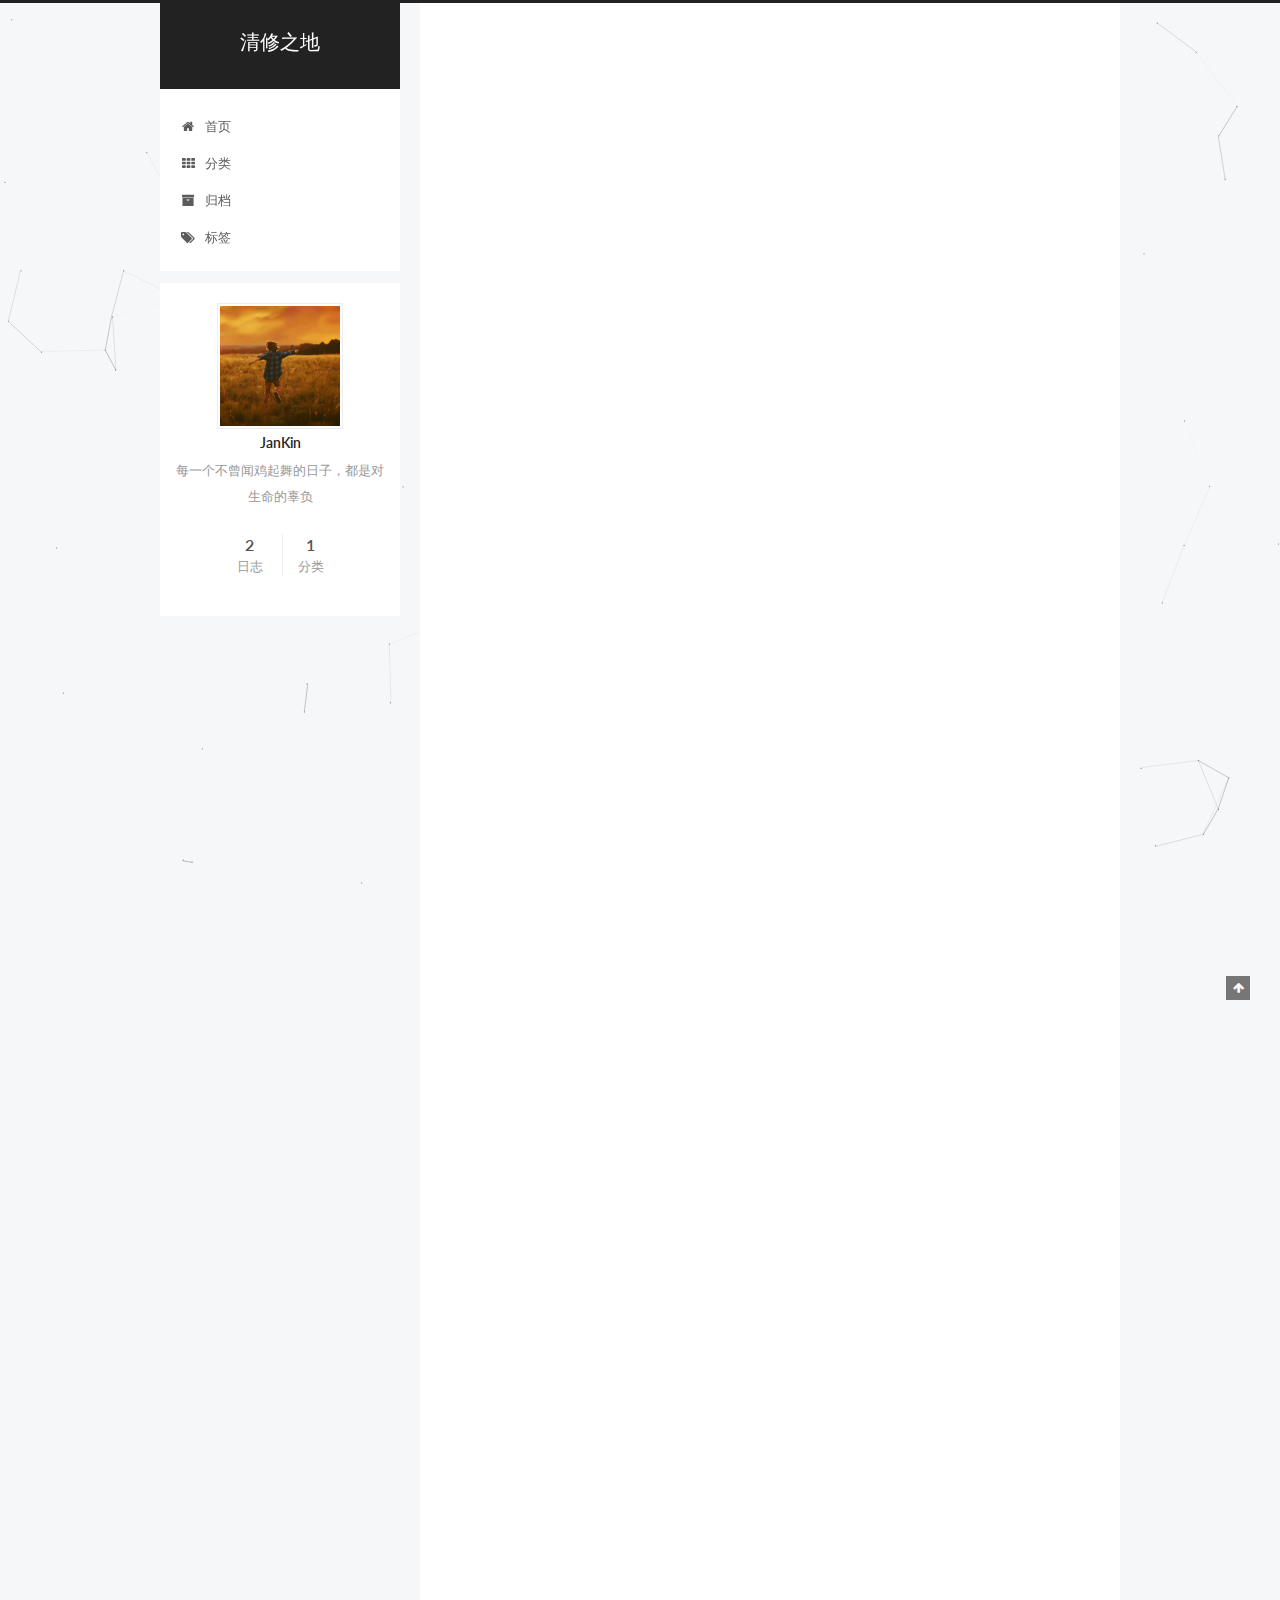
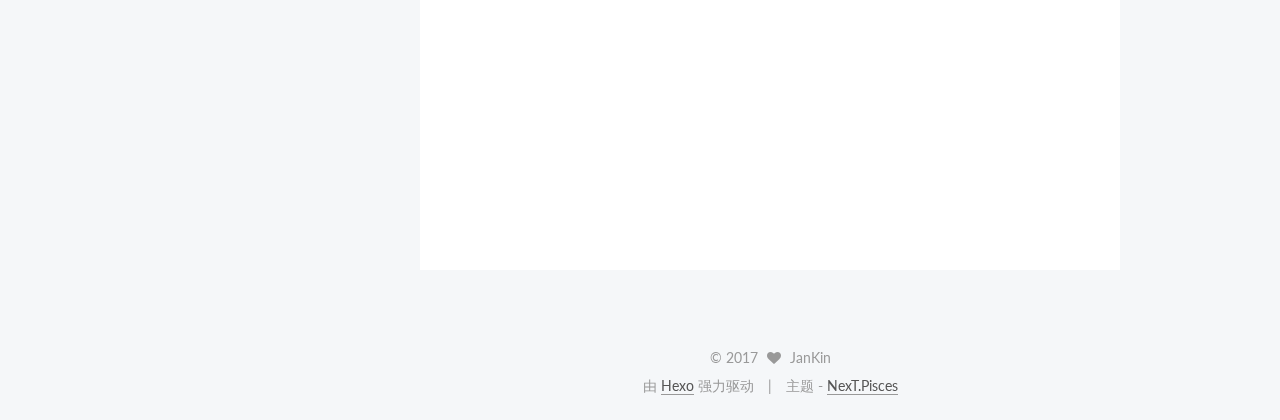
<file: index.html>
<!doctype html>



  


<html class="theme-next pisces use-motion" lang="zh-Hans">
<head>
  <meta charset="UTF-8"/>
<meta http-equiv="X-UA-Compatible" content="IE=edge" />
<meta name="viewport" content="width=device-width, initial-scale=1, maximum-scale=1"/>



<meta http-equiv="Cache-Control" content="no-transform" />
<meta http-equiv="Cache-Control" content="no-siteapp" />















  
  
  <link href="/lib/fancybox/source/jquery.fancybox.css?v=2.1.5" rel="stylesheet" type="text/css" />




  
  
  
  

  
    
    
  

  

  

  

  

  
    
    
    <link href="//fonts.googleapis.com/css?family=Lato:300,300italic,400,400italic,700,700italic&subset=latin,latin-ext" rel="stylesheet" type="text/css">
  






<link href="/lib/font-awesome/css/font-awesome.min.css?v=4.6.2" rel="stylesheet" type="text/css" />

<link href="/css/main.css?v=5.1.0" rel="stylesheet" type="text/css" />


  <meta name="keywords" content="Hexo, NexT" />








  <link rel="shortcut icon" type="image/x-icon" href="/favicon.ico?v=5.1.0" />






<meta name="description" content="每一个不曾闻鸡起舞的日子，都是对生命的辜负">
<meta property="og:type" content="website">
<meta property="og:title" content="清修之地">
<meta property="og:url" content="https://wang0826jj.github.io/index.html">
<meta property="og:site_name" content="清修之地">
<meta property="og:description" content="每一个不曾闻鸡起舞的日子，都是对生命的辜负">
<meta name="twitter:card" content="summary">
<meta name="twitter:title" content="清修之地">
<meta name="twitter:description" content="每一个不曾闻鸡起舞的日子，都是对生命的辜负">



<script type="text/javascript" id="hexo.configurations">
  var NexT = window.NexT || {};
  var CONFIG = {
    root: '/',
    scheme: 'Pisces',
    sidebar: {"position":"left","display":"post","offset":12,"offset_float":0,"b2t":false,"scrollpercent":false},
    fancybox: true,
    motion: true,
    duoshuo: {
      userId: '0',
      author: '博主'
    },
    algolia: {
      applicationID: '',
      apiKey: '',
      indexName: '',
      hits: {"per_page":10},
      labels: {"input_placeholder":"Search for Posts","hits_empty":"We didn't find any results for the search: ${query}","hits_stats":"${hits} results found in ${time} ms"}
    }
  };
</script>



  <link rel="canonical" href="https://wang0826jj.github.io/"/>





  <title> 清修之地 </title>
</head>

<body itemscope itemtype="http://schema.org/WebPage" lang="zh-Hans">

  














  
  
    
  

  <div class="container one-collumn sidebar-position-left 
   page-home 
 ">
    <div class="headband"></div>

    <header id="header" class="header" itemscope itemtype="http://schema.org/WPHeader">
      <div class="header-inner"><div class="site-brand-wrapper">
  <div class="site-meta ">
    

    <div class="custom-logo-site-title">
      <a href="/"  class="brand" rel="start">
        <span class="logo-line-before"><i></i></span>
        <span class="site-title">清修之地</span>
        <span class="logo-line-after"><i></i></span>
      </a>
    </div>
      
        <p class="site-subtitle"></p>
      
  </div>

  <div class="site-nav-toggle">
    <button>
      <span class="btn-bar"></span>
      <span class="btn-bar"></span>
      <span class="btn-bar"></span>
    </button>
  </div>
</div>

<nav class="site-nav">
  

  
    <ul id="menu" class="menu">
      
        
        <li class="menu-item menu-item-home">
          <a href="/" rel="section">
            
              <i class="menu-item-icon fa fa-fw fa-home"></i> <br />
            
            首页
          </a>
        </li>
      
        
        <li class="menu-item menu-item-categories">
          <a href="/categories" rel="section">
            
              <i class="menu-item-icon fa fa-fw fa-th"></i> <br />
            
            分类
          </a>
        </li>
      
        
        <li class="menu-item menu-item-archives">
          <a href="/archives" rel="section">
            
              <i class="menu-item-icon fa fa-fw fa-archive"></i> <br />
            
            归档
          </a>
        </li>
      
        
        <li class="menu-item menu-item-tags">
          <a href="/tags" rel="section">
            
              <i class="menu-item-icon fa fa-fw fa-tags"></i> <br />
            
            标签
          </a>
        </li>
      

      
    </ul>
  

  
</nav>



 </div>
    </header>

    <main id="main" class="main">
      <div class="main-inner">
        <div class="content-wrap">
          <div id="content" class="content">
            
  <section id="posts" class="posts-expand">
    
      

  

  
  
  

  <article class="post post-type-normal " itemscope itemtype="http://schema.org/Article">
    <link itemprop="mainEntityOfPage" href="https://wang0826jj.github.io/2017/04/03/一只孤独的船/">

    <span hidden itemprop="author" itemscope itemtype="http://schema.org/Person">
      <meta itemprop="name" content="JanKin">
      <meta itemprop="description" content="">
      <meta itemprop="image" content="/images/avatar.jpg">
    </span>

    <span hidden itemprop="publisher" itemscope itemtype="http://schema.org/Organization">
      <meta itemprop="name" content="清修之地">
    </span>

    
      <header class="post-header">

        
        
          <h1 class="post-title" itemprop="name headline">
            
            
              
                
                <a class="post-title-link" href="/2017/04/03/一只孤独的船/" itemprop="url">
                  一只孤独的船
                </a>
              
            
          </h1>
        

        <div class="post-meta">
          <span class="post-time">
            
              <span class="post-meta-item-icon">
                <i class="fa fa-calendar-o"></i>
              </span>
              
                <span class="post-meta-item-text">发表于</span>
              
              <time title="创建于" itemprop="dateCreated datePublished" datetime="2017-04-03T00:09:35+08:00">
                2017-04-03
              </time>
            

            

            
          </span>

          
            <span class="post-category" >
            
              <span class="post-meta-divider">|</span>
            
              <span class="post-meta-item-icon">
                <i class="fa fa-folder-o"></i>
              </span>
              
                <span class="post-meta-item-text">分类于</span>
              
              
                <span itemprop="about" itemscope itemtype="http://schema.org/Thing">
                  <a href="/categories/小诗/" itemprop="url" rel="index">
                    <span itemprop="name">小诗</span>
                  </a>
                </span>

                
                
              
            </span>
          

          
            
              <span class="post-comments-count">
                <span class="post-meta-divider">|</span>
                <span class="post-meta-item-icon">
                  <i class="fa fa-comment-o"></i>
                </span>
                <a href="/2017/04/03/一只孤独的船/#comments" itemprop="discussionUrl">
                  <span class="post-comments-count ds-thread-count" data-thread-key="2017/04/03/一只孤独的船/" itemprop="commentCount"></span>
                </a>
              </span>
            
          

          
          

          

          

          

        </div>
      </header>
    


    <div class="post-body" itemprop="articleBody">

      
      

      
        
          
            <p><center>一只船孤独的航行在海上</center></p>
<p><center>它既不寻求幸福</center></p>
<p><center>也不逃避幸福</center></p>
<p><center>它只是向前航行</center></p>
<p><center>底下是沉静碧蓝的大海</center></p>
<p><center>而头顶是金色的太阳</center></p>
<p><center>将要直面的</center></p>
<p><center>与已成过往的</center></p>
<p><center>较之深埋于它内心的</center></p>
<p><center>皆为微沫</center></p>

          
        
      
    </div>

    <div>
      
    </div>

    <div>
      
    </div>

    <div>
      
    </div>

    <footer class="post-footer">
      

      

      

      
      
        <div class="post-eof"></div>
      
    </footer>
  </article>


    
      

  

  
  
  

  <article class="post post-type-normal " itemscope itemtype="http://schema.org/Article">
    <link itemprop="mainEntityOfPage" href="https://wang0826jj.github.io/2017/03/15/hello-world/">

    <span hidden itemprop="author" itemscope itemtype="http://schema.org/Person">
      <meta itemprop="name" content="JanKin">
      <meta itemprop="description" content="">
      <meta itemprop="image" content="/images/avatar.jpg">
    </span>

    <span hidden itemprop="publisher" itemscope itemtype="http://schema.org/Organization">
      <meta itemprop="name" content="清修之地">
    </span>

    
      <header class="post-header">

        
        
          <h1 class="post-title" itemprop="name headline">
            
            
              
                
                <a class="post-title-link" href="/2017/03/15/hello-world/" itemprop="url">
                  Hello World
                </a>
              
            
          </h1>
        

        <div class="post-meta">
          <span class="post-time">
            
              <span class="post-meta-item-icon">
                <i class="fa fa-calendar-o"></i>
              </span>
              
                <span class="post-meta-item-text">发表于</span>
              
              <time title="创建于" itemprop="dateCreated datePublished" datetime="2017-03-15T23:59:22+08:00">
                2017-03-15
              </time>
            

            

            
          </span>

          

          
            
              <span class="post-comments-count">
                <span class="post-meta-divider">|</span>
                <span class="post-meta-item-icon">
                  <i class="fa fa-comment-o"></i>
                </span>
                <a href="/2017/03/15/hello-world/#comments" itemprop="discussionUrl">
                  <span class="post-comments-count ds-thread-count" data-thread-key="2017/03/15/hello-world/" itemprop="commentCount"></span>
                </a>
              </span>
            
          

          
          

          

          

          

        </div>
      </header>
    


    <div class="post-body" itemprop="articleBody">

      
      

      
        
          
            <p>Welcome to <a href="https://hexo.io/" target="_blank" rel="external">Hexo</a>! This is your very first post. Check <a href="https://hexo.io/docs/" target="_blank" rel="external">documentation</a> for more info. If you get any problems when using Hexo, you can find the answer in <a href="https://hexo.io/docs/troubleshooting.html" target="_blank" rel="external">troubleshooting</a> or you can ask me on <a href="https://github.com/hexojs/hexo/issues" target="_blank" rel="external">GitHub</a>.</p>
<h2 id="Quick-Start"><a href="#Quick-Start" class="headerlink" title="Quick Start"></a>Quick Start</h2><h3 id="Create-a-new-post"><a href="#Create-a-new-post" class="headerlink" title="Create a new post"></a>Create a new post</h3><figure class="highlight bash"><table><tr><td class="gutter"><pre><div class="line">1</div></pre></td><td class="code"><pre><div class="line">$ hexo new <span class="string">"My New Post"</span></div></pre></td></tr></table></figure>
<p>More info: <a href="https://hexo.io/docs/writing.html" target="_blank" rel="external">Writing</a></p>
<h3 id="Run-server"><a href="#Run-server" class="headerlink" title="Run server"></a>Run server</h3><figure class="highlight bash"><table><tr><td class="gutter"><pre><div class="line">1</div></pre></td><td class="code"><pre><div class="line">$ hexo server</div></pre></td></tr></table></figure>
<p>More info: <a href="https://hexo.io/docs/server.html" target="_blank" rel="external">Server</a></p>
<h3 id="Generate-static-files"><a href="#Generate-static-files" class="headerlink" title="Generate static files"></a>Generate static files</h3><figure class="highlight bash"><table><tr><td class="gutter"><pre><div class="line">1</div></pre></td><td class="code"><pre><div class="line">$ hexo generate</div></pre></td></tr></table></figure>
<p>More info: <a href="https://hexo.io/docs/generating.html" target="_blank" rel="external">Generating</a></p>
<h3 id="Deploy-to-remote-sites"><a href="#Deploy-to-remote-sites" class="headerlink" title="Deploy to remote sites"></a>Deploy to remote sites</h3><figure class="highlight bash"><table><tr><td class="gutter"><pre><div class="line">1</div></pre></td><td class="code"><pre><div class="line">$ hexo deploy</div></pre></td></tr></table></figure>
<p>More info: <a href="https://hexo.io/docs/deployment.html" target="_blank" rel="external">Deployment</a></p>

          
        
      
    </div>

    <div>
      
    </div>

    <div>
      
    </div>

    <div>
      
    </div>

    <footer class="post-footer">
      

      

      

      
      
        <div class="post-eof"></div>
      
    </footer>
  </article>


    
  </section>

  

          
          </div>
          


          

        </div>
        
          
  
  <div class="sidebar-toggle">
    <div class="sidebar-toggle-line-wrap">
      <span class="sidebar-toggle-line sidebar-toggle-line-first"></span>
      <span class="sidebar-toggle-line sidebar-toggle-line-middle"></span>
      <span class="sidebar-toggle-line sidebar-toggle-line-last"></span>
    </div>
  </div>

  <aside id="sidebar" class="sidebar">
    <div class="sidebar-inner">

      

      

      <section class="site-overview sidebar-panel sidebar-panel-active">
        <div class="site-author motion-element" itemprop="author" itemscope itemtype="http://schema.org/Person">
          <img class="site-author-image" itemprop="image"
               src="/images/avatar.jpg"
               alt="JanKin" />
          <p class="site-author-name" itemprop="name">JanKin</p>
           
              <p class="site-description motion-element" itemprop="description">每一个不曾闻鸡起舞的日子，都是对生命的辜负</p>
          
        </div>
        <nav class="site-state motion-element">

          
            <div class="site-state-item site-state-posts">
              <a href="/archives">
                <span class="site-state-item-count">2</span>
                <span class="site-state-item-name">日志</span>
              </a>
            </div>
          

          
            
            
            <div class="site-state-item site-state-categories">
              <a href="/categories/index.html">
                <span class="site-state-item-count">1</span>
                <span class="site-state-item-name">分类</span>
              </a>
            </div>
          

          

        </nav>

        

        <div class="links-of-author motion-element">
          
        </div>

        
        

        
        

        


      </section>

      

      

    </div>
  </aside>


        
      </div>
    </main>

    <footer id="footer" class="footer">
      <div class="footer-inner">
        <div class="copyright" >
  
  &copy; 
  <span itemprop="copyrightYear">2017</span>
  <span class="with-love">
    <i class="fa fa-heart"></i>
  </span>
  <span class="author" itemprop="copyrightHolder">JanKin</span>
</div>


<div class="powered-by">
  由 <a class="theme-link" href="https://hexo.io">Hexo</a> 强力驱动
</div>

<div class="theme-info">
  主题 -
  <a class="theme-link" href="https://github.com/iissnan/hexo-theme-next">
    NexT.Pisces
  </a>
</div>


        

        
      </div>
    </footer>

    
      <div class="back-to-top">
        <i class="fa fa-arrow-up"></i>
        
      </div>
    
    
  </div>

  

<script type="text/javascript">
  if (Object.prototype.toString.call(window.Promise) !== '[object Function]') {
    window.Promise = null;
  }
</script>









  


  



  
  <script type="text/javascript" src="/lib/jquery/index.js?v=2.1.3"></script>

  
  <script type="text/javascript" src="/lib/fastclick/lib/fastclick.min.js?v=1.0.6"></script>

  
  <script type="text/javascript" src="/lib/jquery_lazyload/jquery.lazyload.js?v=1.9.7"></script>

  
  <script type="text/javascript" src="/lib/velocity/velocity.min.js?v=1.2.1"></script>

  
  <script type="text/javascript" src="/lib/velocity/velocity.ui.min.js?v=1.2.1"></script>

  
  <script type="text/javascript" src="/lib/fancybox/source/jquery.fancybox.pack.js?v=2.1.5"></script>

  
  <script type="text/javascript" src="/lib/canvas-nest/canvas-nest.min.js"></script>


  


  <script type="text/javascript" src="/js/src/utils.js?v=5.1.0"></script>

  <script type="text/javascript" src="/js/src/motion.js?v=5.1.0"></script>



  
  


  <script type="text/javascript" src="/js/src/affix.js?v=5.1.0"></script>

  <script type="text/javascript" src="/js/src/schemes/pisces.js?v=5.1.0"></script>



  

  


  <script type="text/javascript" src="/js/src/bootstrap.js?v=5.1.0"></script>



  

  
    
  

  <script type="text/javascript">
    var duoshuoQuery = {short_name:"jankin"};
    (function() {
      var ds = document.createElement('script');
      ds.type = 'text/javascript';ds.async = true;
      ds.id = 'duoshuo-script';
      ds.src = (document.location.protocol == 'https:' ? 'https:' : 'http:') + '//static.duoshuo.com/embed.js';
      ds.charset = 'UTF-8';
      (document.getElementsByTagName('head')[0]
      || document.getElementsByTagName('body')[0]).appendChild(ds);
    })();
  </script>

  
    
    
    <script src="/lib/ua-parser-js/dist/ua-parser.min.js?v=0.7.9"></script>
    <script src="/js/src/hook-duoshuo.js"></script>
  













  
  

  

  

  

  


  

</body>
</html>
</file>
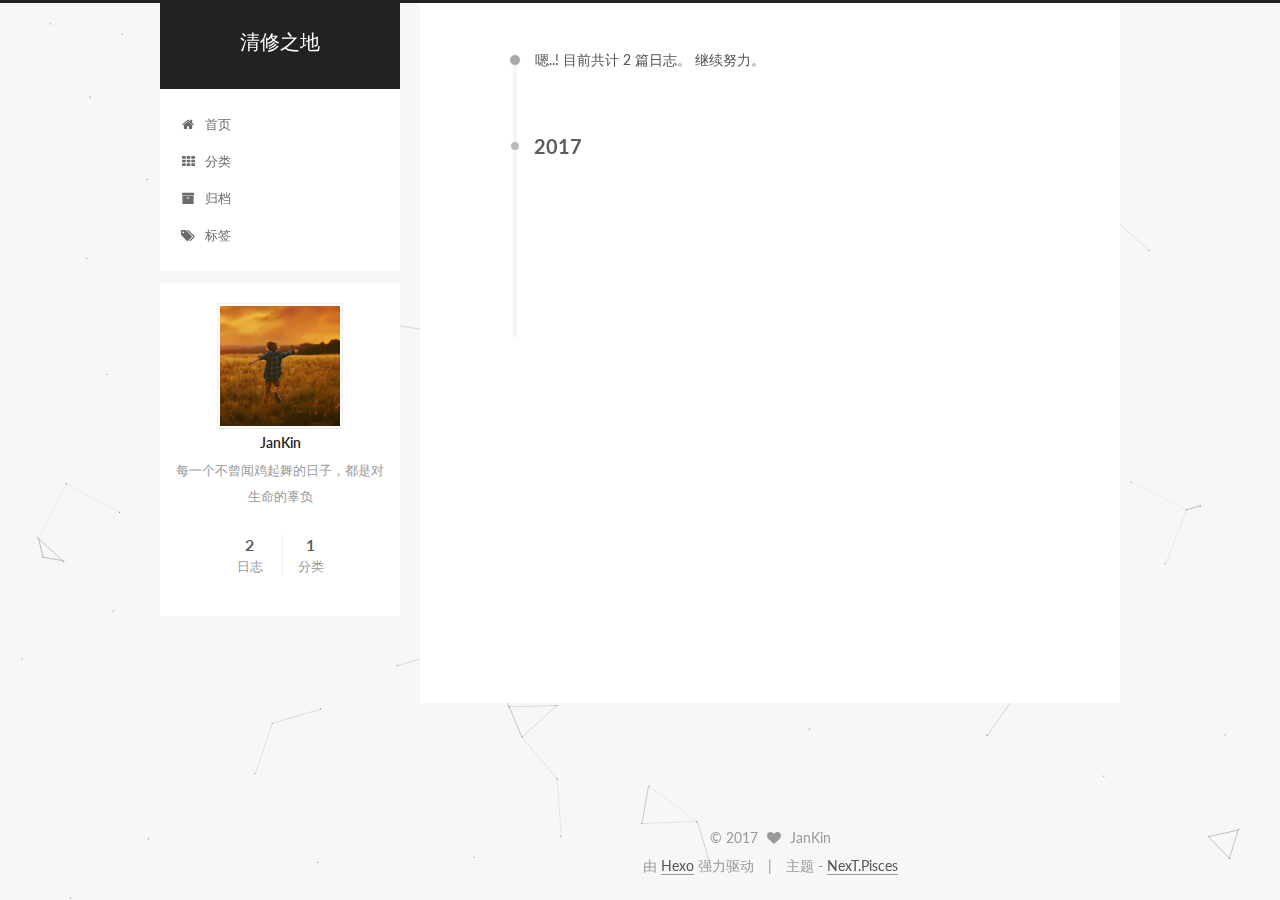
<file: archives/index.html>
<!doctype html>



  


<html class="theme-next pisces use-motion" lang="zh-Hans">
<head>
  <meta charset="UTF-8"/>
<meta http-equiv="X-UA-Compatible" content="IE=edge" />
<meta name="viewport" content="width=device-width, initial-scale=1, maximum-scale=1"/>



<meta http-equiv="Cache-Control" content="no-transform" />
<meta http-equiv="Cache-Control" content="no-siteapp" />















  
  
  <link href="/lib/fancybox/source/jquery.fancybox.css?v=2.1.5" rel="stylesheet" type="text/css" />




  
  
  
  

  
    
    
  

  

  

  

  

  
    
    
    <link href="//fonts.googleapis.com/css?family=Lato:300,300italic,400,400italic,700,700italic&subset=latin,latin-ext" rel="stylesheet" type="text/css">
  






<link href="/lib/font-awesome/css/font-awesome.min.css?v=4.6.2" rel="stylesheet" type="text/css" />

<link href="/css/main.css?v=5.1.0" rel="stylesheet" type="text/css" />


  <meta name="keywords" content="Hexo, NexT" />








  <link rel="shortcut icon" type="image/x-icon" href="/favicon.ico?v=5.1.0" />






<meta name="description" content="每一个不曾闻鸡起舞的日子，都是对生命的辜负">
<meta property="og:type" content="website">
<meta property="og:title" content="清修之地">
<meta property="og:url" content="https://wang0826jj.github.io/archives/index.html">
<meta property="og:site_name" content="清修之地">
<meta property="og:description" content="每一个不曾闻鸡起舞的日子，都是对生命的辜负">
<meta name="twitter:card" content="summary">
<meta name="twitter:title" content="清修之地">
<meta name="twitter:description" content="每一个不曾闻鸡起舞的日子，都是对生命的辜负">



<script type="text/javascript" id="hexo.configurations">
  var NexT = window.NexT || {};
  var CONFIG = {
    root: '/',
    scheme: 'Pisces',
    sidebar: {"position":"left","display":"post","offset":12,"offset_float":0,"b2t":false,"scrollpercent":false},
    fancybox: true,
    motion: true,
    duoshuo: {
      userId: '0',
      author: '博主'
    },
    algolia: {
      applicationID: '',
      apiKey: '',
      indexName: '',
      hits: {"per_page":10},
      labels: {"input_placeholder":"Search for Posts","hits_empty":"We didn't find any results for the search: ${query}","hits_stats":"${hits} results found in ${time} ms"}
    }
  };
</script>



  <link rel="canonical" href="https://wang0826jj.github.io/archives/"/>





  <title> 归档 | 清修之地 </title>
</head>

<body itemscope itemtype="http://schema.org/WebPage" lang="zh-Hans">

  














  
  
    
  

  <div class="container one-collumn sidebar-position-left  page-archive  ">
    <div class="headband"></div>

    <header id="header" class="header" itemscope itemtype="http://schema.org/WPHeader">
      <div class="header-inner"><div class="site-brand-wrapper">
  <div class="site-meta ">
    

    <div class="custom-logo-site-title">
      <a href="/"  class="brand" rel="start">
        <span class="logo-line-before"><i></i></span>
        <span class="site-title">清修之地</span>
        <span class="logo-line-after"><i></i></span>
      </a>
    </div>
      
        <p class="site-subtitle"></p>
      
  </div>

  <div class="site-nav-toggle">
    <button>
      <span class="btn-bar"></span>
      <span class="btn-bar"></span>
      <span class="btn-bar"></span>
    </button>
  </div>
</div>

<nav class="site-nav">
  

  
    <ul id="menu" class="menu">
      
        
        <li class="menu-item menu-item-home">
          <a href="/" rel="section">
            
              <i class="menu-item-icon fa fa-fw fa-home"></i> <br />
            
            首页
          </a>
        </li>
      
        
        <li class="menu-item menu-item-categories">
          <a href="/categories" rel="section">
            
              <i class="menu-item-icon fa fa-fw fa-th"></i> <br />
            
            分类
          </a>
        </li>
      
        
        <li class="menu-item menu-item-archives">
          <a href="/archives" rel="section">
            
              <i class="menu-item-icon fa fa-fw fa-archive"></i> <br />
            
            归档
          </a>
        </li>
      
        
        <li class="menu-item menu-item-tags">
          <a href="/tags" rel="section">
            
              <i class="menu-item-icon fa fa-fw fa-tags"></i> <br />
            
            标签
          </a>
        </li>
      

      
    </ul>
  

  
</nav>



 </div>
    </header>

    <main id="main" class="main">
      <div class="main-inner">
        <div class="content-wrap">
          <div id="content" class="content">
            

  <section id="posts" class="posts-collapse">
    <span class="archive-move-on"></span>

    <span class="archive-page-counter">
      
      
      
        
      
      嗯..! 目前共计 2 篇日志。 继续努力。
    </span>

    

      
      
      

      
        
        <div class="collection-title">
          <h2 class="archive-year motion-element" id="archive-year-2017">2017</h2>
        </div>
      
      

      

  <article class="post post-type-normal" itemscope itemtype="http://schema.org/Article">
    <header class="post-header">

      <h1 class="post-title">
        
            <a class="post-title-link" href="/2017/04/03/一只孤独的船/" itemprop="url">
              
                <span itemprop="name">一只孤独的船</span>
              
            </a>
        
      </h1>

      <div class="post-meta">
        <time class="post-time" itemprop="dateCreated"
              datetime="2017-04-03T00:09:35+08:00"
              content="2017-04-03" >
          04-03
        </time>
      </div>

    </header>
  </article>



    

      
      
      

      
      

      

  <article class="post post-type-normal" itemscope itemtype="http://schema.org/Article">
    <header class="post-header">

      <h1 class="post-title">
        
            <a class="post-title-link" href="/2017/03/15/hello-world/" itemprop="url">
              
                <span itemprop="name">Hello World</span>
              
            </a>
        
      </h1>

      <div class="post-meta">
        <time class="post-time" itemprop="dateCreated"
              datetime="2017-03-15T23:59:22+08:00"
              content="2017-03-15" >
          03-15
        </time>
      </div>

    </header>
  </article>



    

  </section>

  


          
          </div>
          


          

        </div>
        
          
  
  <div class="sidebar-toggle">
    <div class="sidebar-toggle-line-wrap">
      <span class="sidebar-toggle-line sidebar-toggle-line-first"></span>
      <span class="sidebar-toggle-line sidebar-toggle-line-middle"></span>
      <span class="sidebar-toggle-line sidebar-toggle-line-last"></span>
    </div>
  </div>

  <aside id="sidebar" class="sidebar">
    <div class="sidebar-inner">

      

      

      <section class="site-overview sidebar-panel sidebar-panel-active">
        <div class="site-author motion-element" itemprop="author" itemscope itemtype="http://schema.org/Person">
          <img class="site-author-image" itemprop="image"
               src="/images/avatar.jpg"
               alt="JanKin" />
          <p class="site-author-name" itemprop="name">JanKin</p>
           
              <p class="site-description motion-element" itemprop="description">每一个不曾闻鸡起舞的日子，都是对生命的辜负</p>
          
        </div>
        <nav class="site-state motion-element">

          
            <div class="site-state-item site-state-posts">
              <a href="/archives">
                <span class="site-state-item-count">2</span>
                <span class="site-state-item-name">日志</span>
              </a>
            </div>
          

          
            
            
            <div class="site-state-item site-state-categories">
              <a href="/categories/index.html">
                <span class="site-state-item-count">1</span>
                <span class="site-state-item-name">分类</span>
              </a>
            </div>
          

          

        </nav>

        

        <div class="links-of-author motion-element">
          
        </div>

        
        

        
        

        


      </section>

      

      

    </div>
  </aside>


        
      </div>
    </main>

    <footer id="footer" class="footer">
      <div class="footer-inner">
        <div class="copyright" >
  
  &copy; 
  <span itemprop="copyrightYear">2017</span>
  <span class="with-love">
    <i class="fa fa-heart"></i>
  </span>
  <span class="author" itemprop="copyrightHolder">JanKin</span>
</div>


<div class="powered-by">
  由 <a class="theme-link" href="https://hexo.io">Hexo</a> 强力驱动
</div>

<div class="theme-info">
  主题 -
  <a class="theme-link" href="https://github.com/iissnan/hexo-theme-next">
    NexT.Pisces
  </a>
</div>


        

        
      </div>
    </footer>

    
      <div class="back-to-top">
        <i class="fa fa-arrow-up"></i>
        
      </div>
    
    
  </div>

  

<script type="text/javascript">
  if (Object.prototype.toString.call(window.Promise) !== '[object Function]') {
    window.Promise = null;
  }
</script>









  


  



  
  <script type="text/javascript" src="/lib/jquery/index.js?v=2.1.3"></script>

  
  <script type="text/javascript" src="/lib/fastclick/lib/fastclick.min.js?v=1.0.6"></script>

  
  <script type="text/javascript" src="/lib/jquery_lazyload/jquery.lazyload.js?v=1.9.7"></script>

  
  <script type="text/javascript" src="/lib/velocity/velocity.min.js?v=1.2.1"></script>

  
  <script type="text/javascript" src="/lib/velocity/velocity.ui.min.js?v=1.2.1"></script>

  
  <script type="text/javascript" src="/lib/fancybox/source/jquery.fancybox.pack.js?v=2.1.5"></script>

  
  <script type="text/javascript" src="/lib/canvas-nest/canvas-nest.min.js"></script>


  


  <script type="text/javascript" src="/js/src/utils.js?v=5.1.0"></script>

  <script type="text/javascript" src="/js/src/motion.js?v=5.1.0"></script>



  
  


  <script type="text/javascript" src="/js/src/affix.js?v=5.1.0"></script>

  <script type="text/javascript" src="/js/src/schemes/pisces.js?v=5.1.0"></script>



  
  
    <script type="text/javascript" id="motion.page.archive">
      $('.archive-year').velocity('transition.slideLeftIn');
    </script>
  


  


  <script type="text/javascript" src="/js/src/bootstrap.js?v=5.1.0"></script>



  

  
    
  

  <script type="text/javascript">
    var duoshuoQuery = {short_name:"jankin"};
    (function() {
      var ds = document.createElement('script');
      ds.type = 'text/javascript';ds.async = true;
      ds.id = 'duoshuo-script';
      ds.src = (document.location.protocol == 'https:' ? 'https:' : 'http:') + '//static.duoshuo.com/embed.js';
      ds.charset = 'UTF-8';
      (document.getElementsByTagName('head')[0]
      || document.getElementsByTagName('body')[0]).appendChild(ds);
    })();
  </script>

  
    
    
    <script src="/lib/ua-parser-js/dist/ua-parser.min.js?v=0.7.9"></script>
    <script src="/js/src/hook-duoshuo.js"></script>
  













  
  

  

  

  

  


  

</body>
</html>
</file>
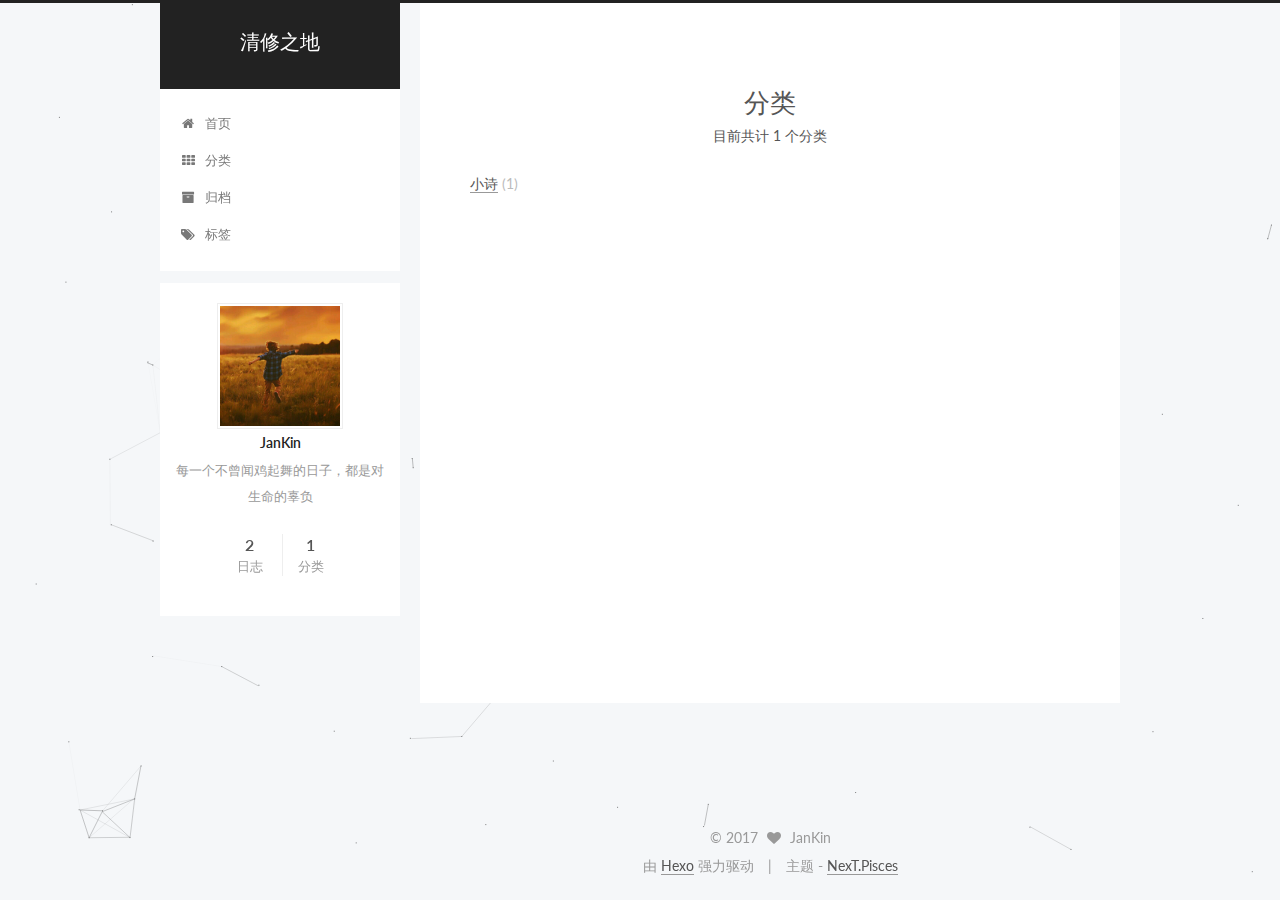
<file: categories/index.html>
<!doctype html>



  


<html class="theme-next pisces use-motion" lang="zh-Hans">
<head>
  <meta charset="UTF-8"/>
<meta http-equiv="X-UA-Compatible" content="IE=edge" />
<meta name="viewport" content="width=device-width, initial-scale=1, maximum-scale=1"/>



<meta http-equiv="Cache-Control" content="no-transform" />
<meta http-equiv="Cache-Control" content="no-siteapp" />















  
  
  <link href="/lib/fancybox/source/jquery.fancybox.css?v=2.1.5" rel="stylesheet" type="text/css" />




  
  
  
  

  
    
    
  

  

  

  

  

  
    
    
    <link href="//fonts.googleapis.com/css?family=Lato:300,300italic,400,400italic,700,700italic&subset=latin,latin-ext" rel="stylesheet" type="text/css">
  






<link href="/lib/font-awesome/css/font-awesome.min.css?v=4.6.2" rel="stylesheet" type="text/css" />

<link href="/css/main.css?v=5.1.0" rel="stylesheet" type="text/css" />


  <meta name="keywords" content="Hexo, NexT" />








  <link rel="shortcut icon" type="image/x-icon" href="/favicon.ico?v=5.1.0" />






<meta name="description" content="每一个不曾闻鸡起舞的日子，都是对生命的辜负">
<meta property="og:type" content="website">
<meta property="og:title" content="分类">
<meta property="og:url" content="https://wang0826jj.github.io/categories/index.html">
<meta property="og:site_name" content="清修之地">
<meta property="og:description" content="每一个不曾闻鸡起舞的日子，都是对生命的辜负">
<meta property="og:updated_time" content="2017-04-02T16:50:11.000Z">
<meta name="twitter:card" content="summary">
<meta name="twitter:title" content="分类">
<meta name="twitter:description" content="每一个不曾闻鸡起舞的日子，都是对生命的辜负">



<script type="text/javascript" id="hexo.configurations">
  var NexT = window.NexT || {};
  var CONFIG = {
    root: '/',
    scheme: 'Pisces',
    sidebar: {"position":"left","display":"post","offset":12,"offset_float":0,"b2t":false,"scrollpercent":false},
    fancybox: true,
    motion: true,
    duoshuo: {
      userId: '0',
      author: '博主'
    },
    algolia: {
      applicationID: '',
      apiKey: '',
      indexName: '',
      hits: {"per_page":10},
      labels: {"input_placeholder":"Search for Posts","hits_empty":"We didn't find any results for the search: ${query}","hits_stats":"${hits} results found in ${time} ms"}
    }
  };
</script>



  <link rel="canonical" href="https://wang0826jj.github.io/categories/"/>





  <title>
  

  
    分类 | 清修之地
  
</title>
</head>

<body itemscope itemtype="http://schema.org/WebPage" lang="zh-Hans">

  














  
  
    
  

  <div class="container one-collumn sidebar-position-left  ">
    <div class="headband"></div>

    <header id="header" class="header" itemscope itemtype="http://schema.org/WPHeader">
      <div class="header-inner"><div class="site-brand-wrapper">
  <div class="site-meta ">
    

    <div class="custom-logo-site-title">
      <a href="/"  class="brand" rel="start">
        <span class="logo-line-before"><i></i></span>
        <span class="site-title">清修之地</span>
        <span class="logo-line-after"><i></i></span>
      </a>
    </div>
      
        <p class="site-subtitle"></p>
      
  </div>

  <div class="site-nav-toggle">
    <button>
      <span class="btn-bar"></span>
      <span class="btn-bar"></span>
      <span class="btn-bar"></span>
    </button>
  </div>
</div>

<nav class="site-nav">
  

  
    <ul id="menu" class="menu">
      
        
        <li class="menu-item menu-item-home">
          <a href="/" rel="section">
            
              <i class="menu-item-icon fa fa-fw fa-home"></i> <br />
            
            首页
          </a>
        </li>
      
        
        <li class="menu-item menu-item-categories">
          <a href="/categories" rel="section">
            
              <i class="menu-item-icon fa fa-fw fa-th"></i> <br />
            
            分类
          </a>
        </li>
      
        
        <li class="menu-item menu-item-archives">
          <a href="/archives" rel="section">
            
              <i class="menu-item-icon fa fa-fw fa-archive"></i> <br />
            
            归档
          </a>
        </li>
      
        
        <li class="menu-item menu-item-tags">
          <a href="/tags" rel="section">
            
              <i class="menu-item-icon fa fa-fw fa-tags"></i> <br />
            
            标签
          </a>
        </li>
      

      
    </ul>
  

  
</nav>



 </div>
    </header>

    <main id="main" class="main">
      <div class="main-inner">
        <div class="content-wrap">
          <div id="content" class="content">
            

  <div id="posts" class="posts-expand">
  <header class="post-header">

	<h1 class="post-title" itemprop="name headline">分类</h1>



</header>

    
    
      <div class="category-all-page">
        <div class="category-all-title">
            目前共计 1 个分类
        </div>
        <div class="category-all">
          <ul class="category-list"><li class="category-list-item"><a class="category-list-link" href="/categories/小诗/">小诗</a><span class="category-list-count">1</span></li></ul>
        </div>
      </div>
    
  </div>

          
          </div>
          


          
  <div class="comments" id="comments">
    
      <div class="ds-thread" data-thread-key="categories/index.html"
           data-title="分类" data-url="https://wang0826jj.github.io/categories/index.html">
      </div>
    
  </div>


        </div>
        
          
  
  <div class="sidebar-toggle">
    <div class="sidebar-toggle-line-wrap">
      <span class="sidebar-toggle-line sidebar-toggle-line-first"></span>
      <span class="sidebar-toggle-line sidebar-toggle-line-middle"></span>
      <span class="sidebar-toggle-line sidebar-toggle-line-last"></span>
    </div>
  </div>

  <aside id="sidebar" class="sidebar">
    <div class="sidebar-inner">

      

      

      <section class="site-overview sidebar-panel sidebar-panel-active">
        <div class="site-author motion-element" itemprop="author" itemscope itemtype="http://schema.org/Person">
          <img class="site-author-image" itemprop="image"
               src="/images/avatar.jpg"
               alt="JanKin" />
          <p class="site-author-name" itemprop="name">JanKin</p>
           
              <p class="site-description motion-element" itemprop="description">每一个不曾闻鸡起舞的日子，都是对生命的辜负</p>
          
        </div>
        <nav class="site-state motion-element">

          
            <div class="site-state-item site-state-posts">
              <a href="/archives">
                <span class="site-state-item-count">2</span>
                <span class="site-state-item-name">日志</span>
              </a>
            </div>
          

          
            
            
            <div class="site-state-item site-state-categories">
              <a href="/categories/index.html">
                <span class="site-state-item-count">1</span>
                <span class="site-state-item-name">分类</span>
              </a>
            </div>
          

          

        </nav>

        

        <div class="links-of-author motion-element">
          
        </div>

        
        

        
        

        


      </section>

      

      

    </div>
  </aside>


        
      </div>
    </main>

    <footer id="footer" class="footer">
      <div class="footer-inner">
        <div class="copyright" >
  
  &copy; 
  <span itemprop="copyrightYear">2017</span>
  <span class="with-love">
    <i class="fa fa-heart"></i>
  </span>
  <span class="author" itemprop="copyrightHolder">JanKin</span>
</div>


<div class="powered-by">
  由 <a class="theme-link" href="https://hexo.io">Hexo</a> 强力驱动
</div>

<div class="theme-info">
  主题 -
  <a class="theme-link" href="https://github.com/iissnan/hexo-theme-next">
    NexT.Pisces
  </a>
</div>


        

        
      </div>
    </footer>

    
      <div class="back-to-top">
        <i class="fa fa-arrow-up"></i>
        
      </div>
    
    
  </div>

  

<script type="text/javascript">
  if (Object.prototype.toString.call(window.Promise) !== '[object Function]') {
    window.Promise = null;
  }
</script>









  


  



  
  <script type="text/javascript" src="/lib/jquery/index.js?v=2.1.3"></script>

  
  <script type="text/javascript" src="/lib/fastclick/lib/fastclick.min.js?v=1.0.6"></script>

  
  <script type="text/javascript" src="/lib/jquery_lazyload/jquery.lazyload.js?v=1.9.7"></script>

  
  <script type="text/javascript" src="/lib/velocity/velocity.min.js?v=1.2.1"></script>

  
  <script type="text/javascript" src="/lib/velocity/velocity.ui.min.js?v=1.2.1"></script>

  
  <script type="text/javascript" src="/lib/fancybox/source/jquery.fancybox.pack.js?v=2.1.5"></script>

  
  <script type="text/javascript" src="/lib/canvas-nest/canvas-nest.min.js"></script>


  


  <script type="text/javascript" src="/js/src/utils.js?v=5.1.0"></script>

  <script type="text/javascript" src="/js/src/motion.js?v=5.1.0"></script>



  
  


  <script type="text/javascript" src="/js/src/affix.js?v=5.1.0"></script>

  <script type="text/javascript" src="/js/src/schemes/pisces.js?v=5.1.0"></script>



  

  


  <script type="text/javascript" src="/js/src/bootstrap.js?v=5.1.0"></script>



  

  
    
  

  <script type="text/javascript">
    var duoshuoQuery = {short_name:"jankin"};
    (function() {
      var ds = document.createElement('script');
      ds.type = 'text/javascript';ds.async = true;
      ds.id = 'duoshuo-script';
      ds.src = (document.location.protocol == 'https:' ? 'https:' : 'http:') + '//static.duoshuo.com/embed.js';
      ds.charset = 'UTF-8';
      (document.getElementsByTagName('head')[0]
      || document.getElementsByTagName('body')[0]).appendChild(ds);
    })();
  </script>

  
    
    
    <script src="/lib/ua-parser-js/dist/ua-parser.min.js?v=0.7.9"></script>
    <script src="/js/src/hook-duoshuo.js"></script>
  













  
  

  

  

  

  


  

</body>
</html>
</file>
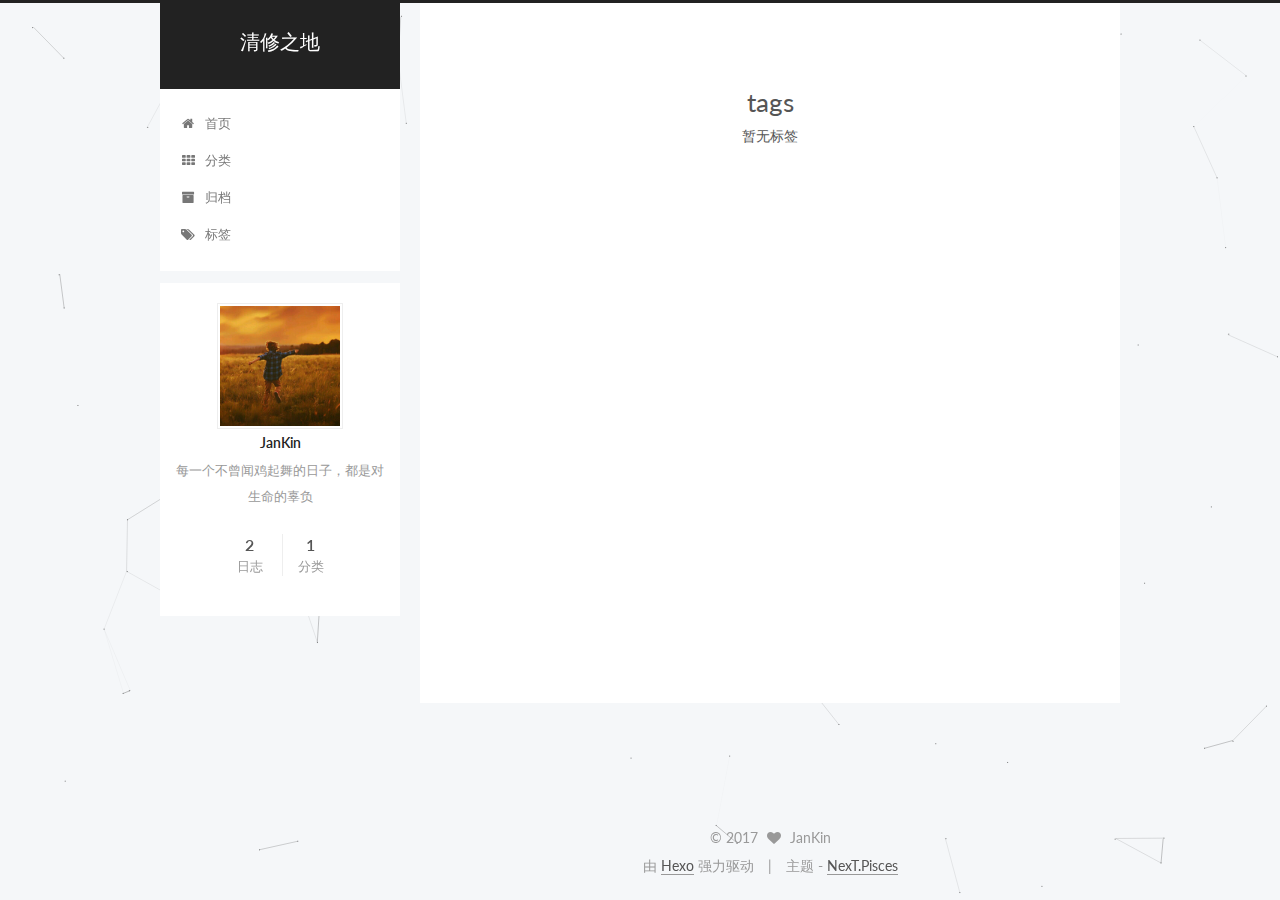
<file: tags/index.html>
<!doctype html>



  


<html class="theme-next pisces use-motion" lang="zh-Hans">
<head>
  <meta charset="UTF-8"/>
<meta http-equiv="X-UA-Compatible" content="IE=edge" />
<meta name="viewport" content="width=device-width, initial-scale=1, maximum-scale=1"/>



<meta http-equiv="Cache-Control" content="no-transform" />
<meta http-equiv="Cache-Control" content="no-siteapp" />















  
  
  <link href="/lib/fancybox/source/jquery.fancybox.css?v=2.1.5" rel="stylesheet" type="text/css" />




  
  
  
  

  
    
    
  

  

  

  

  

  
    
    
    <link href="//fonts.googleapis.com/css?family=Lato:300,300italic,400,400italic,700,700italic&subset=latin,latin-ext" rel="stylesheet" type="text/css">
  






<link href="/lib/font-awesome/css/font-awesome.min.css?v=4.6.2" rel="stylesheet" type="text/css" />

<link href="/css/main.css?v=5.1.0" rel="stylesheet" type="text/css" />


  <meta name="keywords" content="Hexo, NexT" />








  <link rel="shortcut icon" type="image/x-icon" href="/favicon.ico?v=5.1.0" />






<meta name="description" content="每一个不曾闻鸡起舞的日子，都是对生命的辜负">
<meta property="og:type" content="website">
<meta property="og:title" content="tags">
<meta property="og:url" content="https://wang0826jj.github.io/tags/index.html">
<meta property="og:site_name" content="清修之地">
<meta property="og:description" content="每一个不曾闻鸡起舞的日子，都是对生命的辜负">
<meta property="og:updated_time" content="2017-04-02T16:53:11.000Z">
<meta name="twitter:card" content="summary">
<meta name="twitter:title" content="tags">
<meta name="twitter:description" content="每一个不曾闻鸡起舞的日子，都是对生命的辜负">



<script type="text/javascript" id="hexo.configurations">
  var NexT = window.NexT || {};
  var CONFIG = {
    root: '/',
    scheme: 'Pisces',
    sidebar: {"position":"left","display":"post","offset":12,"offset_float":0,"b2t":false,"scrollpercent":false},
    fancybox: true,
    motion: true,
    duoshuo: {
      userId: '0',
      author: '博主'
    },
    algolia: {
      applicationID: '',
      apiKey: '',
      indexName: '',
      hits: {"per_page":10},
      labels: {"input_placeholder":"Search for Posts","hits_empty":"We didn't find any results for the search: ${query}","hits_stats":"${hits} results found in ${time} ms"}
    }
  };
</script>



  <link rel="canonical" href="https://wang0826jj.github.io/tags/"/>





  <title>
  

  
    tags | 清修之地
  
</title>
</head>

<body itemscope itemtype="http://schema.org/WebPage" lang="zh-Hans">

  














  
  
    
  

  <div class="container one-collumn sidebar-position-left  ">
    <div class="headband"></div>

    <header id="header" class="header" itemscope itemtype="http://schema.org/WPHeader">
      <div class="header-inner"><div class="site-brand-wrapper">
  <div class="site-meta ">
    

    <div class="custom-logo-site-title">
      <a href="/"  class="brand" rel="start">
        <span class="logo-line-before"><i></i></span>
        <span class="site-title">清修之地</span>
        <span class="logo-line-after"><i></i></span>
      </a>
    </div>
      
        <p class="site-subtitle"></p>
      
  </div>

  <div class="site-nav-toggle">
    <button>
      <span class="btn-bar"></span>
      <span class="btn-bar"></span>
      <span class="btn-bar"></span>
    </button>
  </div>
</div>

<nav class="site-nav">
  

  
    <ul id="menu" class="menu">
      
        
        <li class="menu-item menu-item-home">
          <a href="/" rel="section">
            
              <i class="menu-item-icon fa fa-fw fa-home"></i> <br />
            
            首页
          </a>
        </li>
      
        
        <li class="menu-item menu-item-categories">
          <a href="/categories" rel="section">
            
              <i class="menu-item-icon fa fa-fw fa-th"></i> <br />
            
            分类
          </a>
        </li>
      
        
        <li class="menu-item menu-item-archives">
          <a href="/archives" rel="section">
            
              <i class="menu-item-icon fa fa-fw fa-archive"></i> <br />
            
            归档
          </a>
        </li>
      
        
        <li class="menu-item menu-item-tags">
          <a href="/tags" rel="section">
            
              <i class="menu-item-icon fa fa-fw fa-tags"></i> <br />
            
            标签
          </a>
        </li>
      

      
    </ul>
  

  
</nav>



 </div>
    </header>

    <main id="main" class="main">
      <div class="main-inner">
        <div class="content-wrap">
          <div id="content" class="content">
            

  <div id="posts" class="posts-expand">
  <header class="post-header">

	<h1 class="post-title" itemprop="name headline">tags</h1>



</header>

    
    
      <div class="tag-cloud">
        <div class="tag-cloud-title">
            暂无标签
        </div>
        <div class="tag-cloud-tags">
          
        </div>
      </div>
    
  </div>

          
          </div>
          


          
  <div class="comments" id="comments">
    
      <div class="ds-thread" data-thread-key="tags/index.html"
           data-title="tags" data-url="https://wang0826jj.github.io/tags/index.html">
      </div>
    
  </div>


        </div>
        
          
  
  <div class="sidebar-toggle">
    <div class="sidebar-toggle-line-wrap">
      <span class="sidebar-toggle-line sidebar-toggle-line-first"></span>
      <span class="sidebar-toggle-line sidebar-toggle-line-middle"></span>
      <span class="sidebar-toggle-line sidebar-toggle-line-last"></span>
    </div>
  </div>

  <aside id="sidebar" class="sidebar">
    <div class="sidebar-inner">

      

      

      <section class="site-overview sidebar-panel sidebar-panel-active">
        <div class="site-author motion-element" itemprop="author" itemscope itemtype="http://schema.org/Person">
          <img class="site-author-image" itemprop="image"
               src="/images/avatar.jpg"
               alt="JanKin" />
          <p class="site-author-name" itemprop="name">JanKin</p>
           
              <p class="site-description motion-element" itemprop="description">每一个不曾闻鸡起舞的日子，都是对生命的辜负</p>
          
        </div>
        <nav class="site-state motion-element">

          
            <div class="site-state-item site-state-posts">
              <a href="/archives">
                <span class="site-state-item-count">2</span>
                <span class="site-state-item-name">日志</span>
              </a>
            </div>
          

          
            
            
            <div class="site-state-item site-state-categories">
              <a href="/categories/index.html">
                <span class="site-state-item-count">1</span>
                <span class="site-state-item-name">分类</span>
              </a>
            </div>
          

          

        </nav>

        

        <div class="links-of-author motion-element">
          
        </div>

        
        

        
        

        


      </section>

      

      

    </div>
  </aside>


        
      </div>
    </main>

    <footer id="footer" class="footer">
      <div class="footer-inner">
        <div class="copyright" >
  
  &copy; 
  <span itemprop="copyrightYear">2017</span>
  <span class="with-love">
    <i class="fa fa-heart"></i>
  </span>
  <span class="author" itemprop="copyrightHolder">JanKin</span>
</div>


<div class="powered-by">
  由 <a class="theme-link" href="https://hexo.io">Hexo</a> 强力驱动
</div>

<div class="theme-info">
  主题 -
  <a class="theme-link" href="https://github.com/iissnan/hexo-theme-next">
    NexT.Pisces
  </a>
</div>


        

        
      </div>
    </footer>

    
      <div class="back-to-top">
        <i class="fa fa-arrow-up"></i>
        
      </div>
    
    
  </div>

  

<script type="text/javascript">
  if (Object.prototype.toString.call(window.Promise) !== '[object Function]') {
    window.Promise = null;
  }
</script>









  


  



  
  <script type="text/javascript" src="/lib/jquery/index.js?v=2.1.3"></script>

  
  <script type="text/javascript" src="/lib/fastclick/lib/fastclick.min.js?v=1.0.6"></script>

  
  <script type="text/javascript" src="/lib/jquery_lazyload/jquery.lazyload.js?v=1.9.7"></script>

  
  <script type="text/javascript" src="/lib/velocity/velocity.min.js?v=1.2.1"></script>

  
  <script type="text/javascript" src="/lib/velocity/velocity.ui.min.js?v=1.2.1"></script>

  
  <script type="text/javascript" src="/lib/fancybox/source/jquery.fancybox.pack.js?v=2.1.5"></script>

  
  <script type="text/javascript" src="/lib/canvas-nest/canvas-nest.min.js"></script>


  


  <script type="text/javascript" src="/js/src/utils.js?v=5.1.0"></script>

  <script type="text/javascript" src="/js/src/motion.js?v=5.1.0"></script>



  
  


  <script type="text/javascript" src="/js/src/affix.js?v=5.1.0"></script>

  <script type="text/javascript" src="/js/src/schemes/pisces.js?v=5.1.0"></script>



  

  


  <script type="text/javascript" src="/js/src/bootstrap.js?v=5.1.0"></script>



  

  
    
  

  <script type="text/javascript">
    var duoshuoQuery = {short_name:"jankin"};
    (function() {
      var ds = document.createElement('script');
      ds.type = 'text/javascript';ds.async = true;
      ds.id = 'duoshuo-script';
      ds.src = (document.location.protocol == 'https:' ? 'https:' : 'http:') + '//static.duoshuo.com/embed.js';
      ds.charset = 'UTF-8';
      (document.getElementsByTagName('head')[0]
      || document.getElementsByTagName('body')[0]).appendChild(ds);
    })();
  </script>

  
    
    
    <script src="/lib/ua-parser-js/dist/ua-parser.min.js?v=0.7.9"></script>
    <script src="/js/src/hook-duoshuo.js"></script>
  













  
  

  

  

  

  


  

</body>
</html>
</file>
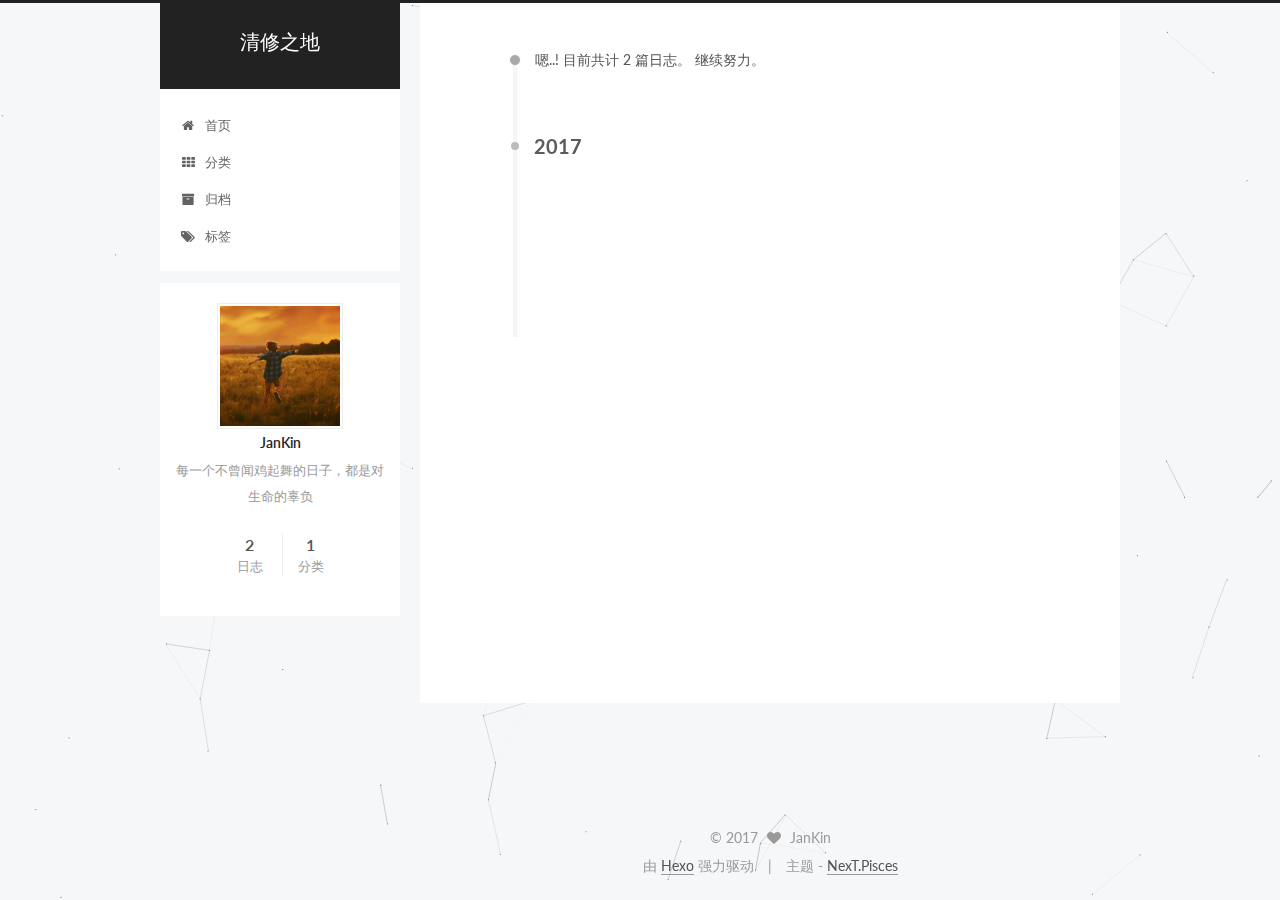
<file: archives/2017/index.html>
<!doctype html>



  


<html class="theme-next pisces use-motion" lang="zh-Hans">
<head>
  <meta charset="UTF-8"/>
<meta http-equiv="X-UA-Compatible" content="IE=edge" />
<meta name="viewport" content="width=device-width, initial-scale=1, maximum-scale=1"/>



<meta http-equiv="Cache-Control" content="no-transform" />
<meta http-equiv="Cache-Control" content="no-siteapp" />















  
  
  <link href="/lib/fancybox/source/jquery.fancybox.css?v=2.1.5" rel="stylesheet" type="text/css" />




  
  
  
  

  
    
    
  

  

  

  

  

  
    
    
    <link href="//fonts.googleapis.com/css?family=Lato:300,300italic,400,400italic,700,700italic&subset=latin,latin-ext" rel="stylesheet" type="text/css">
  






<link href="/lib/font-awesome/css/font-awesome.min.css?v=4.6.2" rel="stylesheet" type="text/css" />

<link href="/css/main.css?v=5.1.0" rel="stylesheet" type="text/css" />


  <meta name="keywords" content="Hexo, NexT" />








  <link rel="shortcut icon" type="image/x-icon" href="/favicon.ico?v=5.1.0" />






<meta name="description" content="每一个不曾闻鸡起舞的日子，都是对生命的辜负">
<meta property="og:type" content="website">
<meta property="og:title" content="清修之地">
<meta property="og:url" content="https://wang0826jj.github.io/archives/2017/index.html">
<meta property="og:site_name" content="清修之地">
<meta property="og:description" content="每一个不曾闻鸡起舞的日子，都是对生命的辜负">
<meta name="twitter:card" content="summary">
<meta name="twitter:title" content="清修之地">
<meta name="twitter:description" content="每一个不曾闻鸡起舞的日子，都是对生命的辜负">



<script type="text/javascript" id="hexo.configurations">
  var NexT = window.NexT || {};
  var CONFIG = {
    root: '/',
    scheme: 'Pisces',
    sidebar: {"position":"left","display":"post","offset":12,"offset_float":0,"b2t":false,"scrollpercent":false},
    fancybox: true,
    motion: true,
    duoshuo: {
      userId: '0',
      author: '博主'
    },
    algolia: {
      applicationID: '',
      apiKey: '',
      indexName: '',
      hits: {"per_page":10},
      labels: {"input_placeholder":"Search for Posts","hits_empty":"We didn't find any results for the search: ${query}","hits_stats":"${hits} results found in ${time} ms"}
    }
  };
</script>



  <link rel="canonical" href="https://wang0826jj.github.io/archives/2017/"/>





  <title> 归档 | 清修之地 </title>
</head>

<body itemscope itemtype="http://schema.org/WebPage" lang="zh-Hans">

  














  
  
    
  

  <div class="container one-collumn sidebar-position-left  page-archive  ">
    <div class="headband"></div>

    <header id="header" class="header" itemscope itemtype="http://schema.org/WPHeader">
      <div class="header-inner"><div class="site-brand-wrapper">
  <div class="site-meta ">
    

    <div class="custom-logo-site-title">
      <a href="/"  class="brand" rel="start">
        <span class="logo-line-before"><i></i></span>
        <span class="site-title">清修之地</span>
        <span class="logo-line-after"><i></i></span>
      </a>
    </div>
      
        <p class="site-subtitle"></p>
      
  </div>

  <div class="site-nav-toggle">
    <button>
      <span class="btn-bar"></span>
      <span class="btn-bar"></span>
      <span class="btn-bar"></span>
    </button>
  </div>
</div>

<nav class="site-nav">
  

  
    <ul id="menu" class="menu">
      
        
        <li class="menu-item menu-item-home">
          <a href="/" rel="section">
            
              <i class="menu-item-icon fa fa-fw fa-home"></i> <br />
            
            首页
          </a>
        </li>
      
        
        <li class="menu-item menu-item-categories">
          <a href="/categories" rel="section">
            
              <i class="menu-item-icon fa fa-fw fa-th"></i> <br />
            
            分类
          </a>
        </li>
      
        
        <li class="menu-item menu-item-archives">
          <a href="/archives" rel="section">
            
              <i class="menu-item-icon fa fa-fw fa-archive"></i> <br />
            
            归档
          </a>
        </li>
      
        
        <li class="menu-item menu-item-tags">
          <a href="/tags" rel="section">
            
              <i class="menu-item-icon fa fa-fw fa-tags"></i> <br />
            
            标签
          </a>
        </li>
      

      
    </ul>
  

  
</nav>



 </div>
    </header>

    <main id="main" class="main">
      <div class="main-inner">
        <div class="content-wrap">
          <div id="content" class="content">
            

  <section id="posts" class="posts-collapse">
    <span class="archive-move-on"></span>

    <span class="archive-page-counter">
      
      
      
        
      
      嗯..! 目前共计 2 篇日志。 继续努力。
    </span>

    

      
      
      

      
        
        <div class="collection-title">
          <h2 class="archive-year motion-element" id="archive-year-2017">2017</h2>
        </div>
      
      

      

  <article class="post post-type-normal" itemscope itemtype="http://schema.org/Article">
    <header class="post-header">

      <h1 class="post-title">
        
            <a class="post-title-link" href="/2017/04/03/一只孤独的船/" itemprop="url">
              
                <span itemprop="name">一只孤独的船</span>
              
            </a>
        
      </h1>

      <div class="post-meta">
        <time class="post-time" itemprop="dateCreated"
              datetime="2017-04-03T00:09:35+08:00"
              content="2017-04-03" >
          04-03
        </time>
      </div>

    </header>
  </article>



    

      
      
      

      
      

      

  <article class="post post-type-normal" itemscope itemtype="http://schema.org/Article">
    <header class="post-header">

      <h1 class="post-title">
        
            <a class="post-title-link" href="/2017/03/15/hello-world/" itemprop="url">
              
                <span itemprop="name">Hello World</span>
              
            </a>
        
      </h1>

      <div class="post-meta">
        <time class="post-time" itemprop="dateCreated"
              datetime="2017-03-15T23:59:22+08:00"
              content="2017-03-15" >
          03-15
        </time>
      </div>

    </header>
  </article>



    

  </section>

  


          
          </div>
          


          

        </div>
        
          
  
  <div class="sidebar-toggle">
    <div class="sidebar-toggle-line-wrap">
      <span class="sidebar-toggle-line sidebar-toggle-line-first"></span>
      <span class="sidebar-toggle-line sidebar-toggle-line-middle"></span>
      <span class="sidebar-toggle-line sidebar-toggle-line-last"></span>
    </div>
  </div>

  <aside id="sidebar" class="sidebar">
    <div class="sidebar-inner">

      

      

      <section class="site-overview sidebar-panel sidebar-panel-active">
        <div class="site-author motion-element" itemprop="author" itemscope itemtype="http://schema.org/Person">
          <img class="site-author-image" itemprop="image"
               src="/images/avatar.jpg"
               alt="JanKin" />
          <p class="site-author-name" itemprop="name">JanKin</p>
           
              <p class="site-description motion-element" itemprop="description">每一个不曾闻鸡起舞的日子，都是对生命的辜负</p>
          
        </div>
        <nav class="site-state motion-element">

          
            <div class="site-state-item site-state-posts">
              <a href="/archives">
                <span class="site-state-item-count">2</span>
                <span class="site-state-item-name">日志</span>
              </a>
            </div>
          

          
            
            
            <div class="site-state-item site-state-categories">
              <a href="/categories/index.html">
                <span class="site-state-item-count">1</span>
                <span class="site-state-item-name">分类</span>
              </a>
            </div>
          

          

        </nav>

        

        <div class="links-of-author motion-element">
          
        </div>

        
        

        
        

        


      </section>

      

      

    </div>
  </aside>


        
      </div>
    </main>

    <footer id="footer" class="footer">
      <div class="footer-inner">
        <div class="copyright" >
  
  &copy; 
  <span itemprop="copyrightYear">2017</span>
  <span class="with-love">
    <i class="fa fa-heart"></i>
  </span>
  <span class="author" itemprop="copyrightHolder">JanKin</span>
</div>


<div class="powered-by">
  由 <a class="theme-link" href="https://hexo.io">Hexo</a> 强力驱动
</div>

<div class="theme-info">
  主题 -
  <a class="theme-link" href="https://github.com/iissnan/hexo-theme-next">
    NexT.Pisces
  </a>
</div>


        

        
      </div>
    </footer>

    
      <div class="back-to-top">
        <i class="fa fa-arrow-up"></i>
        
      </div>
    
    
  </div>

  

<script type="text/javascript">
  if (Object.prototype.toString.call(window.Promise) !== '[object Function]') {
    window.Promise = null;
  }
</script>









  


  



  
  <script type="text/javascript" src="/lib/jquery/index.js?v=2.1.3"></script>

  
  <script type="text/javascript" src="/lib/fastclick/lib/fastclick.min.js?v=1.0.6"></script>

  
  <script type="text/javascript" src="/lib/jquery_lazyload/jquery.lazyload.js?v=1.9.7"></script>

  
  <script type="text/javascript" src="/lib/velocity/velocity.min.js?v=1.2.1"></script>

  
  <script type="text/javascript" src="/lib/velocity/velocity.ui.min.js?v=1.2.1"></script>

  
  <script type="text/javascript" src="/lib/fancybox/source/jquery.fancybox.pack.js?v=2.1.5"></script>

  
  <script type="text/javascript" src="/lib/canvas-nest/canvas-nest.min.js"></script>


  


  <script type="text/javascript" src="/js/src/utils.js?v=5.1.0"></script>

  <script type="text/javascript" src="/js/src/motion.js?v=5.1.0"></script>



  
  


  <script type="text/javascript" src="/js/src/affix.js?v=5.1.0"></script>

  <script type="text/javascript" src="/js/src/schemes/pisces.js?v=5.1.0"></script>



  
  
    <script type="text/javascript" id="motion.page.archive">
      $('.archive-year').velocity('transition.slideLeftIn');
    </script>
  


  


  <script type="text/javascript" src="/js/src/bootstrap.js?v=5.1.0"></script>



  

  
    
  

  <script type="text/javascript">
    var duoshuoQuery = {short_name:"jankin"};
    (function() {
      var ds = document.createElement('script');
      ds.type = 'text/javascript';ds.async = true;
      ds.id = 'duoshuo-script';
      ds.src = (document.location.protocol == 'https:' ? 'https:' : 'http:') + '//static.duoshuo.com/embed.js';
      ds.charset = 'UTF-8';
      (document.getElementsByTagName('head')[0]
      || document.getElementsByTagName('body')[0]).appendChild(ds);
    })();
  </script>

  
    
    
    <script src="/lib/ua-parser-js/dist/ua-parser.min.js?v=0.7.9"></script>
    <script src="/js/src/hook-duoshuo.js"></script>
  













  
  

  

  

  

  


  

</body>
</html>
</file>
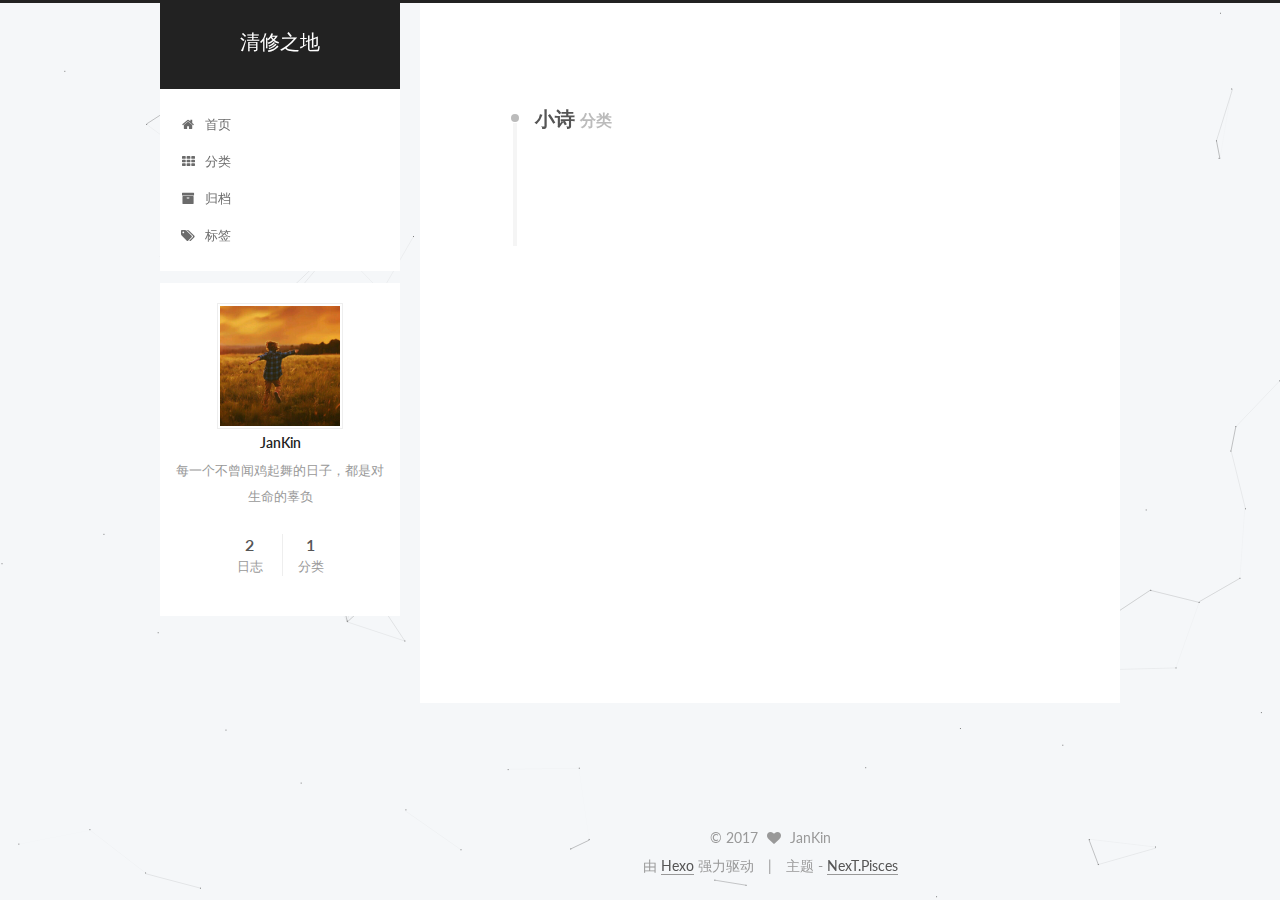
<file: categories/小诗/index.html>
<!doctype html>



  


<html class="theme-next pisces use-motion" lang="zh-Hans">
<head>
  <meta charset="UTF-8"/>
<meta http-equiv="X-UA-Compatible" content="IE=edge" />
<meta name="viewport" content="width=device-width, initial-scale=1, maximum-scale=1"/>



<meta http-equiv="Cache-Control" content="no-transform" />
<meta http-equiv="Cache-Control" content="no-siteapp" />















  
  
  <link href="/lib/fancybox/source/jquery.fancybox.css?v=2.1.5" rel="stylesheet" type="text/css" />




  
  
  
  

  
    
    
  

  

  

  

  

  
    
    
    <link href="//fonts.googleapis.com/css?family=Lato:300,300italic,400,400italic,700,700italic&subset=latin,latin-ext" rel="stylesheet" type="text/css">
  






<link href="/lib/font-awesome/css/font-awesome.min.css?v=4.6.2" rel="stylesheet" type="text/css" />

<link href="/css/main.css?v=5.1.0" rel="stylesheet" type="text/css" />


  <meta name="keywords" content="Hexo, NexT" />








  <link rel="shortcut icon" type="image/x-icon" href="/favicon.ico?v=5.1.0" />






<meta name="description" content="每一个不曾闻鸡起舞的日子，都是对生命的辜负">
<meta property="og:type" content="website">
<meta property="og:title" content="清修之地">
<meta property="og:url" content="https://wang0826jj.github.io/categories/小诗/index.html">
<meta property="og:site_name" content="清修之地">
<meta property="og:description" content="每一个不曾闻鸡起舞的日子，都是对生命的辜负">
<meta name="twitter:card" content="summary">
<meta name="twitter:title" content="清修之地">
<meta name="twitter:description" content="每一个不曾闻鸡起舞的日子，都是对生命的辜负">



<script type="text/javascript" id="hexo.configurations">
  var NexT = window.NexT || {};
  var CONFIG = {
    root: '/',
    scheme: 'Pisces',
    sidebar: {"position":"left","display":"post","offset":12,"offset_float":0,"b2t":false,"scrollpercent":false},
    fancybox: true,
    motion: true,
    duoshuo: {
      userId: '0',
      author: '博主'
    },
    algolia: {
      applicationID: '',
      apiKey: '',
      indexName: '',
      hits: {"per_page":10},
      labels: {"input_placeholder":"Search for Posts","hits_empty":"We didn't find any results for the search: ${query}","hits_stats":"${hits} results found in ${time} ms"}
    }
  };
</script>



  <link rel="canonical" href="https://wang0826jj.github.io/categories/小诗/"/>





  <title> 分类: 小诗 | 清修之地 </title>
</head>

<body itemscope itemtype="http://schema.org/WebPage" lang="zh-Hans">

  














  
  
    
  

  <div class="container one-collumn sidebar-position-left  ">
    <div class="headband"></div>

    <header id="header" class="header" itemscope itemtype="http://schema.org/WPHeader">
      <div class="header-inner"><div class="site-brand-wrapper">
  <div class="site-meta ">
    

    <div class="custom-logo-site-title">
      <a href="/"  class="brand" rel="start">
        <span class="logo-line-before"><i></i></span>
        <span class="site-title">清修之地</span>
        <span class="logo-line-after"><i></i></span>
      </a>
    </div>
      
        <p class="site-subtitle"></p>
      
  </div>

  <div class="site-nav-toggle">
    <button>
      <span class="btn-bar"></span>
      <span class="btn-bar"></span>
      <span class="btn-bar"></span>
    </button>
  </div>
</div>

<nav class="site-nav">
  

  
    <ul id="menu" class="menu">
      
        
        <li class="menu-item menu-item-home">
          <a href="/" rel="section">
            
              <i class="menu-item-icon fa fa-fw fa-home"></i> <br />
            
            首页
          </a>
        </li>
      
        
        <li class="menu-item menu-item-categories">
          <a href="/categories" rel="section">
            
              <i class="menu-item-icon fa fa-fw fa-th"></i> <br />
            
            分类
          </a>
        </li>
      
        
        <li class="menu-item menu-item-archives">
          <a href="/archives" rel="section">
            
              <i class="menu-item-icon fa fa-fw fa-archive"></i> <br />
            
            归档
          </a>
        </li>
      
        
        <li class="menu-item menu-item-tags">
          <a href="/tags" rel="section">
            
              <i class="menu-item-icon fa fa-fw fa-tags"></i> <br />
            
            标签
          </a>
        </li>
      

      
    </ul>
  

  
</nav>



 </div>
    </header>

    <main id="main" class="main">
      <div class="main-inner">
        <div class="content-wrap">
          <div id="content" class="content">
            

  <section id="posts" class="posts-collapse">
    <div class="collection-title">
      <h2 >
        小诗
        <small>分类</small>
      </h2>
    </div>

    
      

  <article class="post post-type-normal" itemscope itemtype="http://schema.org/Article">
    <header class="post-header">

      <h1 class="post-title">
        
            <a class="post-title-link" href="/2017/04/03/一只孤独的船/" itemprop="url">
              
                <span itemprop="name">一只孤独的船</span>
              
            </a>
        
      </h1>

      <div class="post-meta">
        <time class="post-time" itemprop="dateCreated"
              datetime="2017-04-03T00:09:35+08:00"
              content="2017-04-03" >
          04-03
        </time>
      </div>

    </header>
  </article>


    
  </section>

  


          
          </div>
          


          

        </div>
        
          
  
  <div class="sidebar-toggle">
    <div class="sidebar-toggle-line-wrap">
      <span class="sidebar-toggle-line sidebar-toggle-line-first"></span>
      <span class="sidebar-toggle-line sidebar-toggle-line-middle"></span>
      <span class="sidebar-toggle-line sidebar-toggle-line-last"></span>
    </div>
  </div>

  <aside id="sidebar" class="sidebar">
    <div class="sidebar-inner">

      

      

      <section class="site-overview sidebar-panel sidebar-panel-active">
        <div class="site-author motion-element" itemprop="author" itemscope itemtype="http://schema.org/Person">
          <img class="site-author-image" itemprop="image"
               src="/images/avatar.jpg"
               alt="JanKin" />
          <p class="site-author-name" itemprop="name">JanKin</p>
           
              <p class="site-description motion-element" itemprop="description">每一个不曾闻鸡起舞的日子，都是对生命的辜负</p>
          
        </div>
        <nav class="site-state motion-element">

          
            <div class="site-state-item site-state-posts">
              <a href="/archives">
                <span class="site-state-item-count">2</span>
                <span class="site-state-item-name">日志</span>
              </a>
            </div>
          

          
            
            
            <div class="site-state-item site-state-categories">
              <a href="/categories/index.html">
                <span class="site-state-item-count">1</span>
                <span class="site-state-item-name">分类</span>
              </a>
            </div>
          

          

        </nav>

        

        <div class="links-of-author motion-element">
          
        </div>

        
        

        
        

        


      </section>

      

      

    </div>
  </aside>


        
      </div>
    </main>

    <footer id="footer" class="footer">
      <div class="footer-inner">
        <div class="copyright" >
  
  &copy; 
  <span itemprop="copyrightYear">2017</span>
  <span class="with-love">
    <i class="fa fa-heart"></i>
  </span>
  <span class="author" itemprop="copyrightHolder">JanKin</span>
</div>


<div class="powered-by">
  由 <a class="theme-link" href="https://hexo.io">Hexo</a> 强力驱动
</div>

<div class="theme-info">
  主题 -
  <a class="theme-link" href="https://github.com/iissnan/hexo-theme-next">
    NexT.Pisces
  </a>
</div>


        

        
      </div>
    </footer>

    
      <div class="back-to-top">
        <i class="fa fa-arrow-up"></i>
        
      </div>
    
    
  </div>

  

<script type="text/javascript">
  if (Object.prototype.toString.call(window.Promise) !== '[object Function]') {
    window.Promise = null;
  }
</script>









  


  



  
  <script type="text/javascript" src="/lib/jquery/index.js?v=2.1.3"></script>

  
  <script type="text/javascript" src="/lib/fastclick/lib/fastclick.min.js?v=1.0.6"></script>

  
  <script type="text/javascript" src="/lib/jquery_lazyload/jquery.lazyload.js?v=1.9.7"></script>

  
  <script type="text/javascript" src="/lib/velocity/velocity.min.js?v=1.2.1"></script>

  
  <script type="text/javascript" src="/lib/velocity/velocity.ui.min.js?v=1.2.1"></script>

  
  <script type="text/javascript" src="/lib/fancybox/source/jquery.fancybox.pack.js?v=2.1.5"></script>

  
  <script type="text/javascript" src="/lib/canvas-nest/canvas-nest.min.js"></script>


  


  <script type="text/javascript" src="/js/src/utils.js?v=5.1.0"></script>

  <script type="text/javascript" src="/js/src/motion.js?v=5.1.0"></script>



  
  


  <script type="text/javascript" src="/js/src/affix.js?v=5.1.0"></script>

  <script type="text/javascript" src="/js/src/schemes/pisces.js?v=5.1.0"></script>



  

  


  <script type="text/javascript" src="/js/src/bootstrap.js?v=5.1.0"></script>



  

  
    
  

  <script type="text/javascript">
    var duoshuoQuery = {short_name:"jankin"};
    (function() {
      var ds = document.createElement('script');
      ds.type = 'text/javascript';ds.async = true;
      ds.id = 'duoshuo-script';
      ds.src = (document.location.protocol == 'https:' ? 'https:' : 'http:') + '//static.duoshuo.com/embed.js';
      ds.charset = 'UTF-8';
      (document.getElementsByTagName('head')[0]
      || document.getElementsByTagName('body')[0]).appendChild(ds);
    })();
  </script>

  
    
    
    <script src="/lib/ua-parser-js/dist/ua-parser.min.js?v=0.7.9"></script>
    <script src="/js/src/hook-duoshuo.js"></script>
  













  
  

  

  

  

  


  

</body>
</html>
</file>
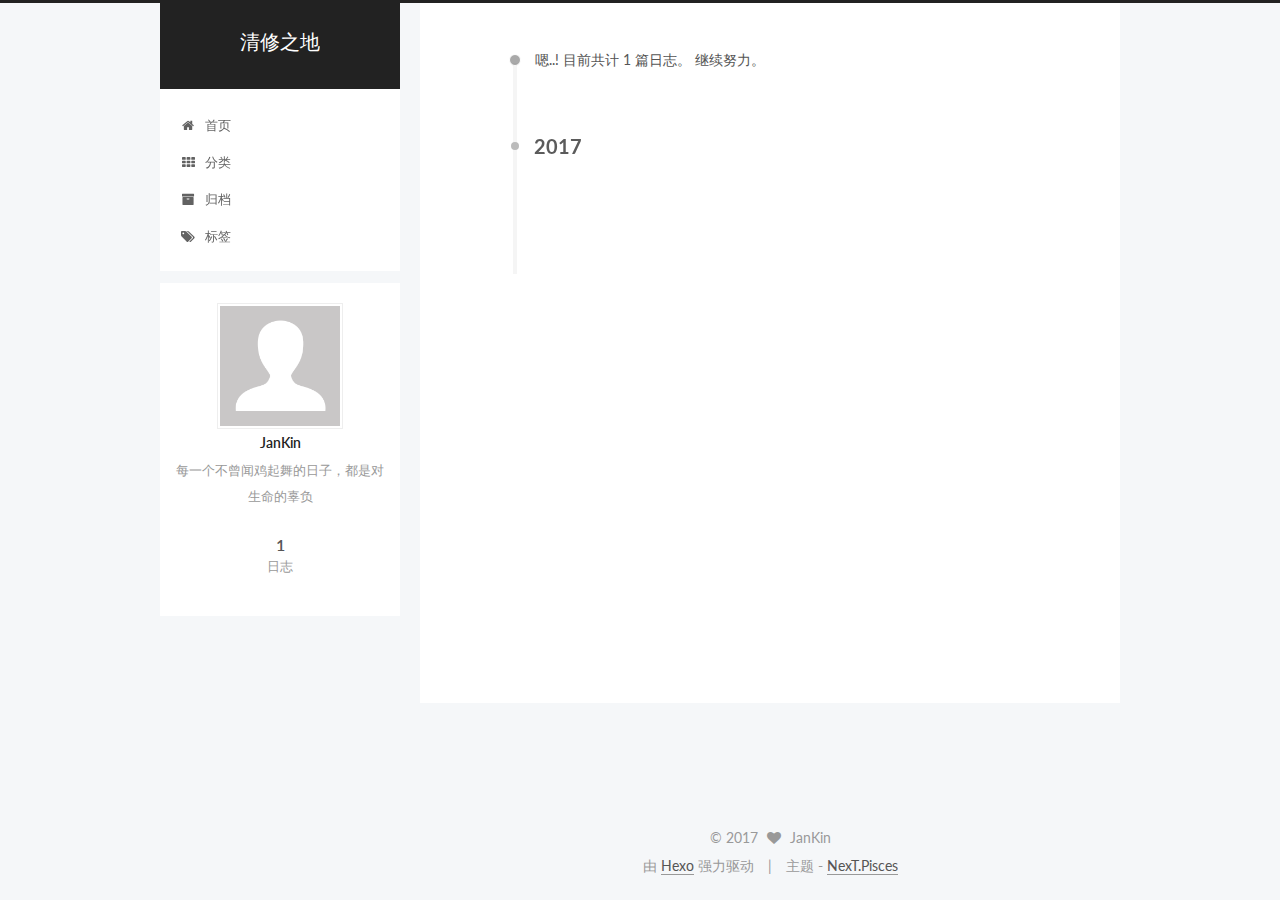
<file: archives/2017/03/index.html>
<!doctype html>



  


<html class="theme-next pisces use-motion" lang="zh-Hans">
<head>
  <meta charset="UTF-8"/>
<meta http-equiv="X-UA-Compatible" content="IE=edge" />
<meta name="viewport" content="width=device-width, initial-scale=1, maximum-scale=1"/>



<meta http-equiv="Cache-Control" content="no-transform" />
<meta http-equiv="Cache-Control" content="no-siteapp" />















  
  
  <link href="/lib/fancybox/source/jquery.fancybox.css?v=2.1.5" rel="stylesheet" type="text/css" />




  
  
  
  

  
    
    
  

  

  

  

  

  
    
    
    <link href="//fonts.googleapis.com/css?family=Lato:300,300italic,400,400italic,700,700italic&subset=latin,latin-ext" rel="stylesheet" type="text/css">
  






<link href="/lib/font-awesome/css/font-awesome.min.css?v=4.6.2" rel="stylesheet" type="text/css" />

<link href="/css/main.css?v=5.1.0" rel="stylesheet" type="text/css" />


  <meta name="keywords" content="Hexo, NexT" />








  <link rel="shortcut icon" type="image/x-icon" href="/favicon.ico?v=5.1.0" />






<meta name="description" content="每一个不曾闻鸡起舞的日子，都是对生命的辜负">
<meta property="og:type" content="website">
<meta property="og:title" content="清修之地">
<meta property="og:url" content="https://wang0826jj.github.io/archives/2017/03/index.html">
<meta property="og:site_name" content="清修之地">
<meta property="og:description" content="每一个不曾闻鸡起舞的日子，都是对生命的辜负">
<meta name="twitter:card" content="summary">
<meta name="twitter:title" content="清修之地">
<meta name="twitter:description" content="每一个不曾闻鸡起舞的日子，都是对生命的辜负">



<script type="text/javascript" id="hexo.configurations">
  var NexT = window.NexT || {};
  var CONFIG = {
    root: '/',
    scheme: 'Pisces',
    sidebar: {"position":"left","display":"post","offset":12,"offset_float":0,"b2t":false,"scrollpercent":false},
    fancybox: true,
    motion: true,
    duoshuo: {
      userId: '0',
      author: '博主'
    },
    algolia: {
      applicationID: '',
      apiKey: '',
      indexName: '',
      hits: {"per_page":10},
      labels: {"input_placeholder":"Search for Posts","hits_empty":"We didn't find any results for the search: ${query}","hits_stats":"${hits} results found in ${time} ms"}
    }
  };
</script>



  <link rel="canonical" href="https://wang0826jj.github.io/archives/2017/03/"/>





  <title> 归档 | 清修之地 </title>
</head>

<body itemscope itemtype="http://schema.org/WebPage" lang="zh-Hans">

  














  
  
    
  

  <div class="container one-collumn sidebar-position-left  page-archive  ">
    <div class="headband"></div>

    <header id="header" class="header" itemscope itemtype="http://schema.org/WPHeader">
      <div class="header-inner"><div class="site-brand-wrapper">
  <div class="site-meta ">
    

    <div class="custom-logo-site-title">
      <a href="/"  class="brand" rel="start">
        <span class="logo-line-before"><i></i></span>
        <span class="site-title">清修之地</span>
        <span class="logo-line-after"><i></i></span>
      </a>
    </div>
      
        <p class="site-subtitle"></p>
      
  </div>

  <div class="site-nav-toggle">
    <button>
      <span class="btn-bar"></span>
      <span class="btn-bar"></span>
      <span class="btn-bar"></span>
    </button>
  </div>
</div>

<nav class="site-nav">
  

  
    <ul id="menu" class="menu">
      
        
        <li class="menu-item menu-item-home">
          <a href="/" rel="section">
            
              <i class="menu-item-icon fa fa-fw fa-home"></i> <br />
            
            首页
          </a>
        </li>
      
        
        <li class="menu-item menu-item-categories">
          <a href="/categories" rel="section">
            
              <i class="menu-item-icon fa fa-fw fa-th"></i> <br />
            
            分类
          </a>
        </li>
      
        
        <li class="menu-item menu-item-archives">
          <a href="/archives" rel="section">
            
              <i class="menu-item-icon fa fa-fw fa-archive"></i> <br />
            
            归档
          </a>
        </li>
      
        
        <li class="menu-item menu-item-tags">
          <a href="/tags" rel="section">
            
              <i class="menu-item-icon fa fa-fw fa-tags"></i> <br />
            
            标签
          </a>
        </li>
      

      
    </ul>
  

  
</nav>



 </div>
    </header>

    <main id="main" class="main">
      <div class="main-inner">
        <div class="content-wrap">
          <div id="content" class="content">
            

  <section id="posts" class="posts-collapse">
    <span class="archive-move-on"></span>

    <span class="archive-page-counter">
      
      
      
        
      
      嗯..! 目前共计 1 篇日志。 继续努力。
    </span>

    

      
      
      

      
        
        <div class="collection-title">
          <h2 class="archive-year motion-element" id="archive-year-2017">2017</h2>
        </div>
      
      

      

  <article class="post post-type-normal" itemscope itemtype="http://schema.org/Article">
    <header class="post-header">

      <h1 class="post-title">
        
            <a class="post-title-link" href="/2017/03/15/hello-world/" itemprop="url">
              
                <span itemprop="name">Hello World</span>
              
            </a>
        
      </h1>

      <div class="post-meta">
        <time class="post-time" itemprop="dateCreated"
              datetime="2017-03-15T23:59:22+08:00"
              content="2017-03-15" >
          03-15
        </time>
      </div>

    </header>
  </article>



    

  </section>

  


          
          </div>
          


          

        </div>
        
          
  
  <div class="sidebar-toggle">
    <div class="sidebar-toggle-line-wrap">
      <span class="sidebar-toggle-line sidebar-toggle-line-first"></span>
      <span class="sidebar-toggle-line sidebar-toggle-line-middle"></span>
      <span class="sidebar-toggle-line sidebar-toggle-line-last"></span>
    </div>
  </div>

  <aside id="sidebar" class="sidebar">
    <div class="sidebar-inner">

      

      

      <section class="site-overview sidebar-panel sidebar-panel-active">
        <div class="site-author motion-element" itemprop="author" itemscope itemtype="http://schema.org/Person">
          <img class="site-author-image" itemprop="image"
               src="/images/avatar.gif"
               alt="JanKin" />
          <p class="site-author-name" itemprop="name">JanKin</p>
           
              <p class="site-description motion-element" itemprop="description">每一个不曾闻鸡起舞的日子，都是对生命的辜负</p>
          
        </div>
        <nav class="site-state motion-element">

          
            <div class="site-state-item site-state-posts">
              <a href="/archives">
                <span class="site-state-item-count">1</span>
                <span class="site-state-item-name">日志</span>
              </a>
            </div>
          

          

          

        </nav>

        

        <div class="links-of-author motion-element">
          
        </div>

        
        

        
        

        


      </section>

      

      

    </div>
  </aside>


        
      </div>
    </main>

    <footer id="footer" class="footer">
      <div class="footer-inner">
        <div class="copyright" >
  
  &copy; 
  <span itemprop="copyrightYear">2017</span>
  <span class="with-love">
    <i class="fa fa-heart"></i>
  </span>
  <span class="author" itemprop="copyrightHolder">JanKin</span>
</div>


<div class="powered-by">
  由 <a class="theme-link" href="https://hexo.io">Hexo</a> 强力驱动
</div>

<div class="theme-info">
  主题 -
  <a class="theme-link" href="https://github.com/iissnan/hexo-theme-next">
    NexT.Pisces
  </a>
</div>


        

        
      </div>
    </footer>

    
      <div class="back-to-top">
        <i class="fa fa-arrow-up"></i>
        
      </div>
    
    
  </div>

  

<script type="text/javascript">
  if (Object.prototype.toString.call(window.Promise) !== '[object Function]') {
    window.Promise = null;
  }
</script>









  




  
  <script type="text/javascript" src="/lib/jquery/index.js?v=2.1.3"></script>

  
  <script type="text/javascript" src="/lib/fastclick/lib/fastclick.min.js?v=1.0.6"></script>

  
  <script type="text/javascript" src="/lib/jquery_lazyload/jquery.lazyload.js?v=1.9.7"></script>

  
  <script type="text/javascript" src="/lib/velocity/velocity.min.js?v=1.2.1"></script>

  
  <script type="text/javascript" src="/lib/velocity/velocity.ui.min.js?v=1.2.1"></script>

  
  <script type="text/javascript" src="/lib/fancybox/source/jquery.fancybox.pack.js?v=2.1.5"></script>


  


  <script type="text/javascript" src="/js/src/utils.js?v=5.1.0"></script>

  <script type="text/javascript" src="/js/src/motion.js?v=5.1.0"></script>



  
  


  <script type="text/javascript" src="/js/src/affix.js?v=5.1.0"></script>

  <script type="text/javascript" src="/js/src/schemes/pisces.js?v=5.1.0"></script>



  
  
    <script type="text/javascript" id="motion.page.archive">
      $('.archive-year').velocity('transition.slideLeftIn');
    </script>
  


  


  <script type="text/javascript" src="/js/src/bootstrap.js?v=5.1.0"></script>



  

  
    
  

  <script type="text/javascript">
    var duoshuoQuery = {short_name:"jankin"};
    (function() {
      var ds = document.createElement('script');
      ds.type = 'text/javascript';ds.async = true;
      ds.id = 'duoshuo-script';
      ds.src = (document.location.protocol == 'https:' ? 'https:' : 'http:') + '//static.duoshuo.com/embed.js';
      ds.charset = 'UTF-8';
      (document.getElementsByTagName('head')[0]
      || document.getElementsByTagName('body')[0]).appendChild(ds);
    })();
  </script>

  
    
    
    <script src="/lib/ua-parser-js/dist/ua-parser.min.js?v=0.7.9"></script>
    <script src="/js/src/hook-duoshuo.js"></script>
  













  
  

  

  

  

  


  

</body>
</html>
</file>
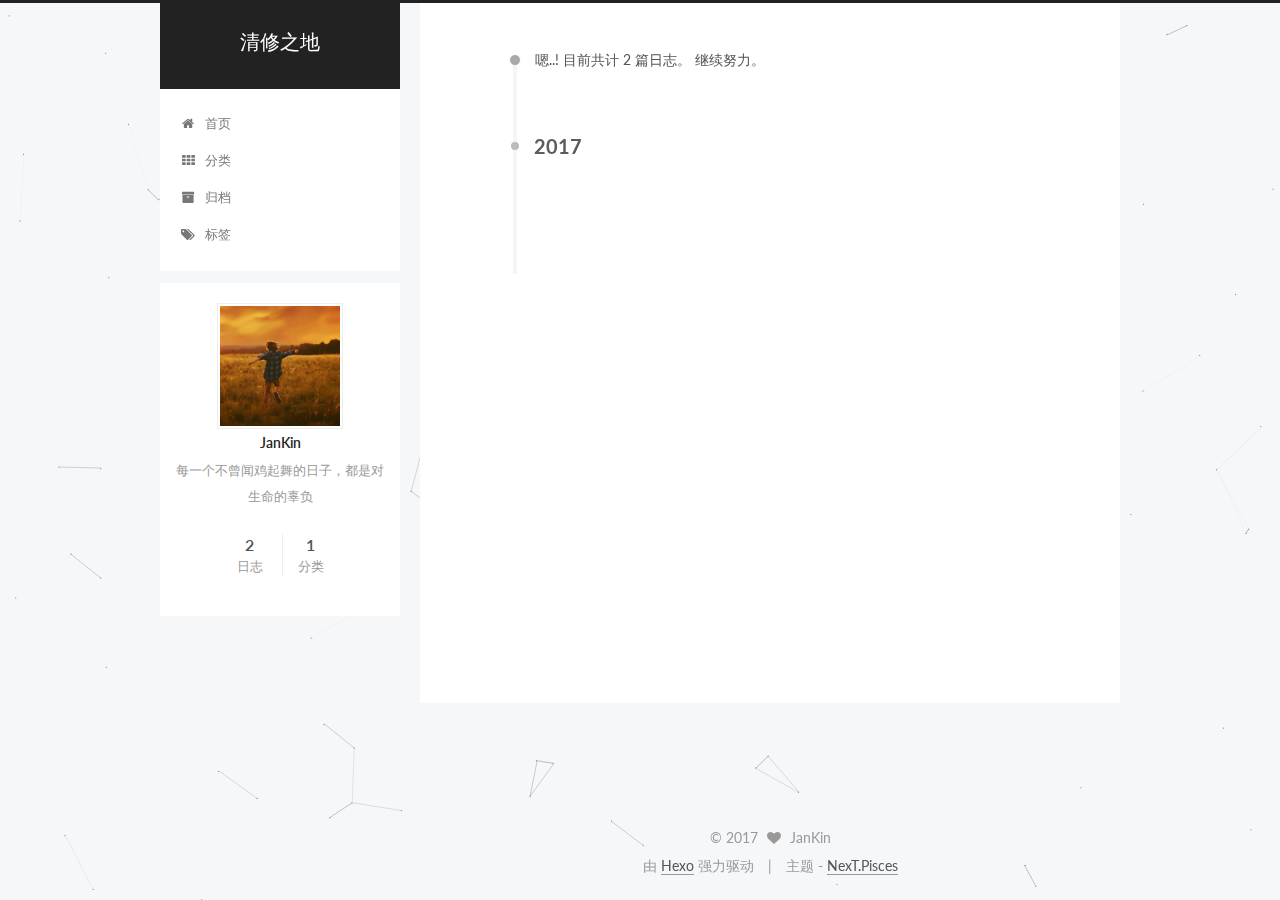
<file: archives/2017/04/index.html>
<!doctype html>



  


<html class="theme-next pisces use-motion" lang="zh-Hans">
<head>
  <meta charset="UTF-8"/>
<meta http-equiv="X-UA-Compatible" content="IE=edge" />
<meta name="viewport" content="width=device-width, initial-scale=1, maximum-scale=1"/>



<meta http-equiv="Cache-Control" content="no-transform" />
<meta http-equiv="Cache-Control" content="no-siteapp" />















  
  
  <link href="/lib/fancybox/source/jquery.fancybox.css?v=2.1.5" rel="stylesheet" type="text/css" />




  
  
  
  

  
    
    
  

  

  

  

  

  
    
    
    <link href="//fonts.googleapis.com/css?family=Lato:300,300italic,400,400italic,700,700italic&subset=latin,latin-ext" rel="stylesheet" type="text/css">
  






<link href="/lib/font-awesome/css/font-awesome.min.css?v=4.6.2" rel="stylesheet" type="text/css" />

<link href="/css/main.css?v=5.1.0" rel="stylesheet" type="text/css" />


  <meta name="keywords" content="Hexo, NexT" />








  <link rel="shortcut icon" type="image/x-icon" href="/favicon.ico?v=5.1.0" />






<meta name="description" content="每一个不曾闻鸡起舞的日子，都是对生命的辜负">
<meta property="og:type" content="website">
<meta property="og:title" content="清修之地">
<meta property="og:url" content="https://wang0826jj.github.io/archives/2017/04/index.html">
<meta property="og:site_name" content="清修之地">
<meta property="og:description" content="每一个不曾闻鸡起舞的日子，都是对生命的辜负">
<meta name="twitter:card" content="summary">
<meta name="twitter:title" content="清修之地">
<meta name="twitter:description" content="每一个不曾闻鸡起舞的日子，都是对生命的辜负">



<script type="text/javascript" id="hexo.configurations">
  var NexT = window.NexT || {};
  var CONFIG = {
    root: '/',
    scheme: 'Pisces',
    sidebar: {"position":"left","display":"post","offset":12,"offset_float":0,"b2t":false,"scrollpercent":false},
    fancybox: true,
    motion: true,
    duoshuo: {
      userId: '0',
      author: '博主'
    },
    algolia: {
      applicationID: '',
      apiKey: '',
      indexName: '',
      hits: {"per_page":10},
      labels: {"input_placeholder":"Search for Posts","hits_empty":"We didn't find any results for the search: ${query}","hits_stats":"${hits} results found in ${time} ms"}
    }
  };
</script>



  <link rel="canonical" href="https://wang0826jj.github.io/archives/2017/04/"/>





  <title> 归档 | 清修之地 </title>
</head>

<body itemscope itemtype="http://schema.org/WebPage" lang="zh-Hans">

  














  
  
    
  

  <div class="container one-collumn sidebar-position-left  page-archive  ">
    <div class="headband"></div>

    <header id="header" class="header" itemscope itemtype="http://schema.org/WPHeader">
      <div class="header-inner"><div class="site-brand-wrapper">
  <div class="site-meta ">
    

    <div class="custom-logo-site-title">
      <a href="/"  class="brand" rel="start">
        <span class="logo-line-before"><i></i></span>
        <span class="site-title">清修之地</span>
        <span class="logo-line-after"><i></i></span>
      </a>
    </div>
      
        <p class="site-subtitle"></p>
      
  </div>

  <div class="site-nav-toggle">
    <button>
      <span class="btn-bar"></span>
      <span class="btn-bar"></span>
      <span class="btn-bar"></span>
    </button>
  </div>
</div>

<nav class="site-nav">
  

  
    <ul id="menu" class="menu">
      
        
        <li class="menu-item menu-item-home">
          <a href="/" rel="section">
            
              <i class="menu-item-icon fa fa-fw fa-home"></i> <br />
            
            首页
          </a>
        </li>
      
        
        <li class="menu-item menu-item-categories">
          <a href="/categories" rel="section">
            
              <i class="menu-item-icon fa fa-fw fa-th"></i> <br />
            
            分类
          </a>
        </li>
      
        
        <li class="menu-item menu-item-archives">
          <a href="/archives" rel="section">
            
              <i class="menu-item-icon fa fa-fw fa-archive"></i> <br />
            
            归档
          </a>
        </li>
      
        
        <li class="menu-item menu-item-tags">
          <a href="/tags" rel="section">
            
              <i class="menu-item-icon fa fa-fw fa-tags"></i> <br />
            
            标签
          </a>
        </li>
      

      
    </ul>
  

  
</nav>



 </div>
    </header>

    <main id="main" class="main">
      <div class="main-inner">
        <div class="content-wrap">
          <div id="content" class="content">
            

  <section id="posts" class="posts-collapse">
    <span class="archive-move-on"></span>

    <span class="archive-page-counter">
      
      
      
        
      
      嗯..! 目前共计 2 篇日志。 继续努力。
    </span>

    

      
      
      

      
        
        <div class="collection-title">
          <h2 class="archive-year motion-element" id="archive-year-2017">2017</h2>
        </div>
      
      

      

  <article class="post post-type-normal" itemscope itemtype="http://schema.org/Article">
    <header class="post-header">

      <h1 class="post-title">
        
            <a class="post-title-link" href="/2017/04/03/一只孤独的船/" itemprop="url">
              
                <span itemprop="name">一只孤独的船</span>
              
            </a>
        
      </h1>

      <div class="post-meta">
        <time class="post-time" itemprop="dateCreated"
              datetime="2017-04-03T00:09:35+08:00"
              content="2017-04-03" >
          04-03
        </time>
      </div>

    </header>
  </article>



    

  </section>

  


          
          </div>
          


          

        </div>
        
          
  
  <div class="sidebar-toggle">
    <div class="sidebar-toggle-line-wrap">
      <span class="sidebar-toggle-line sidebar-toggle-line-first"></span>
      <span class="sidebar-toggle-line sidebar-toggle-line-middle"></span>
      <span class="sidebar-toggle-line sidebar-toggle-line-last"></span>
    </div>
  </div>

  <aside id="sidebar" class="sidebar">
    <div class="sidebar-inner">

      

      

      <section class="site-overview sidebar-panel sidebar-panel-active">
        <div class="site-author motion-element" itemprop="author" itemscope itemtype="http://schema.org/Person">
          <img class="site-author-image" itemprop="image"
               src="/images/avatar.jpg"
               alt="JanKin" />
          <p class="site-author-name" itemprop="name">JanKin</p>
           
              <p class="site-description motion-element" itemprop="description">每一个不曾闻鸡起舞的日子，都是对生命的辜负</p>
          
        </div>
        <nav class="site-state motion-element">

          
            <div class="site-state-item site-state-posts">
              <a href="/archives">
                <span class="site-state-item-count">2</span>
                <span class="site-state-item-name">日志</span>
              </a>
            </div>
          

          
            
            
            <div class="site-state-item site-state-categories">
              <a href="/categories/index.html">
                <span class="site-state-item-count">1</span>
                <span class="site-state-item-name">分类</span>
              </a>
            </div>
          

          

        </nav>

        

        <div class="links-of-author motion-element">
          
        </div>

        
        

        
        

        


      </section>

      

      

    </div>
  </aside>


        
      </div>
    </main>

    <footer id="footer" class="footer">
      <div class="footer-inner">
        <div class="copyright" >
  
  &copy; 
  <span itemprop="copyrightYear">2017</span>
  <span class="with-love">
    <i class="fa fa-heart"></i>
  </span>
  <span class="author" itemprop="copyrightHolder">JanKin</span>
</div>


<div class="powered-by">
  由 <a class="theme-link" href="https://hexo.io">Hexo</a> 强力驱动
</div>

<div class="theme-info">
  主题 -
  <a class="theme-link" href="https://github.com/iissnan/hexo-theme-next">
    NexT.Pisces
  </a>
</div>


        

        
      </div>
    </footer>

    
      <div class="back-to-top">
        <i class="fa fa-arrow-up"></i>
        
      </div>
    
    
  </div>

  

<script type="text/javascript">
  if (Object.prototype.toString.call(window.Promise) !== '[object Function]') {
    window.Promise = null;
  }
</script>









  


  



  
  <script type="text/javascript" src="/lib/jquery/index.js?v=2.1.3"></script>

  
  <script type="text/javascript" src="/lib/fastclick/lib/fastclick.min.js?v=1.0.6"></script>

  
  <script type="text/javascript" src="/lib/jquery_lazyload/jquery.lazyload.js?v=1.9.7"></script>

  
  <script type="text/javascript" src="/lib/velocity/velocity.min.js?v=1.2.1"></script>

  
  <script type="text/javascript" src="/lib/velocity/velocity.ui.min.js?v=1.2.1"></script>

  
  <script type="text/javascript" src="/lib/fancybox/source/jquery.fancybox.pack.js?v=2.1.5"></script>

  
  <script type="text/javascript" src="/lib/canvas-nest/canvas-nest.min.js"></script>


  


  <script type="text/javascript" src="/js/src/utils.js?v=5.1.0"></script>

  <script type="text/javascript" src="/js/src/motion.js?v=5.1.0"></script>



  
  


  <script type="text/javascript" src="/js/src/affix.js?v=5.1.0"></script>

  <script type="text/javascript" src="/js/src/schemes/pisces.js?v=5.1.0"></script>



  
  
    <script type="text/javascript" id="motion.page.archive">
      $('.archive-year').velocity('transition.slideLeftIn');
    </script>
  


  


  <script type="text/javascript" src="/js/src/bootstrap.js?v=5.1.0"></script>



  

  
    
  

  <script type="text/javascript">
    var duoshuoQuery = {short_name:"jankin"};
    (function() {
      var ds = document.createElement('script');
      ds.type = 'text/javascript';ds.async = true;
      ds.id = 'duoshuo-script';
      ds.src = (document.location.protocol == 'https:' ? 'https:' : 'http:') + '//static.duoshuo.com/embed.js';
      ds.charset = 'UTF-8';
      (document.getElementsByTagName('head')[0]
      || document.getElementsByTagName('body')[0]).appendChild(ds);
    })();
  </script>

  
    
    
    <script src="/lib/ua-parser-js/dist/ua-parser.min.js?v=0.7.9"></script>
    <script src="/js/src/hook-duoshuo.js"></script>
  













  
  

  

  

  

  


  

</body>
</html>
</file>
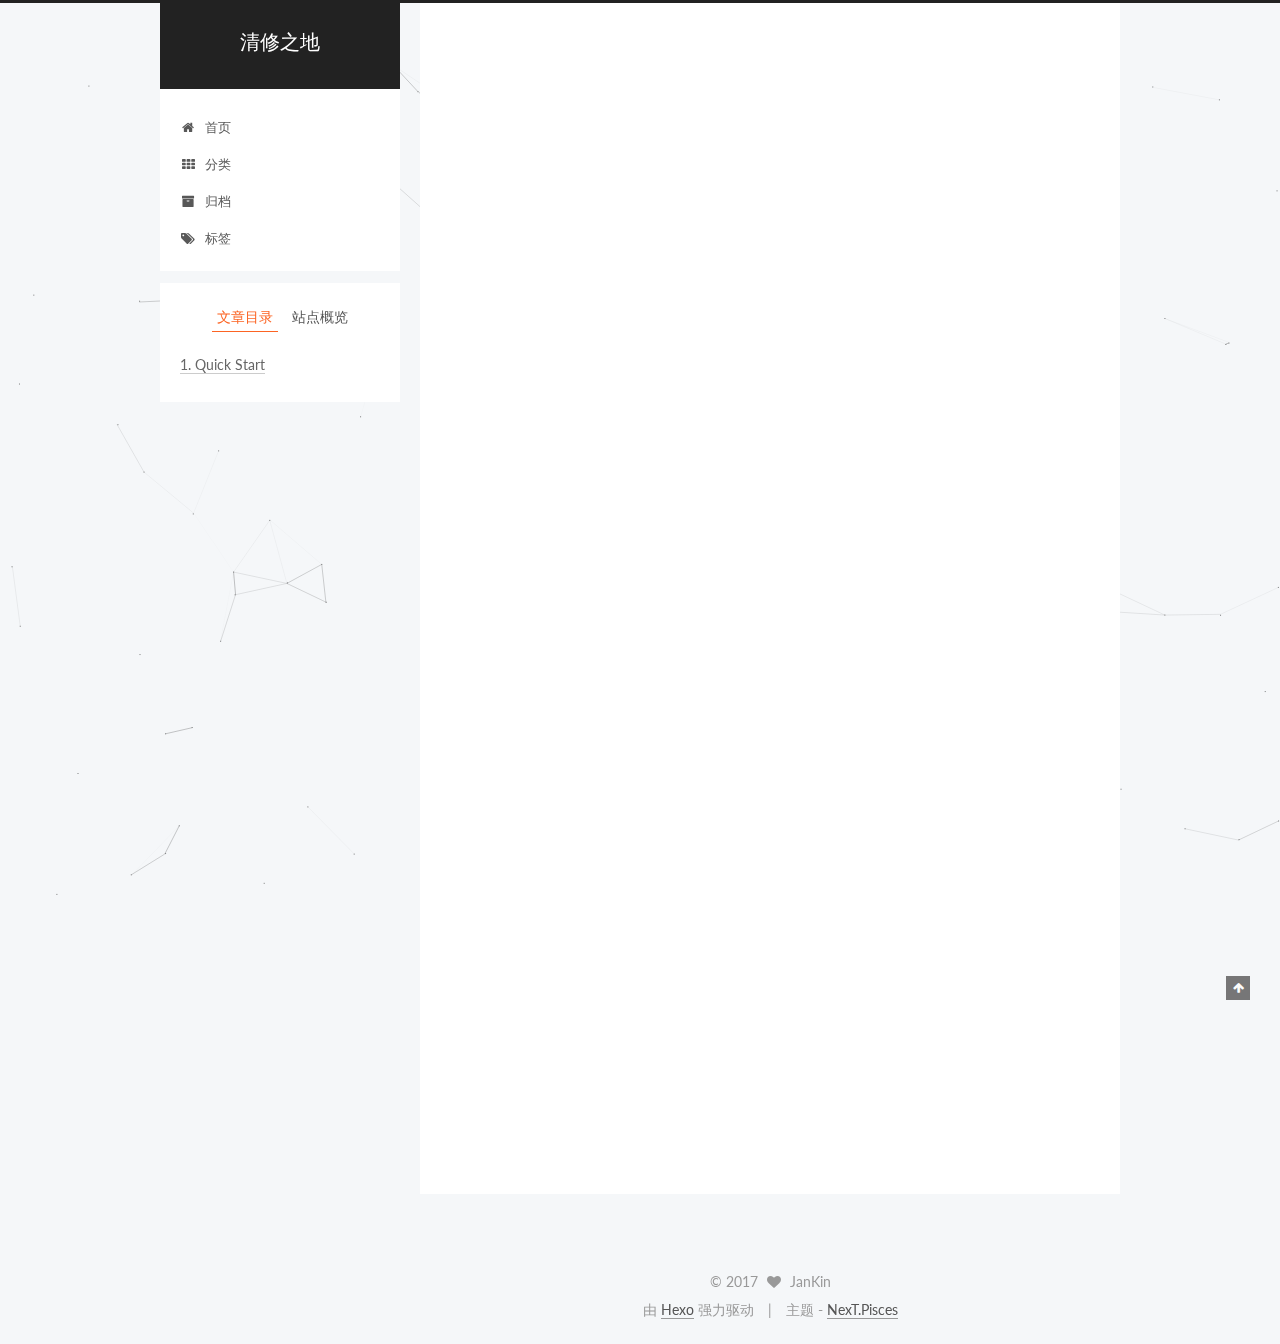
<file: 2017/03/15/hello-world/index.html>
<!doctype html>



  


<html class="theme-next pisces use-motion" lang="zh-Hans">
<head>
  <meta charset="UTF-8"/>
<meta http-equiv="X-UA-Compatible" content="IE=edge" />
<meta name="viewport" content="width=device-width, initial-scale=1, maximum-scale=1"/>



<meta http-equiv="Cache-Control" content="no-transform" />
<meta http-equiv="Cache-Control" content="no-siteapp" />















  
  
  <link href="/lib/fancybox/source/jquery.fancybox.css?v=2.1.5" rel="stylesheet" type="text/css" />




  
  
  
  

  
    
    
  

  

  

  

  

  
    
    
    <link href="//fonts.googleapis.com/css?family=Lato:300,300italic,400,400italic,700,700italic&subset=latin,latin-ext" rel="stylesheet" type="text/css">
  






<link href="/lib/font-awesome/css/font-awesome.min.css?v=4.6.2" rel="stylesheet" type="text/css" />

<link href="/css/main.css?v=5.1.0" rel="stylesheet" type="text/css" />


  <meta name="keywords" content="Hexo, NexT" />








  <link rel="shortcut icon" type="image/x-icon" href="/favicon.ico?v=5.1.0" />






<meta name="description" content="Welcome to Hexo! This is your very first post. Check documentation for more info. If you get any problems when using Hexo, you can find the answer in troubleshooting or you can ask me on GitHub.
Quick">
<meta property="og:type" content="article">
<meta property="og:title" content="Hello World">
<meta property="og:url" content="https://wang0826jj.github.io/2017/03/15/hello-world/index.html">
<meta property="og:site_name" content="清修之地">
<meta property="og:description" content="Welcome to Hexo! This is your very first post. Check documentation for more info. If you get any problems when using Hexo, you can find the answer in troubleshooting or you can ask me on GitHub.
Quick">
<meta property="og:updated_time" content="2017-03-15T15:59:22.000Z">
<meta name="twitter:card" content="summary">
<meta name="twitter:title" content="Hello World">
<meta name="twitter:description" content="Welcome to Hexo! This is your very first post. Check documentation for more info. If you get any problems when using Hexo, you can find the answer in troubleshooting or you can ask me on GitHub.
Quick">



<script type="text/javascript" id="hexo.configurations">
  var NexT = window.NexT || {};
  var CONFIG = {
    root: '/',
    scheme: 'Pisces',
    sidebar: {"position":"left","display":"post","offset":12,"offset_float":0,"b2t":false,"scrollpercent":false},
    fancybox: true,
    motion: true,
    duoshuo: {
      userId: '0',
      author: '博主'
    },
    algolia: {
      applicationID: '',
      apiKey: '',
      indexName: '',
      hits: {"per_page":10},
      labels: {"input_placeholder":"Search for Posts","hits_empty":"We didn't find any results for the search: ${query}","hits_stats":"${hits} results found in ${time} ms"}
    }
  };
</script>



  <link rel="canonical" href="https://wang0826jj.github.io/2017/03/15/hello-world/"/>





  <title> Hello World | 清修之地 </title>
</head>

<body itemscope itemtype="http://schema.org/WebPage" lang="zh-Hans">

  














  
  
    
  

  <div class="container one-collumn sidebar-position-left page-post-detail ">
    <div class="headband"></div>

    <header id="header" class="header" itemscope itemtype="http://schema.org/WPHeader">
      <div class="header-inner"><div class="site-brand-wrapper">
  <div class="site-meta ">
    

    <div class="custom-logo-site-title">
      <a href="/"  class="brand" rel="start">
        <span class="logo-line-before"><i></i></span>
        <span class="site-title">清修之地</span>
        <span class="logo-line-after"><i></i></span>
      </a>
    </div>
      
        <p class="site-subtitle"></p>
      
  </div>

  <div class="site-nav-toggle">
    <button>
      <span class="btn-bar"></span>
      <span class="btn-bar"></span>
      <span class="btn-bar"></span>
    </button>
  </div>
</div>

<nav class="site-nav">
  

  
    <ul id="menu" class="menu">
      
        
        <li class="menu-item menu-item-home">
          <a href="/" rel="section">
            
              <i class="menu-item-icon fa fa-fw fa-home"></i> <br />
            
            首页
          </a>
        </li>
      
        
        <li class="menu-item menu-item-categories">
          <a href="/categories" rel="section">
            
              <i class="menu-item-icon fa fa-fw fa-th"></i> <br />
            
            分类
          </a>
        </li>
      
        
        <li class="menu-item menu-item-archives">
          <a href="/archives" rel="section">
            
              <i class="menu-item-icon fa fa-fw fa-archive"></i> <br />
            
            归档
          </a>
        </li>
      
        
        <li class="menu-item menu-item-tags">
          <a href="/tags" rel="section">
            
              <i class="menu-item-icon fa fa-fw fa-tags"></i> <br />
            
            标签
          </a>
        </li>
      

      
    </ul>
  

  
</nav>



 </div>
    </header>

    <main id="main" class="main">
      <div class="main-inner">
        <div class="content-wrap">
          <div id="content" class="content">
            

  <div id="posts" class="posts-expand">
    

  

  
  
  

  <article class="post post-type-normal " itemscope itemtype="http://schema.org/Article">
    <link itemprop="mainEntityOfPage" href="https://wang0826jj.github.io/2017/03/15/hello-world/">

    <span hidden itemprop="author" itemscope itemtype="http://schema.org/Person">
      <meta itemprop="name" content="JanKin">
      <meta itemprop="description" content="">
      <meta itemprop="image" content="/images/avatar.jpg">
    </span>

    <span hidden itemprop="publisher" itemscope itemtype="http://schema.org/Organization">
      <meta itemprop="name" content="清修之地">
    </span>

    
      <header class="post-header">

        
        
          <h1 class="post-title" itemprop="name headline">
            
            
              
                Hello World
              
            
          </h1>
        

        <div class="post-meta">
          <span class="post-time">
            
              <span class="post-meta-item-icon">
                <i class="fa fa-calendar-o"></i>
              </span>
              
                <span class="post-meta-item-text">发表于</span>
              
              <time title="创建于" itemprop="dateCreated datePublished" datetime="2017-03-15T23:59:22+08:00">
                2017-03-15
              </time>
            

            

            
          </span>

          

          
            
              <span class="post-comments-count">
                <span class="post-meta-divider">|</span>
                <span class="post-meta-item-icon">
                  <i class="fa fa-comment-o"></i>
                </span>
                <a href="/2017/03/15/hello-world/#comments" itemprop="discussionUrl">
                  <span class="post-comments-count ds-thread-count" data-thread-key="2017/03/15/hello-world/" itemprop="commentCount"></span>
                </a>
              </span>
            
          

          
          

          

          

          

        </div>
      </header>
    


    <div class="post-body" itemprop="articleBody">

      
      

      
        <p>Welcome to <a href="https://hexo.io/" target="_blank" rel="external">Hexo</a>! This is your very first post. Check <a href="https://hexo.io/docs/" target="_blank" rel="external">documentation</a> for more info. If you get any problems when using Hexo, you can find the answer in <a href="https://hexo.io/docs/troubleshooting.html" target="_blank" rel="external">troubleshooting</a> or you can ask me on <a href="https://github.com/hexojs/hexo/issues" target="_blank" rel="external">GitHub</a>.</p>
<h2 id="Quick-Start"><a href="#Quick-Start" class="headerlink" title="Quick Start"></a>Quick Start</h2><h3 id="Create-a-new-post"><a href="#Create-a-new-post" class="headerlink" title="Create a new post"></a>Create a new post</h3><figure class="highlight bash"><table><tr><td class="gutter"><pre><div class="line">1</div></pre></td><td class="code"><pre><div class="line">$ hexo new <span class="string">"My New Post"</span></div></pre></td></tr></table></figure>
<p>More info: <a href="https://hexo.io/docs/writing.html" target="_blank" rel="external">Writing</a></p>
<h3 id="Run-server"><a href="#Run-server" class="headerlink" title="Run server"></a>Run server</h3><figure class="highlight bash"><table><tr><td class="gutter"><pre><div class="line">1</div></pre></td><td class="code"><pre><div class="line">$ hexo server</div></pre></td></tr></table></figure>
<p>More info: <a href="https://hexo.io/docs/server.html" target="_blank" rel="external">Server</a></p>
<h3 id="Generate-static-files"><a href="#Generate-static-files" class="headerlink" title="Generate static files"></a>Generate static files</h3><figure class="highlight bash"><table><tr><td class="gutter"><pre><div class="line">1</div></pre></td><td class="code"><pre><div class="line">$ hexo generate</div></pre></td></tr></table></figure>
<p>More info: <a href="https://hexo.io/docs/generating.html" target="_blank" rel="external">Generating</a></p>
<h3 id="Deploy-to-remote-sites"><a href="#Deploy-to-remote-sites" class="headerlink" title="Deploy to remote sites"></a>Deploy to remote sites</h3><figure class="highlight bash"><table><tr><td class="gutter"><pre><div class="line">1</div></pre></td><td class="code"><pre><div class="line">$ hexo deploy</div></pre></td></tr></table></figure>
<p>More info: <a href="https://hexo.io/docs/deployment.html" target="_blank" rel="external">Deployment</a></p>

      
    </div>

    <div>
      
        

      
    </div>

    <div>
      
        

      
    </div>

    <div>
      
        

      
    </div>

    <footer class="post-footer">
      

      
        
      

      
        <div class="post-nav">
          <div class="post-nav-next post-nav-item">
            
          </div>

          <span class="post-nav-divider"></span>

          <div class="post-nav-prev post-nav-item">
            
              <a href="/2017/04/03/一只孤独的船/" rel="prev" title="一只孤独的船">
                一只孤独的船 <i class="fa fa-chevron-right"></i>
              </a>
            
          </div>
        </div>
      

      
      
    </footer>
  </article>



    <div class="post-spread">
      
    </div>
  </div>

          
          </div>
          


          
  <div class="comments" id="comments">
    
      <div class="ds-thread" data-thread-key="2017/03/15/hello-world/"
           data-title="Hello World" data-url="https://wang0826jj.github.io/2017/03/15/hello-world/">
      </div>
    
  </div>


        </div>
        
          
  
  <div class="sidebar-toggle">
    <div class="sidebar-toggle-line-wrap">
      <span class="sidebar-toggle-line sidebar-toggle-line-first"></span>
      <span class="sidebar-toggle-line sidebar-toggle-line-middle"></span>
      <span class="sidebar-toggle-line sidebar-toggle-line-last"></span>
    </div>
  </div>

  <aside id="sidebar" class="sidebar">
    <div class="sidebar-inner">

      

      
        <ul class="sidebar-nav motion-element">
          <li class="sidebar-nav-toc sidebar-nav-active" data-target="post-toc-wrap" >
            文章目录
          </li>
          <li class="sidebar-nav-overview" data-target="site-overview">
            站点概览
          </li>
        </ul>
      

      <section class="site-overview sidebar-panel">
        <div class="site-author motion-element" itemprop="author" itemscope itemtype="http://schema.org/Person">
          <img class="site-author-image" itemprop="image"
               src="/images/avatar.jpg"
               alt="JanKin" />
          <p class="site-author-name" itemprop="name">JanKin</p>
           
              <p class="site-description motion-element" itemprop="description">每一个不曾闻鸡起舞的日子，都是对生命的辜负</p>
          
        </div>
        <nav class="site-state motion-element">

          
            <div class="site-state-item site-state-posts">
              <a href="/archives">
                <span class="site-state-item-count">2</span>
                <span class="site-state-item-name">日志</span>
              </a>
            </div>
          

          
            
            
            <div class="site-state-item site-state-categories">
              <a href="/categories/index.html">
                <span class="site-state-item-count">1</span>
                <span class="site-state-item-name">分类</span>
              </a>
            </div>
          

          

        </nav>

        

        <div class="links-of-author motion-element">
          
        </div>

        
        

        
        

        


      </section>

      
      <!--noindex-->
        <section class="post-toc-wrap motion-element sidebar-panel sidebar-panel-active">
          <div class="post-toc">

            
              
            

            
              <div class="post-toc-content"><ol class="nav"><li class="nav-item nav-level-2"><a class="nav-link" href="#Quick-Start"><span class="nav-number">1.</span> <span class="nav-text">Quick Start</span></a><ol class="nav-child"><li class="nav-item nav-level-3"><a class="nav-link" href="#Create-a-new-post"><span class="nav-number">1.1.</span> <span class="nav-text">Create a new post</span></a></li><li class="nav-item nav-level-3"><a class="nav-link" href="#Run-server"><span class="nav-number">1.2.</span> <span class="nav-text">Run server</span></a></li><li class="nav-item nav-level-3"><a class="nav-link" href="#Generate-static-files"><span class="nav-number">1.3.</span> <span class="nav-text">Generate static files</span></a></li><li class="nav-item nav-level-3"><a class="nav-link" href="#Deploy-to-remote-sites"><span class="nav-number">1.4.</span> <span class="nav-text">Deploy to remote sites</span></a></li></ol></li></ol></div>
            

          </div>
        </section>
      <!--/noindex-->
      

      

    </div>
  </aside>


        
      </div>
    </main>

    <footer id="footer" class="footer">
      <div class="footer-inner">
        <div class="copyright" >
  
  &copy; 
  <span itemprop="copyrightYear">2017</span>
  <span class="with-love">
    <i class="fa fa-heart"></i>
  </span>
  <span class="author" itemprop="copyrightHolder">JanKin</span>
</div>


<div class="powered-by">
  由 <a class="theme-link" href="https://hexo.io">Hexo</a> 强力驱动
</div>

<div class="theme-info">
  主题 -
  <a class="theme-link" href="https://github.com/iissnan/hexo-theme-next">
    NexT.Pisces
  </a>
</div>


        

        
      </div>
    </footer>

    
      <div class="back-to-top">
        <i class="fa fa-arrow-up"></i>
        
      </div>
    
    
  </div>

  

<script type="text/javascript">
  if (Object.prototype.toString.call(window.Promise) !== '[object Function]') {
    window.Promise = null;
  }
</script>









  


  



  
  <script type="text/javascript" src="/lib/jquery/index.js?v=2.1.3"></script>

  
  <script type="text/javascript" src="/lib/fastclick/lib/fastclick.min.js?v=1.0.6"></script>

  
  <script type="text/javascript" src="/lib/jquery_lazyload/jquery.lazyload.js?v=1.9.7"></script>

  
  <script type="text/javascript" src="/lib/velocity/velocity.min.js?v=1.2.1"></script>

  
  <script type="text/javascript" src="/lib/velocity/velocity.ui.min.js?v=1.2.1"></script>

  
  <script type="text/javascript" src="/lib/fancybox/source/jquery.fancybox.pack.js?v=2.1.5"></script>

  
  <script type="text/javascript" src="/lib/canvas-nest/canvas-nest.min.js"></script>


  


  <script type="text/javascript" src="/js/src/utils.js?v=5.1.0"></script>

  <script type="text/javascript" src="/js/src/motion.js?v=5.1.0"></script>



  
  


  <script type="text/javascript" src="/js/src/affix.js?v=5.1.0"></script>

  <script type="text/javascript" src="/js/src/schemes/pisces.js?v=5.1.0"></script>



  
  <script type="text/javascript" src="/js/src/scrollspy.js?v=5.1.0"></script>
<script type="text/javascript" src="/js/src/post-details.js?v=5.1.0"></script>



  


  <script type="text/javascript" src="/js/src/bootstrap.js?v=5.1.0"></script>



  

  
    
  

  <script type="text/javascript">
    var duoshuoQuery = {short_name:"jankin"};
    (function() {
      var ds = document.createElement('script');
      ds.type = 'text/javascript';ds.async = true;
      ds.id = 'duoshuo-script';
      ds.src = (document.location.protocol == 'https:' ? 'https:' : 'http:') + '//static.duoshuo.com/embed.js';
      ds.charset = 'UTF-8';
      (document.getElementsByTagName('head')[0]
      || document.getElementsByTagName('body')[0]).appendChild(ds);
    })();
  </script>

  
    
    
    <script src="/lib/ua-parser-js/dist/ua-parser.min.js?v=0.7.9"></script>
    <script src="/js/src/hook-duoshuo.js"></script>
  













  
  

  

  

  

  


  

</body>
</html>
</file>
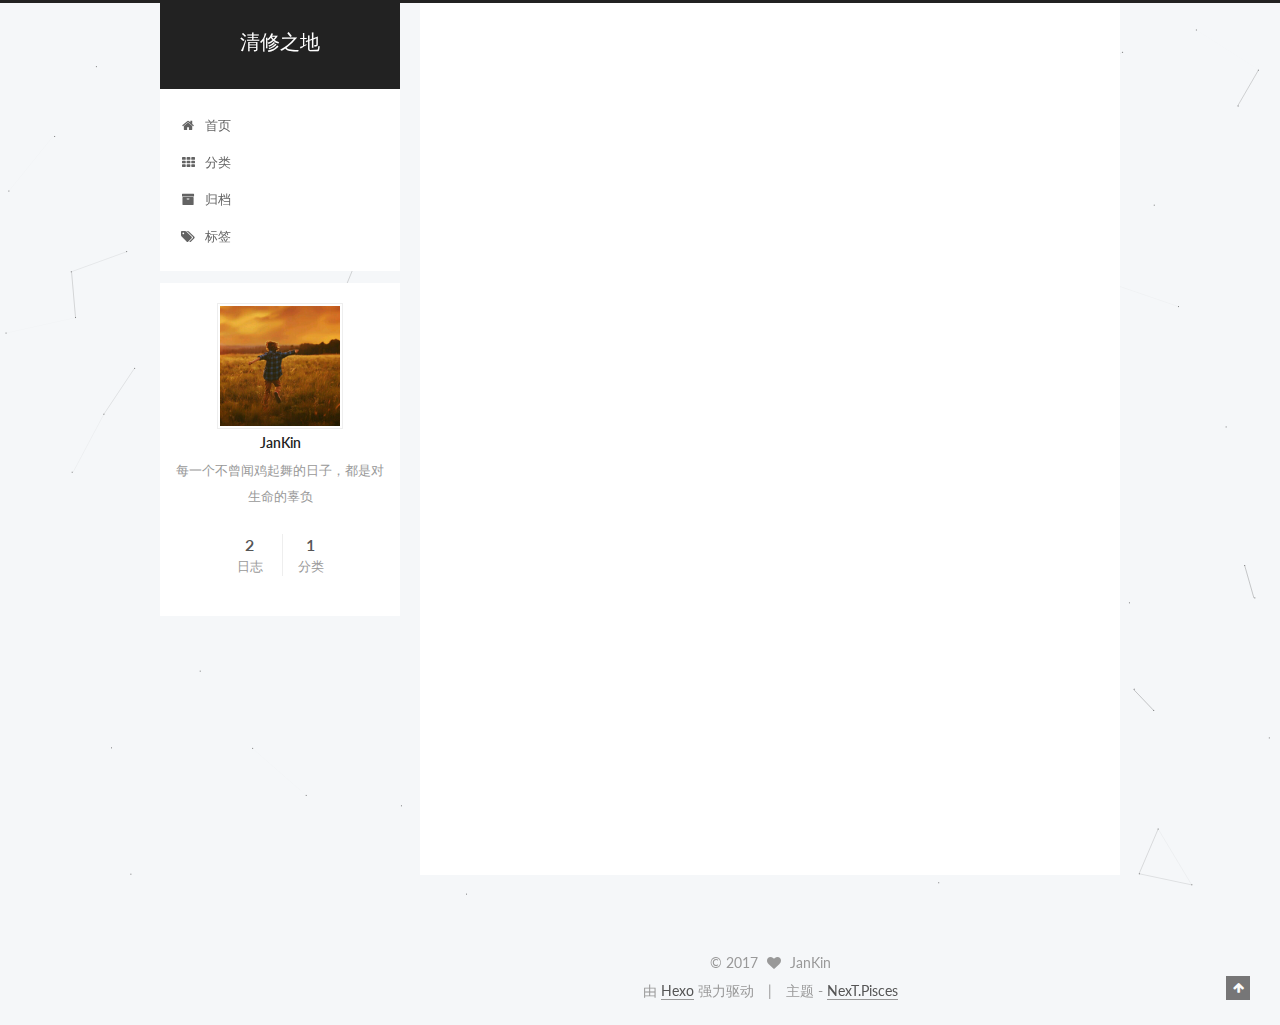
<file: 2017/04/03/一只孤独的船/index.html>
<!doctype html>



  


<html class="theme-next pisces use-motion" lang="zh-Hans">
<head>
  <meta charset="UTF-8"/>
<meta http-equiv="X-UA-Compatible" content="IE=edge" />
<meta name="viewport" content="width=device-width, initial-scale=1, maximum-scale=1"/>



<meta http-equiv="Cache-Control" content="no-transform" />
<meta http-equiv="Cache-Control" content="no-siteapp" />















  
  
  <link href="/lib/fancybox/source/jquery.fancybox.css?v=2.1.5" rel="stylesheet" type="text/css" />




  
  
  
  

  
    
    
  

  

  

  

  

  
    
    
    <link href="//fonts.googleapis.com/css?family=Lato:300,300italic,400,400italic,700,700italic&subset=latin,latin-ext" rel="stylesheet" type="text/css">
  






<link href="/lib/font-awesome/css/font-awesome.min.css?v=4.6.2" rel="stylesheet" type="text/css" />

<link href="/css/main.css?v=5.1.0" rel="stylesheet" type="text/css" />


  <meta name="keywords" content="Hexo, NexT" />








  <link rel="shortcut icon" type="image/x-icon" href="/favicon.ico?v=5.1.0" />






<meta name="description" content="一只船孤独的航行在海上
它既不寻求幸福
也不逃避幸福
它只是向前航行
底下是沉静碧蓝的大海
而头顶是金色的太阳
将要直面的
与已成过往的
较之深埋于它内心的
皆为微沫">
<meta property="og:type" content="article">
<meta property="og:title" content="一只孤独的船">
<meta property="og:url" content="https://wang0826jj.github.io/2017/04/03/一只孤独的船/index.html">
<meta property="og:site_name" content="清修之地">
<meta property="og:description" content="一只船孤独的航行在海上
它既不寻求幸福
也不逃避幸福
它只是向前航行
底下是沉静碧蓝的大海
而头顶是金色的太阳
将要直面的
与已成过往的
较之深埋于它内心的
皆为微沫">
<meta property="og:updated_time" content="2017-04-02T16:31:14.000Z">
<meta name="twitter:card" content="summary">
<meta name="twitter:title" content="一只孤独的船">
<meta name="twitter:description" content="一只船孤独的航行在海上
它既不寻求幸福
也不逃避幸福
它只是向前航行
底下是沉静碧蓝的大海
而头顶是金色的太阳
将要直面的
与已成过往的
较之深埋于它内心的
皆为微沫">



<script type="text/javascript" id="hexo.configurations">
  var NexT = window.NexT || {};
  var CONFIG = {
    root: '/',
    scheme: 'Pisces',
    sidebar: {"position":"left","display":"post","offset":12,"offset_float":0,"b2t":false,"scrollpercent":false},
    fancybox: true,
    motion: true,
    duoshuo: {
      userId: '0',
      author: '博主'
    },
    algolia: {
      applicationID: '',
      apiKey: '',
      indexName: '',
      hits: {"per_page":10},
      labels: {"input_placeholder":"Search for Posts","hits_empty":"We didn't find any results for the search: ${query}","hits_stats":"${hits} results found in ${time} ms"}
    }
  };
</script>



  <link rel="canonical" href="https://wang0826jj.github.io/2017/04/03/一只孤独的船/"/>





  <title> 一只孤独的船 | 清修之地 </title>
</head>

<body itemscope itemtype="http://schema.org/WebPage" lang="zh-Hans">

  














  
  
    
  

  <div class="container one-collumn sidebar-position-left page-post-detail ">
    <div class="headband"></div>

    <header id="header" class="header" itemscope itemtype="http://schema.org/WPHeader">
      <div class="header-inner"><div class="site-brand-wrapper">
  <div class="site-meta ">
    

    <div class="custom-logo-site-title">
      <a href="/"  class="brand" rel="start">
        <span class="logo-line-before"><i></i></span>
        <span class="site-title">清修之地</span>
        <span class="logo-line-after"><i></i></span>
      </a>
    </div>
      
        <p class="site-subtitle"></p>
      
  </div>

  <div class="site-nav-toggle">
    <button>
      <span class="btn-bar"></span>
      <span class="btn-bar"></span>
      <span class="btn-bar"></span>
    </button>
  </div>
</div>

<nav class="site-nav">
  

  
    <ul id="menu" class="menu">
      
        
        <li class="menu-item menu-item-home">
          <a href="/" rel="section">
            
              <i class="menu-item-icon fa fa-fw fa-home"></i> <br />
            
            首页
          </a>
        </li>
      
        
        <li class="menu-item menu-item-categories">
          <a href="/categories" rel="section">
            
              <i class="menu-item-icon fa fa-fw fa-th"></i> <br />
            
            分类
          </a>
        </li>
      
        
        <li class="menu-item menu-item-archives">
          <a href="/archives" rel="section">
            
              <i class="menu-item-icon fa fa-fw fa-archive"></i> <br />
            
            归档
          </a>
        </li>
      
        
        <li class="menu-item menu-item-tags">
          <a href="/tags" rel="section">
            
              <i class="menu-item-icon fa fa-fw fa-tags"></i> <br />
            
            标签
          </a>
        </li>
      

      
    </ul>
  

  
</nav>



 </div>
    </header>

    <main id="main" class="main">
      <div class="main-inner">
        <div class="content-wrap">
          <div id="content" class="content">
            

  <div id="posts" class="posts-expand">
    

  

  
  
  

  <article class="post post-type-normal " itemscope itemtype="http://schema.org/Article">
    <link itemprop="mainEntityOfPage" href="https://wang0826jj.github.io/2017/04/03/一只孤独的船/">

    <span hidden itemprop="author" itemscope itemtype="http://schema.org/Person">
      <meta itemprop="name" content="JanKin">
      <meta itemprop="description" content="">
      <meta itemprop="image" content="/images/avatar.jpg">
    </span>

    <span hidden itemprop="publisher" itemscope itemtype="http://schema.org/Organization">
      <meta itemprop="name" content="清修之地">
    </span>

    
      <header class="post-header">

        
        
          <h1 class="post-title" itemprop="name headline">
            
            
              
                一只孤独的船
              
            
          </h1>
        

        <div class="post-meta">
          <span class="post-time">
            
              <span class="post-meta-item-icon">
                <i class="fa fa-calendar-o"></i>
              </span>
              
                <span class="post-meta-item-text">发表于</span>
              
              <time title="创建于" itemprop="dateCreated datePublished" datetime="2017-04-03T00:09:35+08:00">
                2017-04-03
              </time>
            

            

            
          </span>

          
            <span class="post-category" >
            
              <span class="post-meta-divider">|</span>
            
              <span class="post-meta-item-icon">
                <i class="fa fa-folder-o"></i>
              </span>
              
                <span class="post-meta-item-text">分类于</span>
              
              
                <span itemprop="about" itemscope itemtype="http://schema.org/Thing">
                  <a href="/categories/小诗/" itemprop="url" rel="index">
                    <span itemprop="name">小诗</span>
                  </a>
                </span>

                
                
              
            </span>
          

          
            
              <span class="post-comments-count">
                <span class="post-meta-divider">|</span>
                <span class="post-meta-item-icon">
                  <i class="fa fa-comment-o"></i>
                </span>
                <a href="/2017/04/03/一只孤独的船/#comments" itemprop="discussionUrl">
                  <span class="post-comments-count ds-thread-count" data-thread-key="2017/04/03/一只孤独的船/" itemprop="commentCount"></span>
                </a>
              </span>
            
          

          
          

          

          

          

        </div>
      </header>
    


    <div class="post-body" itemprop="articleBody">

      
      

      
        <p><center>一只船孤独的航行在海上</center></p>
<p><center>它既不寻求幸福</center></p>
<p><center>也不逃避幸福</center></p>
<p><center>它只是向前航行</center></p>
<p><center>底下是沉静碧蓝的大海</center></p>
<p><center>而头顶是金色的太阳</center></p>
<p><center>将要直面的</center></p>
<p><center>与已成过往的</center></p>
<p><center>较之深埋于它内心的</center></p>
<p><center>皆为微沫</center></p>

      
    </div>

    <div>
      
        

      
    </div>

    <div>
      
        

      
    </div>

    <div>
      
        

      
    </div>

    <footer class="post-footer">
      

      
        
      

      
        <div class="post-nav">
          <div class="post-nav-next post-nav-item">
            
              <a href="/2017/03/15/hello-world/" rel="next" title="Hello World">
                <i class="fa fa-chevron-left"></i> Hello World
              </a>
            
          </div>

          <span class="post-nav-divider"></span>

          <div class="post-nav-prev post-nav-item">
            
          </div>
        </div>
      

      
      
    </footer>
  </article>



    <div class="post-spread">
      
    </div>
  </div>

          
          </div>
          


          
  <div class="comments" id="comments">
    
      <div class="ds-thread" data-thread-key="2017/04/03/一只孤独的船/"
           data-title="一只孤独的船" data-url="https://wang0826jj.github.io/2017/04/03/一只孤独的船/">
      </div>
    
  </div>


        </div>
        
          
  
  <div class="sidebar-toggle">
    <div class="sidebar-toggle-line-wrap">
      <span class="sidebar-toggle-line sidebar-toggle-line-first"></span>
      <span class="sidebar-toggle-line sidebar-toggle-line-middle"></span>
      <span class="sidebar-toggle-line sidebar-toggle-line-last"></span>
    </div>
  </div>

  <aside id="sidebar" class="sidebar">
    <div class="sidebar-inner">

      

      

      <section class="site-overview sidebar-panel sidebar-panel-active">
        <div class="site-author motion-element" itemprop="author" itemscope itemtype="http://schema.org/Person">
          <img class="site-author-image" itemprop="image"
               src="/images/avatar.jpg"
               alt="JanKin" />
          <p class="site-author-name" itemprop="name">JanKin</p>
           
              <p class="site-description motion-element" itemprop="description">每一个不曾闻鸡起舞的日子，都是对生命的辜负</p>
          
        </div>
        <nav class="site-state motion-element">

          
            <div class="site-state-item site-state-posts">
              <a href="/archives">
                <span class="site-state-item-count">2</span>
                <span class="site-state-item-name">日志</span>
              </a>
            </div>
          

          
            
            
            <div class="site-state-item site-state-categories">
              <a href="/categories/index.html">
                <span class="site-state-item-count">1</span>
                <span class="site-state-item-name">分类</span>
              </a>
            </div>
          

          

        </nav>

        

        <div class="links-of-author motion-element">
          
        </div>

        
        

        
        

        


      </section>

      

      

    </div>
  </aside>


        
      </div>
    </main>

    <footer id="footer" class="footer">
      <div class="footer-inner">
        <div class="copyright" >
  
  &copy; 
  <span itemprop="copyrightYear">2017</span>
  <span class="with-love">
    <i class="fa fa-heart"></i>
  </span>
  <span class="author" itemprop="copyrightHolder">JanKin</span>
</div>


<div class="powered-by">
  由 <a class="theme-link" href="https://hexo.io">Hexo</a> 强力驱动
</div>

<div class="theme-info">
  主题 -
  <a class="theme-link" href="https://github.com/iissnan/hexo-theme-next">
    NexT.Pisces
  </a>
</div>


        

        
      </div>
    </footer>

    
      <div class="back-to-top">
        <i class="fa fa-arrow-up"></i>
        
      </div>
    
    
  </div>

  

<script type="text/javascript">
  if (Object.prototype.toString.call(window.Promise) !== '[object Function]') {
    window.Promise = null;
  }
</script>









  


  



  
  <script type="text/javascript" src="/lib/jquery/index.js?v=2.1.3"></script>

  
  <script type="text/javascript" src="/lib/fastclick/lib/fastclick.min.js?v=1.0.6"></script>

  
  <script type="text/javascript" src="/lib/jquery_lazyload/jquery.lazyload.js?v=1.9.7"></script>

  
  <script type="text/javascript" src="/lib/velocity/velocity.min.js?v=1.2.1"></script>

  
  <script type="text/javascript" src="/lib/velocity/velocity.ui.min.js?v=1.2.1"></script>

  
  <script type="text/javascript" src="/lib/fancybox/source/jquery.fancybox.pack.js?v=2.1.5"></script>

  
  <script type="text/javascript" src="/lib/canvas-nest/canvas-nest.min.js"></script>


  


  <script type="text/javascript" src="/js/src/utils.js?v=5.1.0"></script>

  <script type="text/javascript" src="/js/src/motion.js?v=5.1.0"></script>



  
  


  <script type="text/javascript" src="/js/src/affix.js?v=5.1.0"></script>

  <script type="text/javascript" src="/js/src/schemes/pisces.js?v=5.1.0"></script>



  
  <script type="text/javascript" src="/js/src/scrollspy.js?v=5.1.0"></script>
<script type="text/javascript" src="/js/src/post-details.js?v=5.1.0"></script>



  


  <script type="text/javascript" src="/js/src/bootstrap.js?v=5.1.0"></script>



  

  
    
  

  <script type="text/javascript">
    var duoshuoQuery = {short_name:"jankin"};
    (function() {
      var ds = document.createElement('script');
      ds.type = 'text/javascript';ds.async = true;
      ds.id = 'duoshuo-script';
      ds.src = (document.location.protocol == 'https:' ? 'https:' : 'http:') + '//static.duoshuo.com/embed.js';
      ds.charset = 'UTF-8';
      (document.getElementsByTagName('head')[0]
      || document.getElementsByTagName('body')[0]).appendChild(ds);
    })();
  </script>

  
    
    
    <script src="/lib/ua-parser-js/dist/ua-parser.min.js?v=0.7.9"></script>
    <script src="/js/src/hook-duoshuo.js"></script>
  













  
  

  

  

  

  


  

</body>
</html>
</file>
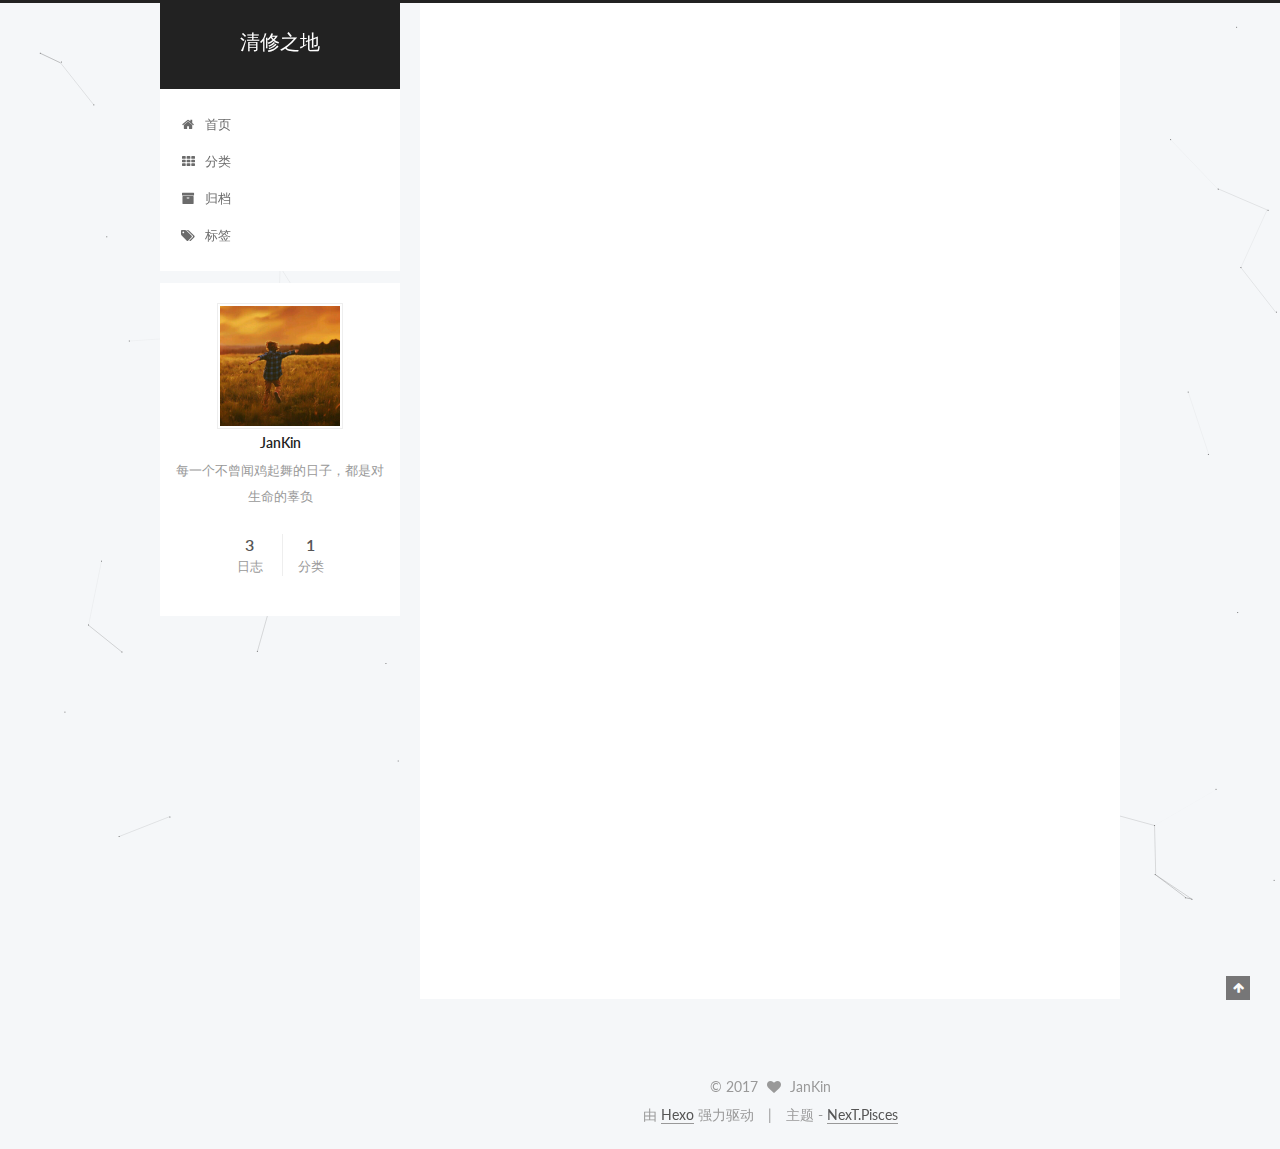
<file: 2017/04/03/青春/index.html>
<!doctype html>



  


<html class="theme-next pisces use-motion" lang="zh-Hans">
<head>
  <meta charset="UTF-8"/>
<meta http-equiv="X-UA-Compatible" content="IE=edge" />
<meta name="viewport" content="width=device-width, initial-scale=1, maximum-scale=1"/>



<meta http-equiv="Cache-Control" content="no-transform" />
<meta http-equiv="Cache-Control" content="no-siteapp" />















  
  
  <link href="/lib/fancybox/source/jquery.fancybox.css?v=2.1.5" rel="stylesheet" type="text/css" />




  
  
  
  

  
    
    
  

  

  

  

  

  
    
    
    <link href="//fonts.googleapis.com/css?family=Lato:300,300italic,400,400italic,700,700italic&subset=latin,latin-ext" rel="stylesheet" type="text/css">
  






<link href="/lib/font-awesome/css/font-awesome.min.css?v=4.6.2" rel="stylesheet" type="text/css" />

<link href="/css/main.css?v=5.1.0" rel="stylesheet" type="text/css" />


  <meta name="keywords" content="Hexo, NexT" />








  <link rel="shortcut icon" type="image/x-icon" href="/favicon.ico?v=5.1.0" />






<meta name="description" content="别了，青春那通宵达旦的狂欢
如今，打开泡药材的酒瓶小心地斟满八钱的酒盅然后一点一滴地品味着稍稍带些苦味的人生
别了，青春那争论时喷吐的烟云
依然是一支接一支地点燃很快的度过漫长的一天不同在，愿意守着片刻宁静虽说，孤独却也轻松
别了，青春那骄阳下、暴雨中的我们
七分的聪明被用于圆滑的处世终于导致名利奸污了童贞挣到了舒适却还觉得缺少了点什么是因为丧失了灵魂，别了，青春。">
<meta property="og:type" content="article">
<meta property="og:title" content="青春">
<meta property="og:url" content="https://wang0826jj.github.io/2017/04/03/青春/index.html">
<meta property="og:site_name" content="清修之地">
<meta property="og:description" content="别了，青春那通宵达旦的狂欢
如今，打开泡药材的酒瓶小心地斟满八钱的酒盅然后一点一滴地品味着稍稍带些苦味的人生
别了，青春那争论时喷吐的烟云
依然是一支接一支地点燃很快的度过漫长的一天不同在，愿意守着片刻宁静虽说，孤独却也轻松
别了，青春那骄阳下、暴雨中的我们
七分的聪明被用于圆滑的处世终于导致名利奸污了童贞挣到了舒适却还觉得缺少了点什么是因为丧失了灵魂，别了，青春。">
<meta property="og:updated_time" content="2017-04-02T17:27:15.000Z">
<meta name="twitter:card" content="summary">
<meta name="twitter:title" content="青春">
<meta name="twitter:description" content="别了，青春那通宵达旦的狂欢
如今，打开泡药材的酒瓶小心地斟满八钱的酒盅然后一点一滴地品味着稍稍带些苦味的人生
别了，青春那争论时喷吐的烟云
依然是一支接一支地点燃很快的度过漫长的一天不同在，愿意守着片刻宁静虽说，孤独却也轻松
别了，青春那骄阳下、暴雨中的我们
七分的聪明被用于圆滑的处世终于导致名利奸污了童贞挣到了舒适却还觉得缺少了点什么是因为丧失了灵魂，别了，青春。">



<script type="text/javascript" id="hexo.configurations">
  var NexT = window.NexT || {};
  var CONFIG = {
    root: '/',
    scheme: 'Pisces',
    sidebar: {"position":"left","display":"post","offset":12,"offset_float":0,"b2t":false,"scrollpercent":false},
    fancybox: true,
    motion: true,
    duoshuo: {
      userId: '0',
      author: '博主'
    },
    algolia: {
      applicationID: '',
      apiKey: '',
      indexName: '',
      hits: {"per_page":10},
      labels: {"input_placeholder":"Search for Posts","hits_empty":"We didn't find any results for the search: ${query}","hits_stats":"${hits} results found in ${time} ms"}
    }
  };
</script>



  <link rel="canonical" href="https://wang0826jj.github.io/2017/04/03/青春/"/>





  <title> 青春 | 清修之地 </title>
</head>

<body itemscope itemtype="http://schema.org/WebPage" lang="zh-Hans">

  














  
  
    
  

  <div class="container one-collumn sidebar-position-left page-post-detail ">
    <div class="headband"></div>

    <header id="header" class="header" itemscope itemtype="http://schema.org/WPHeader">
      <div class="header-inner"><div class="site-brand-wrapper">
  <div class="site-meta ">
    

    <div class="custom-logo-site-title">
      <a href="/"  class="brand" rel="start">
        <span class="logo-line-before"><i></i></span>
        <span class="site-title">清修之地</span>
        <span class="logo-line-after"><i></i></span>
      </a>
    </div>
      
        <p class="site-subtitle"></p>
      
  </div>

  <div class="site-nav-toggle">
    <button>
      <span class="btn-bar"></span>
      <span class="btn-bar"></span>
      <span class="btn-bar"></span>
    </button>
  </div>
</div>

<nav class="site-nav">
  

  
    <ul id="menu" class="menu">
      
        
        <li class="menu-item menu-item-home">
          <a href="/" rel="section">
            
              <i class="menu-item-icon fa fa-fw fa-home"></i> <br />
            
            首页
          </a>
        </li>
      
        
        <li class="menu-item menu-item-categories">
          <a href="/categories" rel="section">
            
              <i class="menu-item-icon fa fa-fw fa-th"></i> <br />
            
            分类
          </a>
        </li>
      
        
        <li class="menu-item menu-item-archives">
          <a href="/archives" rel="section">
            
              <i class="menu-item-icon fa fa-fw fa-archive"></i> <br />
            
            归档
          </a>
        </li>
      
        
        <li class="menu-item menu-item-tags">
          <a href="/tags" rel="section">
            
              <i class="menu-item-icon fa fa-fw fa-tags"></i> <br />
            
            标签
          </a>
        </li>
      

      
    </ul>
  

  
</nav>



 </div>
    </header>

    <main id="main" class="main">
      <div class="main-inner">
        <div class="content-wrap">
          <div id="content" class="content">
            

  <div id="posts" class="posts-expand">
    

  

  
  
  

  <article class="post post-type-normal " itemscope itemtype="http://schema.org/Article">
    <link itemprop="mainEntityOfPage" href="https://wang0826jj.github.io/2017/04/03/青春/">

    <span hidden itemprop="author" itemscope itemtype="http://schema.org/Person">
      <meta itemprop="name" content="JanKin">
      <meta itemprop="description" content="">
      <meta itemprop="image" content="/images/avatar.jpg">
    </span>

    <span hidden itemprop="publisher" itemscope itemtype="http://schema.org/Organization">
      <meta itemprop="name" content="清修之地">
    </span>

    
      <header class="post-header">

        
        
          <h1 class="post-title" itemprop="name headline">
            
            
              
                青春
              
            
          </h1>
        

        <div class="post-meta">
          <span class="post-time">
            
              <span class="post-meta-item-icon">
                <i class="fa fa-calendar-o"></i>
              </span>
              
                <span class="post-meta-item-text">发表于</span>
              
              <time title="创建于" itemprop="dateCreated datePublished" datetime="2017-04-03T01:14:00+08:00">
                2017-04-03
              </time>
            

            

            
          </span>

          
            <span class="post-category" >
            
              <span class="post-meta-divider">|</span>
            
              <span class="post-meta-item-icon">
                <i class="fa fa-folder-o"></i>
              </span>
              
                <span class="post-meta-item-text">分类于</span>
              
              
                <span itemprop="about" itemscope itemtype="http://schema.org/Thing">
                  <a href="/categories/小诗/" itemprop="url" rel="index">
                    <span itemprop="name">小诗</span>
                  </a>
                </span>

                
                
              
            </span>
          

          
            
              <span class="post-comments-count">
                <span class="post-meta-divider">|</span>
                <span class="post-meta-item-icon">
                  <i class="fa fa-comment-o"></i>
                </span>
                <a href="/2017/04/03/青春/#comments" itemprop="discussionUrl">
                  <span class="post-comments-count ds-thread-count" data-thread-key="2017/04/03/青春/" itemprop="commentCount"></span>
                </a>
              </span>
            
          

          
          

          

          

          

        </div>
      </header>
    


    <div class="post-body" itemprop="articleBody">

      
      

      
        <p>别了，青春<br>那通宵达旦的狂欢</p>
<p>如今，打开泡药材的酒瓶<br>小心地斟满八钱的酒盅<br>然后一点一滴地品味着<br>稍稍带些苦味的人生</p>
<p>别了，青春<br>那争论时喷吐的烟云</p>
<p>依然是一支接一支地点燃<br>很快的度过漫长的一天<br>不同在，愿意守着片刻宁静<br>虽说，孤独却也轻松</p>
<p>别了，青春<br>那骄阳下、暴雨中的我们</p>
<p>七分的聪明被用于圆滑的处世<br>终于导致名利奸污了童贞<br>挣到了舒适却还觉得缺少了点什么<br>是因为丧失了灵魂，别了，青春。</p>

      
    </div>

    <div>
      
        

      
    </div>

    <div>
      
        

      
    </div>

    <div>
      
        

      
    </div>

    <footer class="post-footer">
      

      
        
      

      
        <div class="post-nav">
          <div class="post-nav-next post-nav-item">
            
              <a href="/2017/04/03/一只孤独的船/" rel="next" title="一只孤独的船">
                <i class="fa fa-chevron-left"></i> 一只孤独的船
              </a>
            
          </div>

          <span class="post-nav-divider"></span>

          <div class="post-nav-prev post-nav-item">
            
          </div>
        </div>
      

      
      
    </footer>
  </article>



    <div class="post-spread">
      
    </div>
  </div>

          
          </div>
          


          
  <div class="comments" id="comments">
    
      <div class="ds-thread" data-thread-key="2017/04/03/青春/"
           data-title="青春" data-url="https://wang0826jj.github.io/2017/04/03/青春/">
      </div>
    
  </div>


        </div>
        
          
  
  <div class="sidebar-toggle">
    <div class="sidebar-toggle-line-wrap">
      <span class="sidebar-toggle-line sidebar-toggle-line-first"></span>
      <span class="sidebar-toggle-line sidebar-toggle-line-middle"></span>
      <span class="sidebar-toggle-line sidebar-toggle-line-last"></span>
    </div>
  </div>

  <aside id="sidebar" class="sidebar">
    <div class="sidebar-inner">

      

      

      <section class="site-overview sidebar-panel sidebar-panel-active">
        <div class="site-author motion-element" itemprop="author" itemscope itemtype="http://schema.org/Person">
          <img class="site-author-image" itemprop="image"
               src="/images/avatar.jpg"
               alt="JanKin" />
          <p class="site-author-name" itemprop="name">JanKin</p>
           
              <p class="site-description motion-element" itemprop="description">每一个不曾闻鸡起舞的日子，都是对生命的辜负</p>
          
        </div>
        <nav class="site-state motion-element">

          
            <div class="site-state-item site-state-posts">
              <a href="/archives">
                <span class="site-state-item-count">3</span>
                <span class="site-state-item-name">日志</span>
              </a>
            </div>
          

          
            
            
            <div class="site-state-item site-state-categories">
              <a href="/categories/index.html">
                <span class="site-state-item-count">1</span>
                <span class="site-state-item-name">分类</span>
              </a>
            </div>
          

          

        </nav>

        

        <div class="links-of-author motion-element">
          
        </div>

        
        

        
        

        


      </section>

      

      

    </div>
  </aside>


        
      </div>
    </main>

    <footer id="footer" class="footer">
      <div class="footer-inner">
        <div class="copyright" >
  
  &copy; 
  <span itemprop="copyrightYear">2017</span>
  <span class="with-love">
    <i class="fa fa-heart"></i>
  </span>
  <span class="author" itemprop="copyrightHolder">JanKin</span>
</div>


<div class="powered-by">
  由 <a class="theme-link" href="https://hexo.io">Hexo</a> 强力驱动
</div>

<div class="theme-info">
  主题 -
  <a class="theme-link" href="https://github.com/iissnan/hexo-theme-next">
    NexT.Pisces
  </a>
</div>


        

        
      </div>
    </footer>

    
      <div class="back-to-top">
        <i class="fa fa-arrow-up"></i>
        
      </div>
    
    
  </div>

  

<script type="text/javascript">
  if (Object.prototype.toString.call(window.Promise) !== '[object Function]') {
    window.Promise = null;
  }
</script>









  


  



  
  <script type="text/javascript" src="/lib/jquery/index.js?v=2.1.3"></script>

  
  <script type="text/javascript" src="/lib/fastclick/lib/fastclick.min.js?v=1.0.6"></script>

  
  <script type="text/javascript" src="/lib/jquery_lazyload/jquery.lazyload.js?v=1.9.7"></script>

  
  <script type="text/javascript" src="/lib/velocity/velocity.min.js?v=1.2.1"></script>

  
  <script type="text/javascript" src="/lib/velocity/velocity.ui.min.js?v=1.2.1"></script>

  
  <script type="text/javascript" src="/lib/fancybox/source/jquery.fancybox.pack.js?v=2.1.5"></script>

  
  <script type="text/javascript" src="/lib/canvas-nest/canvas-nest.min.js"></script>


  


  <script type="text/javascript" src="/js/src/utils.js?v=5.1.0"></script>

  <script type="text/javascript" src="/js/src/motion.js?v=5.1.0"></script>



  
  


  <script type="text/javascript" src="/js/src/affix.js?v=5.1.0"></script>

  <script type="text/javascript" src="/js/src/schemes/pisces.js?v=5.1.0"></script>



  
  <script type="text/javascript" src="/js/src/scrollspy.js?v=5.1.0"></script>
<script type="text/javascript" src="/js/src/post-details.js?v=5.1.0"></script>



  


  <script type="text/javascript" src="/js/src/bootstrap.js?v=5.1.0"></script>



  

  
    
  

  <script type="text/javascript">
    var duoshuoQuery = {short_name:"jankin"};
    (function() {
      var ds = document.createElement('script');
      ds.type = 'text/javascript';ds.async = true;
      ds.id = 'duoshuo-script';
      ds.src = (document.location.protocol == 'https:' ? 'https:' : 'http:') + '//static.duoshuo.com/embed.js';
      ds.charset = 'UTF-8';
      (document.getElementsByTagName('head')[0]
      || document.getElementsByTagName('body')[0]).appendChild(ds);
    })();
  </script>

  
    
    
    <script src="/lib/ua-parser-js/dist/ua-parser.min.js?v=0.7.9"></script>
    <script src="/js/src/hook-duoshuo.js"></script>
  













  
  

  

  

  

  


  

</body>
</html>
</file>
<file: css/main.css>
/* normalize.css v3.0.2 | MIT License | git.io/normalize */
html {
  font-family: sans-serif; /* 1 */
  -ms-text-size-adjust: 100%; /* 2 */
  -webkit-text-size-adjust: 100%; /* 2 */
}
body {
  margin: 0;
}
article,
aside,
details,
figcaption,
figure,
footer,
header,
hgroup,
main,
menu,
nav,
section,
summary {
  display: block;
}
audio,
canvas,
progress,
video {
  display: inline-block; /* 1 */
  vertical-align: baseline; /* 2 */
}
audio:not([controls]) {
  display: none;
  height: 0;
}
[hidden],
template {
  display: none;
}
a {
  background-color: transparent;
}
a:active,
a:hover {
  outline: 0;
}
abbr[title] {
  border-bottom: 1px dotted;
}
b,
strong {
  font-weight: bold;
}
dfn {
  font-style: italic;
}
h1 {
  font-size: 2em;
  margin: 0.67em 0;
}
mark {
  background: #ff0;
  color: #000;
}
small {
  font-size: 80%;
}
sub,
sup {
  font-size: 75%;
  line-height: 0;
  position: relative;
  vertical-align: baseline;
}
sup {
  top: -0.5em;
}
sub {
  bottom: -0.25em;
}
img {
  border: 0;
}
svg:not(:root) {
  overflow: hidden;
}
figure {
  margin: 1em 40px;
}
hr {
  -moz-box-sizing: content-box;
  box-sizing: content-box;
  height: 0;
}
pre {
  overflow: auto;
}
code,
kbd,
pre,
samp {
  font-family: monospace, monospace;
  font-size: 1em;
}
button,
input,
optgroup,
select,
textarea {
  color: inherit; /* 1 */
  font: inherit; /* 2 */
  margin: 0; /* 3 */
}
button {
  overflow: visible;
}
button,
select {
  text-transform: none;
}
button,
html input[type="button"],
input[type="reset"],
input[type="submit"] {
  -webkit-appearance: button; /* 2 */
  cursor: pointer; /* 3 */
}
button[disabled],
html input[disabled] {
  cursor: default;
}
button::-moz-focus-inner,
input::-moz-focus-inner {
  border: 0;
  padding: 0;
}
input {
  line-height: normal;
}
input[type="checkbox"],
input[type="radio"] {
  box-sizing: border-box; /* 1 */
  padding: 0; /* 2 */
}
input[type="number"]::-webkit-inner-spin-button,
input[type="number"]::-webkit-outer-spin-button {
  height: auto;
}
input[type="search"] {
  -webkit-appearance: textfield; /* 1 */
  -moz-box-sizing: content-box;
  -webkit-box-sizing: content-box; /* 2 */
  box-sizing: content-box;
}
input[type="search"]::-webkit-search-cancel-button,
input[type="search"]::-webkit-search-decoration {
  -webkit-appearance: none;
}
fieldset {
  border: 1px solid #c0c0c0;
  margin: 0 2px;
  padding: 0.35em 0.625em 0.75em;
}
legend {
  border: 0; /* 1 */
  padding: 0; /* 2 */
}
textarea {
  overflow: auto;
}
optgroup {
  font-weight: bold;
}
table {
  border-collapse: collapse;
  border-spacing: 0;
}
td,
th {
  padding: 0;
}
::selection {
  background: #262a30;
  color: #fff;
}
body {
  position: relative;
  font-family: 'Lato', "PingFang SC", "Microsoft YaHei", sans-serif;
  font-size: 14px;
  line-height: 2;
  color: #555;
  background: #f5f7f9;
}
@media (max-width: 767px) {
  body {
    padding-right: 0 !important;
  }
}
@media (min-width: 768px) and (max-width: 991px) {
  body {
    padding-right: 0 !important;
  }
}
@media (min-width: 1600px) {
  body {
    font-size: 16px;
  }
}
h1,
h2,
h3,
h4,
h5,
h6 {
  margin: 0;
  padding: 0;
  font-weight: bold;
  line-height: 1.5;
  font-family: 'Lato', "PingFang SC", "Microsoft YaHei", sans-serif;
}
h2,
h3,
h4,
h5,
h6 {
  margin: 20px 0 15px;
}
h1 {
  font-size: 22px;
}
@media (max-width: 767px) {
  h1 {
    font-size: 18px;
  }
}
h2 {
  font-size: 20px;
}
@media (max-width: 767px) {
  h2 {
    font-size: 16px;
  }
}
h3 {
  font-size: 18px;
}
@media (max-width: 767px) {
  h3 {
    font-size: 14px;
  }
}
h4 {
  font-size: 16px;
}
@media (max-width: 767px) {
  h4 {
    font-size: 12px;
  }
}
h5 {
  font-size: 14px;
}
@media (max-width: 767px) {
  h5 {
    font-size: 10px;
  }
}
h6 {
  font-size: 12px;
}
@media (max-width: 767px) {
  h6 {
    font-size: 8px;
  }
}
p {
  margin: 0 0 25px 0;
}
a {
  color: #555;
  text-decoration: none;
  border-bottom: 1px solid #999;
  word-wrap: break-word;
}
a:hover {
  color: #222;
  border-bottom-color: #222;
}
blockquote {
  margin: 0;
  padding: 0;
}
img {
  display: block;
  margin: auto;
  max-width: 100%;
  height: auto;
}
hr {
  margin: 40px 0;
  height: 3px;
  border: none;
  background-color: #ddd;
  background-image: repeating-linear-gradient(-45deg, #fff, #fff 4px, transparent 4px, transparent 8px);
}
blockquote {
  padding: 0 15px;
  color: #666;
  border-left: 4px solid #ddd;
}
blockquote cite::before {
  content: "-";
  padding: 0 5px;
}
dt {
  font-weight: 700;
}
dd {
  margin: 0;
  padding: 0;
}
.text-left {
  text-align: left;
}
.text-center {
  text-align: center;
}
.text-right {
  text-align: right;
}
.text-justify {
  text-align: justify;
}
.text-nowrap {
  white-space: nowrap;
}
.text-lowercase {
  text-transform: lowercase;
}
.text-uppercase {
  text-transform: uppercase;
}
.text-capitalize {
  text-transform: capitalize;
}
.center-block {
  display: block;
  margin-left: auto;
  margin-right: auto;
}
.clearfix:before,
.clearfix:after {
  content: " ";
  display: table;
}
.clearfix:after {
  clear: both;
}
.pullquote {
  width: 45%;
}
.pullquote.left {
  float: left;
  margin-left: 5px;
  margin-right: 10px;
}
.pullquote.right {
  float: right;
  margin-left: 10px;
  margin-right: 5px;
}
.affix.affix.affix {
  position: fixed;
}
.translation {
  margin-top: -20px;
  font-size: 14px;
  color: #999;
}
.scrollbar-measure {
  width: 100px;
  height: 100px;
  overflow: scroll;
  position: absolute;
  top: -9999px;
}
.use-motion .motion-element {
  opacity: 0;
}
table {
  margin: 20px 0;
  width: 100%;
  border-collapse: collapse;
  border-spacing: 0;
  border: 1px solid #ddd;
  font-size: 14px;
  table-layout: fixed;
  word-wrap: break-all;
}
table>tbody>tr:nth-of-type(odd) {
  background-color: #f9f9f9;
}
table>tbody>tr:hover {
  background-color: #f5f5f5;
}
caption,
th,
td {
  padding: 8px;
  text-align: left;
  vertical-align: middle;
  font-weight: normal;
}
th,
td {
  border-bottom: 3px solid #ddd;
  border-right: 1px solid #eee;
}
th {
  padding-bottom: 10px;
  font-weight: 700;
}
td {
  border-bottom-width: 1px;
}
html,
body {
  height: 100%;
}
.container {
  position: relative;
  min-height: 100%;
}
.header-inner {
  margin: 0 auto;
  padding: 100px 0 70px;
  width: 700px;
}
@media (min-width: 1600px) {
  .container .header-inner {
    width: 900px;
  }
}
.main {
  padding-bottom: 150px;
}
.main-inner {
  margin: 0 auto;
  width: 700px;
}
@media (min-width: 1600px) {
  .container .main-inner {
    width: 900px;
  }
}
.footer {
  position: absolute;
  left: 0;
  bottom: 0;
  width: 100%;
  min-height: 50px;
}
.footer-inner {
  box-sizing: border-box;
  margin: 20px auto;
  width: 700px;
}
@media (min-width: 1600px) {
  .container .footer-inner {
    width: 900px;
  }
}
pre,
.highlight {
  overflow: auto;
  margin: 20px 0;
  padding: 0;
  font-size: 13px;
  color: #4d4d4c;
  background: #f7f7f7;
  line-height: 1.6;
}
pre,
code {
  font-family: consolas, Menlo, "PingFang SC", "Microsoft YaHei", monospace;
}
code {
  padding: 2px 4px;
  word-wrap: break-word;
  color: #555;
  background: #eee;
  border-radius: 3px;
  font-size: 13px;
}
pre code {
  padding: 0;
  color: #4d4d4c;
  background: none;
  text-shadow: none;
}
.highlight {
  border-radius: 1px;
}
.highlight pre {
  border: none;
  margin: 0;
  padding: 10px 0;
}
.highlight table {
  margin: 0;
  width: auto;
  border: none;
}
.highlight td {
  border: none;
  padding: 0;
}
.highlight figcaption {
  font-size: 1em;
  color: #4d4d4c;
  line-height: 1em;
  margin-bottom: 1em;
}
.highlight figcaption:before,
.highlight figcaption:after {
  content: " ";
  display: table;
}
.highlight figcaption:after {
  clear: both;
}
.highlight figcaption a {
  float: right;
  color: #4d4d4c;
}
.highlight figcaption a:hover {
  border-bottom-color: #4d4d4c;
}
.highlight .gutter pre {
  padding-left: 10px;
  padding-right: 10px;
  color: #869194;
  text-align: right;
  background-color: #eff2f3;
}
.highlight .code pre {
  padding-left: 10px;
  padding-right: 10px;
  background-color: #f7f7f7;
}
.highlight .line {
  height: 20px;
}
.gutter {
  -webkit-user-select: none;
  -moz-user-select: none;
  -ms-user-select: none;
  user-select: none;
}
.gist table {
  width: auto;
}
.gist table td {
  border: none;
}
pre .deletion {
  background: #fdd;
}
pre .addition {
  background: #dfd;
}
pre .meta {
  color: #8959a8;
}
pre .comment {
  color: #8e908c;
}
pre .variable,
pre .attribute,
pre .tag,
pre .regexp,
pre .ruby .constant,
pre .xml .tag .title,
pre .xml .pi,
pre .xml .doctype,
pre .html .doctype,
pre .css .id,
pre .css .class,
pre .css .pseudo {
  color: #c82829;
}
pre .number,
pre .preprocessor,
pre .built_in,
pre .literal,
pre .params,
pre .constant,
pre .command {
  color: #f5871f;
}
pre .ruby .class .title,
pre .css .rules .attribute,
pre .string,
pre .value,
pre .inheritance,
pre .header,
pre .ruby .symbol,
pre .xml .cdata,
pre .special,
pre .number,
pre .formula {
  color: #718c00;
}
pre .title,
pre .css .hexcolor {
  color: #3e999f;
}
pre .function,
pre .python .decorator,
pre .python .title,
pre .ruby .function .title,
pre .ruby .title .keyword,
pre .perl .sub,
pre .javascript .title,
pre .coffeescript .title {
  color: #4271ae;
}
pre .keyword,
pre .javascript .function {
  color: #8959a8;
}
.full-image.full-image.full-image {
  border: none;
  max-width: 100%;
  width: auto;
  margin: 20px auto;
}
@media (min-width: 992px) {
  .full-image.full-image.full-image {
    max-width: none;
    width: 118%;
    margin: 0 -9%;
  }
}
.blockquote-center,
.page-home .post-type-quote blockquote,
.page-post-detail .post-type-quote blockquote {
  position: relative;
  margin: 40px 0;
  padding: 0;
  border-left: none;
  text-align: center;
}
.blockquote-center::before,
.page-home .post-type-quote blockquote::before,
.page-post-detail .post-type-quote blockquote::before,
.blockquote-center::after,
.page-home .post-type-quote blockquote::after,
.page-post-detail .post-type-quote blockquote::after {
  position: absolute;
  content: ' ';
  display: block;
  width: 100%;
  height: 24px;
  opacity: 0.2;
  background-repeat: no-repeat;
  background-position: 0 -6px;
  background-size: 22px 22px;
}
.blockquote-center::before,
.page-home .post-type-quote blockquote::before,
.page-post-detail .post-type-quote blockquote::before {
  top: -20px;
  background-image: url("../images/quote-l.svg");
  border-top: 1px solid #ccc;
}
.blockquote-center::after,
.page-home .post-type-quote blockquote::after,
.page-post-detail .post-type-quote blockquote::after {
  bottom: -20px;
  background-image: url("../images/quote-r.svg");
  border-bottom: 1px solid #ccc;
  background-position: 100% 8px;
}
.blockquote-center p,
.page-home .post-type-quote blockquote p,
.page-post-detail .post-type-quote blockquote p,
.blockquote-center div,
.page-home .post-type-quote blockquote div,
.page-post-detail .post-type-quote blockquote div {
  text-align: center;
}
.post .post-body .group-picture img {
  box-sizing: border-box;
  padding: 0 3px;
  border: none;
}
.post .group-picture-row {
  overflow: hidden;
  margin-top: 6px;
}
.post .group-picture-row:first-child {
  margin-top: 0;
}
.post .group-picture-column {
  float: left;
}
.page-post-detail .post-body .group-picture-column {
  float: none;
  margin-top: 10px;
  width: auto !important;
}
.page-post-detail .post-body .group-picture-column img {
  margin: 0 auto;
}
.page-archive .group-picture-container {
  overflow: hidden;
}
.page-archive .group-picture-row {
  float: left;
}
.page-archive .group-picture-row:first-child {
  margin-top: 6px;
}
.page-archive .group-picture-column {
  max-width: 150px;
  max-height: 150px;
}
.note {
  padding: 20px;
  margin: 20px 0;
  border: 1px solid #eee;
  border-left-width: 5px;
  border-radius: 3px;
}
.note h2,
.note h3,
.note h4,
.note h5,
.note h6 {
  margin-top: 0;
  margin-bottom: 5px;
}
.note p:last-child {
  margin-bottom: 0;
}
.note code {
  border-radius: 3px;
}
.note+.note {
  margin-top: -5px;
}
.default {
  border-left-color: #777;
}
.default h2,
.default h3,
.default h4,
.default h5,
.default h6 {
  color: #777;
}
.primary {
  border-left-color: #428bca;
}
.primary h2,
.primary h3,
.primary h4,
.primary h5,
.primary h6 {
  color: #428bca;
}
.success {
  border-left-color: #5cb85c;
}
.success h2,
.success h3,
.success h4,
.success h5,
.success h6 {
  color: #5cb85c;
}
.danger {
  border-left-color: #d9534f;
}
.danger h2,
.danger h3,
.danger h4,
.danger h5,
.danger h6 {
  color: #d9534f;
}
.warning {
  border-left-color: #f0ad4e;
}
.warning h2,
.warning h3,
.warning h4,
.warning h5,
.warning h6 {
  color: #f0ad4e;
}
.info {
  border-left-color: #5bc0de;
}
.info h2,
.info h3,
.info h4,
.info h5,
.info h6 {
  color: #5bc0de;
}
.btn {
  display: inline-block;
  padding: 0 20px;
  font-size: 14px;
  color: #fff;
  background: #222;
  border: 2px solid #555;
  text-decoration: none;
  border-radius: 0;
  transition-property: background-color;
  transition-duration: 0.2s;
  transition-timing-function: ease-in-out;
  transition-delay: 0s;
}
.btn:hover,
.post-button .btn:hover {
  border-color: #222;
  color: #fff;
  background: #222;
}
.btn-bar {
  display: block;
  width: 22px;
  height: 2px;
  background: #555;
  border-radius: 1px;
}
.btn-bar+.btn-bar {
  margin-top: 4px;
}
.pagination {
  margin: 120px 0 40px;
  text-align: center;
  border-top: 1px solid #eee;
}
.page-number-basic,
.pagination .prev,
.pagination .next,
.pagination .page-number,
.pagination .space {
  display: inline-block;
  position: relative;
  top: -1px;
  margin: 0 10px;
  padding: 0 10px;
  line-height: 30px;
}
@media (max-width: 767px) {
  .page-number-basic,
  .pagination .prev,
  .pagination .next,
  .pagination .page-number,
  .pagination .space {
    margin: 0 5px;
  }
}
.pagination .prev,
.pagination .next,
.pagination .page-number {
  border-bottom: 0;
  border-top: 1px solid #eee;
  transition-property: border-color;
  transition-duration: 0.2s;
  transition-timing-function: ease-in-out;
  transition-delay: 0s;
}
.pagination .prev:hover,
.pagination .next:hover,
.pagination .page-number:hover {
  border-top-color: #222;
}
.pagination .space {
  padding: 0;
  margin: 0;
}
.pagination .prev {
  margin-left: 0;
}
.pagination .next {
  margin-right: 0;
}
.pagination .page-number.current {
  color: #fff;
  background: #ccc;
  border-top-color: #ccc;
}
@media (max-width: 767px) {
  .pagination {
    border-top: none;
  }
  .pagination .prev,
  .pagination .next,
  .pagination .page-number {
    margin-bottom: 10px;
    border-top: 0;
    border-bottom: 1px solid #eee;
  }
  .pagination .prev:hover,
  .pagination .next:hover,
  .pagination .page-number:hover {
    border-bottom-color: #222;
  }
}
.comments {
  margin: 60px 20px 0;
}
.tag-cloud {
  text-align: center;
}
.tag-cloud a {
  display: inline-block;
  margin: 10px;
}
.back-to-top {
  box-sizing: border-box;
  position: fixed;
  bottom: -100px;
  right: 30px;
  z-index: 1050;
  padding: 0 6px;
  width: 24px;
  background: #222;
  font-size: 12px;
  opacity: 0.6;
  color: #fff;
  cursor: pointer;
  text-align: center;
  -webkit-transform: translateZ(0);
  transition-property: bottom;
  transition-duration: 0.2s;
  transition-timing-function: ease-in-out;
  transition-delay: 0s;
}
@media (max-width: 767px) {
  .back-to-top {
    display: none;
  }
}
@media (min-width: 768px) and (max-width: 991px) {
  .back-to-top {
    display: none;
  }
}
.back-to-top.back-to-top-on {
  bottom: 30px;
}
.header {
  background: #fff;
}
.header-inner {
  position: relative;
}
.headband {
  height: 3px;
  background: #222;
}
.site-meta {
  margin: 0;
  text-align: center;
}
@media (max-width: 767px) {
  .site-meta {
    text-align: center;
  }
}
.brand {
  position: relative;
  display: inline-block;
  padding: 0 40px;
  color: #fff;
  background: #222;
  border-bottom: none;
}
.brand:hover {
  color: #fff;
}
.logo {
  display: inline-block;
  margin-right: 5px;
  line-height: 36px;
  vertical-align: top;
}
.site-title {
  display: inline-block;
  vertical-align: top;
  line-height: 36px;
  font-size: 20px;
  font-weight: normal;
  font-family: 'Lato', "PingFang SC", "Microsoft YaHei", sans-serif;
}
.site-subtitle {
  margin-top: 10px;
  font-size: 13px;
  color: #ddd;
}
.use-motion .brand {
  opacity: 0;
}
.use-motion .logo,
.use-motion .site-title,
.use-motion .site-subtitle {
  opacity: 0;
  position: relative;
  top: -10px;
}
.site-nav-toggle {
  display: none;
  position: absolute;
  top: 10px;
  left: 10px;
}
@media (max-width: 767px) {
  .site-nav-toggle {
    display: block;
  }
}
.site-nav-toggle button {
  margin-top: 2px;
  padding: 9px 10px;
  background: transparent;
  border: none;
}
@media (max-width: 767px) {
  .site-nav {
    display: none;
    margin: 0 -10px;
    padding: 0 10px;
    clear: both;
    border-top: 1px solid #ddd;
  }
}
@media (min-width: 768px) and (max-width: 991px) {
  .site-nav {
    display: block !important;
  }
}
@media (min-width: 992px) {
  .site-nav {
    display: block !important;
  }
}
.menu {
  margin-top: 20px;
  padding-left: 0;
  text-align: center;
}
.menu .menu-item {
  display: inline-block;
  margin: 0 10px;
  list-style: none;
}
@media screen and (max-width: 767px) {
  .menu .menu-item {
    margin-top: 10px;
  }
}
.menu .menu-item a {
  display: block;
  font-size: 13px;
  line-height: inherit;
  border-bottom: 1px solid transparent;
  transition-property: border-color;
  transition-duration: 0.2s;
  transition-timing-function: ease-in-out;
  transition-delay: 0s;
}
.menu .menu-item a:hover,
.menu-item-active a {
  border-bottom-color: #222;
}
.menu .menu-item .fa {
  margin-right: 5px;
}
.use-motion .menu-item {
  opacity: 0;
}
.post-body {
  font-family: 'Lato', "PingFang SC", "Microsoft YaHei", sans-serif;
}
@media (max-width: 767px) {
  .post-body {
    word-break: break-word;
  }
}
.post-body .fancybox img {
  display: block !important;
  margin: 0 auto;
  cursor: pointer;
  cursor: zoom-in;
  cursor: -webkit-zoom-in;
}
.post-body .image-caption,
.post-body .figure .caption {
  margin: 10px auto 15px;
  text-align: center;
  font-size: 14px;
  color: #999;
  font-weight: bold;
  line-height: 1;
}
.post-sticky-flag {
  display: inline-block;
  font-size: 16px;
  -ms-transform: rotate(30deg);
  -webkit-transform: rotate(30deg);
  -moz-transform: rotate(30deg);
  -ms-transform: rotate(30deg);
  -o-transform: rotate(30deg);
  transform: rotate(30deg);
}
.posts-expand {
  padding-top: 40px;
}
@media (max-width: 767px) {
  .posts-expand {
    margin: 0 20px;
  }
  .post-body pre,
  .post-body .highlight {
    padding: 10px;
  }
  .post-body pre .gutter pre,
  .post-body .highlight .gutter pre {
    padding-right: 10px;
  }
}
@media (min-width: 992px) {
  .posts-expand .post-body {
    text-align: justify;
  }
}
.posts-expand .post-body h2,
.posts-expand .post-body h3,
.posts-expand .post-body h4,
.posts-expand .post-body h5,
.posts-expand .post-body h6 {
  padding-top: 10px;
}
.posts-expand .post-body h2 .header-anchor,
.posts-expand .post-body h3 .header-anchor,
.posts-expand .post-body h4 .header-anchor,
.posts-expand .post-body h5 .header-anchor,
.posts-expand .post-body h6 .header-anchor {
  float: right;
  margin-left: 10px;
  color: #ccc;
  border-bottom-style: none;
  visibility: hidden;
}
.posts-expand .post-body h2 .header-anchor:hover,
.posts-expand .post-body h3 .header-anchor:hover,
.posts-expand .post-body h4 .header-anchor:hover,
.posts-expand .post-body h5 .header-anchor:hover,
.posts-expand .post-body h6 .header-anchor:hover {
  color: inherit;
}
.posts-expand .post-body h2:hover .header-anchor,
.posts-expand .post-body h3:hover .header-anchor,
.posts-expand .post-body h4:hover .header-anchor,
.posts-expand .post-body h5:hover .header-anchor,
.posts-expand .post-body h6:hover .header-anchor {
  visibility: visible;
}
.posts-expand .post-body ul li {
  list-style: circle;
}
.posts-expand .post-body img {
  box-sizing: border-box;
  margin: auto;
  padding: 3px;
  border: 1px solid #ddd;
}
.posts-expand .fancybox img {
  margin: 0 auto;
}
@media (max-width: 767px) {
  .posts-collapse {
    margin: 0 20px;
  }
  .posts-collapse .post-title,
  .posts-collapse .post-meta {
    display: block;
    width: auto;
    text-align: left;
  }
}
.posts-collapse {
  position: relative;
  z-index: 1010;
  margin-left: 55px;
}
.posts-collapse::after {
  content: " ";
  position: absolute;
  top: 20px;
  left: 0;
  margin-left: -2px;
  width: 4px;
  height: 100%;
  background: #f5f5f5;
  z-index: -1;
}
@media (max-width: 767px) {
  .posts-collapse {
    margin: 0 20px;
  }
}
.posts-collapse .collection-title {
  position: relative;
  margin: 60px 0;
}
.posts-collapse .collection-title h2 {
  margin-left: 20px;
}
.posts-collapse .collection-title small {
  color: #bbb;
}
.posts-collapse .collection-title::before {
  content: " ";
  position: absolute;
  left: 0;
  top: 50%;
  margin-left: -4px;
  margin-top: -4px;
  width: 8px;
  height: 8px;
  background: #bbb;
  border-radius: 50%;
}
.posts-collapse .post {
  margin: 30px 0;
}
.posts-collapse .post-header {
  position: relative;
  transition-duration: 0.2s;
  transition-timing-function: ease-in-out;
  transition-delay: 0s;
  transition-property: border;
  border-bottom: 1px dashed #ccc;
}
.posts-collapse .post-header::before {
  content: " ";
  position: absolute;
  left: 0;
  top: 12px;
  width: 6px;
  height: 6px;
  margin-left: -4px;
  background: #bbb;
  border-radius: 50%;
  border: 1px solid #fff;
  transition-duration: 0.2s;
  transition-timing-function: ease-in-out;
  transition-delay: 0s;
  transition-property: background;
}
.posts-collapse .post-header:hover {
  border-bottom-color: #666;
}
.posts-collapse .post-header:hover::before {
  background: #222;
}
.posts-collapse .post-meta {
  position: absolute;
  font-size: 12px;
  left: 20px;
  top: 5px;
}
.posts-collapse .post-comments-count {
  display: none;
}
.posts-collapse .post-title {
  margin-left: 60px;
  font-size: 16px;
  font-weight: normal;
  line-height: inherit;
}
.posts-collapse .post-title::after {
  margin-left: 3px;
  opacity: 0.6;
}
.posts-collapse .post-title a {
  color: #666;
  border-bottom: none;
}
.page-home .post-type-quote .post-header,
.page-post-detail .post-type-quote .post-header,
.page-home .post-type-quote .post-tags,
.page-post-detail .post-type-quote .post-tags {
  display: none;
}
.posts-expand .post-title {
  font-size: 26px;
  text-align: center;
  word-break: break-word;
  font-weight: 400;
}
@media (max-width: 767px) {
  .posts-expand .post-title {
    font-size: 22px;
  }
}
.posts-expand .post-title-link {
  display: inline-block;
  position: relative;
  color: #555;
  border-bottom: none;
  line-height: 1.2;
  vertical-align: top;
}
.posts-expand .post-title-link::before {
  content: "";
  position: absolute;
  width: 100%;
  height: 2px;
  bottom: 0;
  left: 0;
  background-color: #000;
  visibility: hidden;
  -webkit-transform: scaleX(0);
  -moz-transform: scaleX(0);
  -ms-transform: scaleX(0);
  -o-transform: scaleX(0);
  transform: scaleX(0);
  transition-duration: 0.2s;
  transition-timing-function: ease-in-out;
  transition-delay: 0s;
}
.posts-expand .post-title-link:hover::before {
  visibility: visible;
  -webkit-transform: scaleX(1);
  -moz-transform: scaleX(1);
  -ms-transform: scaleX(1);
  -o-transform: scaleX(1);
  transform: scaleX(1);
}
.posts-expand .post-title-link .fa {
  font-size: 16px;
}
.posts-expand .post-meta {
  margin: 3px 0 60px 0;
  color: #999;
  font-family: 'Lato', "PingFang SC", "Microsoft YaHei", sans-serif;
  font-size: 12px;
  text-align: center;
}
.posts-expand .post-meta .post-category-list {
  display: inline-block;
  margin: 0;
  padding: 3px;
}
.posts-expand .post-meta .post-category-list-link {
  color: #999;
}
.posts-expand .post-meta .post-description {
  font-size: 14px;
  margin-top: 2px;
}
.post-meta-divider {
  margin: 0 0.5em;
}
.post-meta-item-icon {
  margin-right: 3px;
}
@media (min-width: 768px) and (max-width: 991px) {
  .post-meta-item-icon {
    display: inline-block;
  }
}
@media (max-width: 767px) {
  .post-meta-item-icon {
    display: inline-block;
  }
}
@media (min-width: 768px) and (max-width: 991px) {
  .post-meta-item-text {
    display: none;
  }
}
@media (max-width: 767px) {
  .post-meta-item-text {
    display: none;
  }
}
@media (max-width: 767px) {
  .posts-expand .post-comments-count {
    display: none;
  }
}
.social-like {
  font-size: 14px;
  height: 20px;
  text-align: center;
  border-top: 1px solid #eee;
  padding-top: 9px;
  margin-top: 45px;
  display: flex;
  justify-content: center;
}
.vk_like {
  width: 85px;
  height: 21px;
  padding-top: 7px;
  align-self: center;
}
.fb_like {
  height: 30px;
  align-self: center;
}
.post-button {
  margin-top: 50px;
}
.post-button .btn {
  color: #555;
  font-size: 14px;
  background: #fff;
  border-radius: 2px;
  line-height: 2;
  margin: 0 4px 8px 4px;
}
.post-button .fa-fw {
  width: 1.285714285714286em;
  text-align: left;
}
.posts-expand .post-tags {
  margin-top: 40px;
  text-align: center;
}
.posts-expand .post-tags a {
  display: inline-block;
  margin-right: 10px;
  font-size: 13px;
}
.post-nav {
  display: table;
  margin-top: 15px;
  width: 100%;
  border-top: 1px solid #eee;
}
.post-nav-divider {
  display: table-cell;
  width: 10%;
}
.post-nav-item {
  display: table-cell;
  padding: 10px 0 0 0;
  width: 45%;
  vertical-align: top;
}
.post-nav-item a {
  position: relative;
  display: block;
  line-height: 25px;
  font-size: 14px;
  color: #555;
  border-bottom: none;
}
.post-nav-item a:hover {
  color: #222;
  border-bottom: none;
}
.post-nav-item a:active {
  top: 2px;
}
.post-nav-item .fa {
  position: absolute;
  top: 8px;
  left: 0;
  font-size: 12px;
}
.post-nav-next a {
  padding-left: 15px;
}
.post-nav-prev {
  text-align: right;
}
.post-nav-prev a {
  padding-right: 15px;
}
.post-nav-prev .fa {
  right: 0;
  left: auto;
}
.posts-expand .post-eof {
  display: block;
  margin: 80px auto 60px;
  width: 8%;
  height: 1px;
  background: #ccc;
  text-align: center;
}
.post:last-child .post-eof.post-eof.post-eof {
  display: none;
}
.post-gallery {
  display: table;
  table-layout: fixed;
  width: 100%;
  border-collapse: separate;
}
.post-gallery-row {
  display: table-row;
}
.post-gallery .post-gallery-img {
  display: table-cell;
  text-align: center;
  vertical-align: middle;
  border: none;
}
.post-gallery .post-gallery-img img {
  max-width: 100%;
  max-height: 100%;
  border: none;
}
.fancybox-close,
.fancybox-close:hover {
  border: none;
}
.sidebar {
  position: fixed;
  right: 0;
  top: 0;
  bottom: 0;
  width: 0;
  z-index: 1040;
  box-shadow: inset 0 2px 6px #000;
  background: #222;
  -webkit-transform: translateZ(0);
}
.sidebar a {
  color: #999;
  border-bottom-color: #555;
}
.sidebar a:hover {
  color: #eee;
}
@media (min-width: 768px) and (max-width: 991px) {
  .sidebar {
    display: none !important;
  }
}
@media (max-width: 767px) {
  .sidebar {
    display: none !important;
  }
}
.sidebar-inner {
  position: relative;
  padding: 20px 10px;
  color: #999;
  text-align: center;
}
.sidebar-toggle {
  position: fixed;
  right: 30px;
  bottom: 45px;
  width: 14px;
  height: 14px;
  padding: 5px;
  background: #222;
  line-height: 0;
  z-index: 1050;
  cursor: pointer;
  -webkit-transform: translateZ(0);
}
@media (min-width: 768px) and (max-width: 991px) {
  .sidebar-toggle {
    display: none;
  }
}
@media (max-width: 767px) {
  .sidebar-toggle {
    display: none;
  }
}
.sidebar-toggle-line {
  position: relative;
  display: inline-block;
  vertical-align: top;
  height: 2px;
  width: 100%;
  background: #fff;
  margin-top: 3px;
}
.sidebar-toggle-line:first-child {
  margin-top: 0;
}
.site-author-image {
  display: block;
  margin: 0 auto;
  padding: 2px;
  max-width: 120px;
  height: auto;
  border: 1px solid #eee;
}
.site-author-name {
  margin: 0;
  text-align: center;
  color: #222;
  font-weight: 600;
}
.site-description {
  margin-top: 0;
  text-align: center;
  font-size: 13px;
  color: #999;
}
.site-state {
  overflow: hidden;
  line-height: 1.4;
  white-space: nowrap;
  text-align: center;
}
.site-state-item {
  display: inline-block;
  padding: 0 15px;
  border-left: 1px solid #eee;
}
.site-state-item:first-child {
  border-left: none;
}
.site-state-item a {
  border-bottom: none;
}
.site-state-item-count {
  display: block;
  text-align: center;
  color: inherit;
  font-weight: 600;
  font-size: 16px;
}
.site-state-item-name {
  font-size: 13px;
  color: #999;
}
.feed-link {
  margin-top: 20px;
}
.feed-link a {
  display: inline-block;
  padding: 0 15px;
  color: #fc6423;
  border: 1px solid #fc6423;
  border-radius: 4px;
}
.feed-link a i {
  color: #fc6423;
  font-size: 14px;
}
.feed-link a:hover {
  color: #fff;
  background: #fc6423;
}
.feed-link a:hover i {
  color: #fff;
}
.links-of-author {
  margin-top: 20px;
}
.links-of-author a {
  display: inline-block;
  vertical-align: middle;
  margin-right: 10px;
  margin-bottom: 10px;
  border-bottom-color: #555;
  font-size: 13px;
}
.links-of-author a:before {
  display: inline-block;
  vertical-align: middle;
  margin-right: 3px;
  content: " ";
  width: 4px;
  height: 4px;
  border-radius: 50%;
  background: #7d16ff;
}
.links-of-blogroll {
  font-size: 13px;
}
.links-of-blogroll-title {
  margin-top: 20px;
  font-size: 14px;
  font-weight: 600;
}
.links-of-blogroll-list {
  margin: 0;
  padding: 0;
  list-style: none;
}
.links-of-blogroll-item {
  padding: 2px 10px;
}
.sidebar-nav {
  margin: 0 0 20px;
  padding-left: 0;
}
.sidebar-nav li {
  display: inline-block;
  cursor: pointer;
  border-bottom: 1px solid transparent;
  font-size: 14px;
  color: #555;
}
.sidebar-nav li:hover {
  color: #fc6423;
}
.page-post-detail .sidebar-nav-toc {
  padding: 0 5px;
}
.page-post-detail .sidebar-nav-overview {
  margin-left: 10px;
}
.sidebar-nav .sidebar-nav-active {
  color: #fc6423;
  border-bottom-color: #fc6423;
}
.sidebar-nav .sidebar-nav-active:hover {
  color: #fc6423;
}
.sidebar-panel {
  display: none;
}
.sidebar-panel-active {
  display: block;
}
.post-toc-empty {
  font-size: 14px;
  color: #666;
}
.post-toc-wrap {
  overflow: hidden;
}
.post-toc {
  overflow: auto;
}
.post-toc ol {
  margin: 0;
  padding: 0 2px 5px 10px;
  text-align: left;
  list-style: none;
  font-size: 14px;
}
.post-toc ol > ol {
  padding-left: 0;
}
.post-toc ol a {
  transition-duration: 0.2s;
  transition-timing-function: ease-in-out;
  transition-delay: 0s;
  transition-property: all;
  color: #666;
  border-bottom-color: #ccc;
}
.post-toc ol a:hover {
  color: #000;
  border-bottom-color: #000;
}
.post-toc .nav-item {
  overflow: hidden;
  text-overflow: ellipsis;
  white-space: nowrap;
  line-height: 1.8;
}
.post-toc .nav .nav-child {
  display: none;
}
.post-toc .nav .active > .nav-child {
  display: block;
}
.post-toc .nav .active-current > .nav-child {
  display: block;
}
.post-toc .nav .active-current > .nav-child > .nav-item {
  display: block;
}
.post-toc .nav .active > a {
  color: #fc6423;
  border-bottom-color: #fc6423;
}
.post-toc .nav .active-current > a {
  color: #fc6423;
}
.post-toc .nav .active-current > a:hover {
  color: #fc6423;
}
.footer {
  font-size: 14px;
  color: #999;
}
.footer img {
  border: none;
}
.footer-inner {
  text-align: center;
}
.with-love {
  display: inline-block;
  margin: 0 5px;
}
.powered-by,
.theme-info {
  display: inline-block;
}
.powered-by {
  margin-right: 10px;
}
.powered-by::after {
  content: "|";
  padding-left: 10px;
}
.cc-license {
  margin-top: 10px;
  text-align: center;
}
.cc-license .cc-opacity {
  opacity: 0.7;
  border-bottom: none;
}
.cc-license .cc-opacity:hover {
  opacity: 0.9;
}
.cc-license img {
  display: inline-block;
}
.theme-next #ds-thread #ds-reset {
  color: #555;
}
.theme-next #ds-thread #ds-reset .ds-replybox {
  margin-bottom: 30px;
}
.theme-next #ds-thread #ds-reset .ds-replybox .ds-avatar,
.theme-next #ds-reset .ds-avatar img {
  box-shadow: none;
}
.theme-next #ds-thread #ds-reset .ds-textarea-wrapper {
  border-color: #c7d4e1;
  background: none;
  border-top-right-radius: 3px;
  border-top-left-radius: 3px;
}
.theme-next #ds-thread #ds-reset .ds-textarea-wrapper textarea {
  height: 60px;
}
.theme-next #ds-reset .ds-rounded-top {
  border-radius: 0;
}
.theme-next #ds-thread #ds-reset .ds-post-toolbar {
  box-sizing: border-box;
  border: 1px solid #c7d4e1;
  background: #f6f8fa;
}
.theme-next #ds-thread #ds-reset .ds-post-options {
  height: 40px;
  border: none;
  background: none;
}
.theme-next #ds-thread #ds-reset .ds-toolbar-buttons {
  top: 11px;
}
.theme-next #ds-thread #ds-reset .ds-sync {
  top: 5px;
}
.theme-next #ds-thread #ds-reset .ds-post-button {
  top: 4px;
  right: 5px;
  width: 90px;
  height: 30px;
  border: 1px solid #c5ced7;
  border-radius: 3px;
  background-image: linear-gradient(#fbfbfc, #f5f7f9);
  color: #60676d;
}
.theme-next #ds-thread #ds-reset .ds-post-button:hover {
  background-position: 0 -30px;
  color: #60676d;
}
.theme-next #ds-thread #ds-reset .ds-comments-info {
  padding: 10px 0;
}
.theme-next #ds-thread #ds-reset .ds-sort {
  display: none;
}
.theme-next #ds-thread #ds-reset li.ds-tab a.ds-current {
  border: none;
  background: #f6f8fa;
  color: #60676d;
}
.theme-next #ds-thread #ds-reset li.ds-tab a.ds-current:hover {
  background-color: #e9f0f7;
  color: #60676d;
}
.theme-next #ds-thread #ds-reset li.ds-tab a {
  border-radius: 2px;
  padding: 5px;
}
.theme-next #ds-thread #ds-reset .ds-login-buttons p {
  color: #999;
  line-height: 36px;
}
.theme-next #ds-thread #ds-reset .ds-login-buttons .ds-service-list li {
  height: 28px;
}
.theme-next #ds-thread #ds-reset .ds-service-list a {
  background: none;
  padding: 5px;
  border: 1px solid;
  border-radius: 3px;
  text-align: center;
}
.theme-next #ds-thread #ds-reset .ds-service-list a:hover {
  color: #fff;
  background: #666;
}
.theme-next #ds-thread #ds-reset .ds-service-list .ds-weibo {
  color: #fc9b00;
  border-color: #fc9b00;
}
.theme-next #ds-thread #ds-reset .ds-service-list .ds-weibo:hover {
  background: #fc9b00;
}
.theme-next #ds-thread #ds-reset .ds-service-list .ds-qq {
  color: #60a3ec;
  border-color: #60a3ec;
}
.theme-next #ds-thread #ds-reset .ds-service-list .ds-qq:hover {
  background: #60a3ec;
}
.theme-next #ds-thread #ds-reset .ds-service-list .ds-renren {
  color: #2e7ac4;
  border-color: #2e7ac4;
}
.theme-next #ds-thread #ds-reset .ds-service-list .ds-renren:hover {
  background: #2e7ac4;
}
.theme-next #ds-thread #ds-reset .ds-service-list .ds-douban {
  color: #37994c;
  border-color: #37994c;
}
.theme-next #ds-thread #ds-reset .ds-service-list .ds-douban:hover {
  background: #37994c;
}
.theme-next #ds-thread #ds-reset .ds-service-list .ds-kaixin {
  color: #fef20d;
  border-color: #fef20d;
}
.theme-next #ds-thread #ds-reset .ds-service-list .ds-kaixin:hover {
  background: #fef20d;
}
.theme-next #ds-thread #ds-reset .ds-service-list .ds-netease {
  color: #f00;
  border-color: #f00;
}
.theme-next #ds-thread #ds-reset .ds-service-list .ds-netease:hover {
  background: #f00;
}
.theme-next #ds-thread #ds-reset .ds-service-list .ds-sohu {
  color: #ffcb05;
  border-color: #ffcb05;
}
.theme-next #ds-thread #ds-reset .ds-service-list .ds-sohu:hover {
  background: #ffcb05;
}
.theme-next #ds-thread #ds-reset .ds-service-list .ds-baidu {
  color: #2831e0;
  border-color: #2831e0;
}
.theme-next #ds-thread #ds-reset .ds-service-list .ds-baidu:hover {
  background: #2831e0;
}
.theme-next #ds-thread #ds-reset .ds-service-list .ds-google {
  color: #166bec;
  border-color: #166bec;
}
.theme-next #ds-thread #ds-reset .ds-service-list .ds-google:hover {
  background: #166bec;
}
.theme-next #ds-thread #ds-reset .ds-service-list .ds-weixin {
  color: #00ce0d;
  border-color: #00ce0d;
}
.theme-next #ds-thread #ds-reset .ds-service-list .ds-weixin:hover {
  background: #00ce0d;
}
.theme-next #ds-thread #ds-reset .ds-service-list .ds-more-services {
  border: none;
}
.theme-next #ds-thread #ds-reset .ds-service-list .ds-more-services:hover {
  background: none;
}
.theme-next #ds-reset .duoshuo-ua-admin {
  display: inline-block;
  color: #f00;
}
.theme-next #ds-reset .duoshuo-ua-platform,
.theme-next #ds-reset .duoshuo-ua-browser {
  color: #ccc;
}
.theme-next #ds-reset .duoshuo-ua-platform .fa,
.theme-next #ds-reset .duoshuo-ua-browser .fa {
  display: inline-block;
  margin-right: 3px;
}
.theme-next #ds-reset .duoshuo-ua-separator {
  display: inline-block;
  margin-left: 5px;
}
.theme-next .this_ua {
  background-color: #ccc !important;
  border-radius: 4px;
  padding: 0 5px !important;
  margin: 1px 1px !important;
  border: 1px solid #bbb !important;
  color: #fff;
  display: inline-block !important;
}
.theme-next .this_ua.admin {
  background-color: #d9534f !important;
  border-color: #d9534f !important;
}
.theme-next .this_ua.platform.iOS,
.theme-next .this_ua.platform.Mac,
.theme-next .this_ua.platform.Windows {
  background-color: #39b3d7 !important;
  border-color: #46b8da !important;
}
.theme-next .this_ua.platform.Linux {
  background-color: #3a3a3a !important;
  border-color: #1f1f1f !important;
}
.theme-next .this_ua.platform.Android {
  background-color: #00c47d !important;
  border-color: #01b171 !important;
}
.theme-next .this_ua.browser.Mobile,
.theme-next .this_ua.browser.Chrome {
  background-color: #5cb85c !important;
  border-color: #4cae4c !important;
}
.theme-next .this_ua.browser.Firefox {
  background-color: #f0ad4e !important;
  border-color: #eea236 !important;
}
.theme-next .this_ua.browser.Maxthon,
.theme-next .this_ua.browser.IE {
  background-color: #428bca !important;
  border-color: #357ebd !important;
}
.theme-next .this_ua.browser.baidu,
.theme-next .this_ua.browser.UCBrowser,
.theme-next .this_ua.browser.Opera {
  background-color: #d9534f !important;
  border-color: #d43f3a !important;
}
.theme-next .this_ua.browser.Android,
.theme-next .this_ua.browser.QQBrowser {
  background-color: #78ace9 !important;
  border-color: #4cae4c !important;
}
.cloud-tie-wrapper img {
  display: inline-block;
}
.cloud-tie-wrapper .total-txt {
  font-size: 1em !important;
}
.cloud-tie-join-count .join-count {
  color: #555 !important;
  font-size: inherit !important;
  margin: 0 !important;
}
.post-spread {
  margin-top: 20px;
  text-align: center;
}
.jiathis_style {
  display: inline-block;
}
.jiathis_style a {
  border: none;
}
.post-spread {
  margin-top: 20px;
  text-align: center;
}
.bdshare-slide-button-box a {
  border: none;
}
.bdsharebuttonbox {
  display: inline-block;
}
.bdsharebuttonbox a {
  border: none;
}
.local-search-pop-overlay {
  position: fixed;
  width: 100%;
  height: 100%;
  top: 0;
  left: 0;
  z-index: 2080;
  background-color: rgba(0,0,0,0.3);
}
.local-search-popup {
  display: none;
  position: fixed;
  top: 10%;
  left: 50%;
  margin-left: -350px;
  width: 700px;
  height: 80%;
  padding: 0;
  background: #fff;
  color: #333;
  z-index: 9999;
  border-radius: 5px;
}
@media (max-width: 767px) {
  .local-search-popup {
    padding: 0;
    top: 0;
    left: 0;
    margin: 0;
    width: 100%;
    height: 100%;
    border-radius: 0;
  }
}
.local-search-popup ul.search-result-list {
  padding: 0;
  margin: 0 5px;
}
.local-search-popup p.search-result {
  border-bottom: 1px dashed #ccc;
  padding: 5px 0;
}
.local-search-popup a.search-result-title {
  font-weight: bold;
  font-size: 16px;
}
.local-search-popup .search-keyword {
  border-bottom: 1px dashed #f00;
  font-size: 14px;
  font-weight: bold;
  color: #f00;
}
.local-search-popup .local-search-header {
  padding: 5px;
  height: 36px;
  background: #f5f5f5;
  border-top-left-radius: 5px;
  border-top-right-radius: 5px;
}
.local-search-popup #local-search-result {
  overflow: auto;
  position: relative;
  padding: 5px 25px;
  height: calc(100% - 55px);
}
.local-search-popup .local-search-input-wrapper {
  display: inline-block;
  width: calc(100% - 60px);
  height: 36px;
  line-height: 36px;
  padding: 0 5px;
}
.local-search-popup .local-search-input-wrapper input {
  padding: 8px 0;
  height: 20px;
  display: block;
  width: 100%;
  outline: none;
  border: none;
  background: transparent;
  vertical-align: middle;
}
.local-search-popup .search-icon,
.local-search-popup .popup-btn-close {
  display: inline-block;
  font-size: 18px;
  color: #999;
  height: 36px;
  width: 18px;
}
.local-search-popup .search-icon {
  float: left;
}
.local-search-popup .popup-btn-close {
  border-left: 1px solid #eee;
  float: right;
  cursor: pointer;
  padding-left: 10px;
}
.local-search-popup #no-result {
  position: absolute;
  left: 50%;
  top: 50%;
  -webkit-transform: translate(-50%, -50%);
  -webkit-transform: translate(-50%, -50%);
  -moz-transform: translate(-50%, -50%);
  -ms-transform: translate(-50%, -50%);
  -o-transform: translate(-50%, -50%);
  transform: translate(-50%, -50%);
  color: #ccc;
}
@media (min-width: 768px) and (max-width: 991px) {
  .busuanzi-count {
    width: auto;
  }
}
@media (max-width: 767px) {
  .busuanzi-count {
    width: auto;
  }
}
.site-uv,
.site-pv,
.page-pv {
  display: inline-block;
}
.site-uv .busuanzi-value,
.site-pv .busuanzi-value,
.page-pv .busuanzi-value {
  margin: 0 5px;
}
.site-uv {
  margin-right: 10px;
}
.site-uv::after {
  content: "|";
  padding-left: 10px;
}
.use-motion .post {
  opacity: 0;
}
.page-archive .archive-page-counter {
  position: relative;
  top: 3px;
  left: 20px;
}
@media (max-width: 767px) {
  .page-archive .archive-page-counter {
    top: 5px;
  }
}
.page-archive .posts-collapse .archive-move-on {
  position: absolute;
  top: 11px;
  left: 0;
  margin-left: -6px;
  width: 10px;
  height: 10px;
  opacity: 0.5;
  background: #555;
  border: 1px solid #fff;
  border-radius: 50%;
}
.category-all-page .category-all-title {
  text-align: center;
}
.category-all-page .category-all {
  margin-top: 20px;
}
.category-all-page .category-list {
  margin: 0;
  padding: 0;
  list-style: none;
}
.category-all-page .category-list-item {
  margin: 5px 10px;
}
.category-all-page .category-list-count {
  color: #bbb;
}
.category-all-page .category-list-count:before {
  display: inline;
  content: " (";
}
.category-all-page .category-list-count:after {
  display: inline;
  content: ") ";
}
.category-all-page .category-list-child {
  padding-left: 10px;
}
#schedule ul#event-list {
  padding-left: 30px;
}
#schedule ul#event-list hr {
  margin: 20px 0 45px 0 !important;
  background: #222;
}
#schedule ul#event-list hr:after {
  display: inline-block;
  content: 'NOW';
  background: #222;
  color: #fff;
  font-weight: bold;
  text-align: right;
  padding: 0 5px;
}
#schedule ul#event-list li.event {
  margin: 20px 0px;
  background: #f9f9f9;
  padding-left: 10px;
  min-height: 40px;
}
#schedule ul#event-list li.event h2.event-summary {
  margin: 0;
  padding-bottom: 3px;
}
#schedule ul#event-list li.event h2.event-summary:before {
  display: inline-block;
  font-family: FontAwesome;
  font-size: 8px;
  content: '\f111';
  vertical-align: middle;
  margin-right: 25px;
  color: #bbb;
}
#schedule ul#event-list li.event span.event-relative-time {
  display: inline-block;
  font-size: 12px;
  font-weight: 400;
  padding-left: 12px;
  color: #bbb;
}
#schedule ul#event-list li.event span.event-details {
  display: block;
  color: #bbb;
  margin-left: 56px;
  padding-top: 3px;
  padding-bottom: 6px;
  text-indent: -24px;
  line-height: 18px;
}
#schedule ul#event-list li.event span.event-details:before {
  text-indent: 0;
  display: inline-block;
  width: 14px;
  font-family: FontAwesome;
  text-align: center;
  margin-right: 9px;
  color: #bbb;
}
#schedule ul#event-list li.event span.event-details.event-location:before {
  content: '\f041';
}
#schedule ul#event-list li.event span.event-details.event-duration:before {
  content: '\f017';
}
#schedule ul#event-list li.event-past {
  background: #fcfcfc;
}
#schedule ul#event-list li.event-past > * {
  opacity: 0.6;
}
#schedule ul#event-list li.event-past h2.event-summary {
  color: #bbb;
}
#schedule ul#event-list li.event-past h2.event-summary:before {
  color: #dfdfdf;
}
#schedule ul#event-list li.event-now {
  background: #222;
  color: #fff;
  padding: 15px 0 15px 10px;
}
#schedule ul#event-list li.event-now h2.event-summary:before {
  -webkit-transform: scale(1.2);
  -moz-transform: scale(1.2);
  -ms-transform: scale(1.2);
  -o-transform: scale(1.2);
  transform: scale(1.2);
  color: #fff;
  animation: dot-flash 1s alternate infinite ease-in-out;
}
#schedule ul#event-list li.event-now * {
  color: #fff !important;
}
@-moz-keyframes dot-flash {
  from {
    opacity: 1;
    -webkit-transform: scale(1.1);
    -moz-transform: scale(1.1);
    -ms-transform: scale(1.1);
    -o-transform: scale(1.1);
    transform: scale(1.1);
  }
  to {
    opacity: 0;
    -webkit-transform: scale(1);
    -moz-transform: scale(1);
    -ms-transform: scale(1);
    -o-transform: scale(1);
    transform: scale(1);
  }
}
@-webkit-keyframes dot-flash {
  from {
    opacity: 1;
    -webkit-transform: scale(1.1);
    -moz-transform: scale(1.1);
    -ms-transform: scale(1.1);
    -o-transform: scale(1.1);
    transform: scale(1.1);
  }
  to {
    opacity: 0;
    -webkit-transform: scale(1);
    -moz-transform: scale(1);
    -ms-transform: scale(1);
    -o-transform: scale(1);
    transform: scale(1);
  }
}
@-o-keyframes dot-flash {
  from {
    opacity: 1;
    -webkit-transform: scale(1.1);
    -moz-transform: scale(1.1);
    -ms-transform: scale(1.1);
    -o-transform: scale(1.1);
    transform: scale(1.1);
  }
  to {
    opacity: 0;
    -webkit-transform: scale(1);
    -moz-transform: scale(1);
    -ms-transform: scale(1);
    -o-transform: scale(1);
    transform: scale(1);
  }
}
@keyframes dot-flash {
  from {
    opacity: 1;
    -webkit-transform: scale(1.1);
    -moz-transform: scale(1.1);
    -ms-transform: scale(1.1);
    -o-transform: scale(1.1);
    transform: scale(1.1);
  }
  to {
    opacity: 0;
    -webkit-transform: scale(1);
    -moz-transform: scale(1);
    -ms-transform: scale(1);
    -o-transform: scale(1);
    transform: scale(1);
  }
}
.page-post-detail .sidebar-toggle-line {
  background: #fc6423;
}
.page-post-detail .comments {
  overflow: hidden;
}
.header {
  position: relative;
  margin: 0 auto;
  width: 960px;
}
@media (min-width: 768px) and (max-width: 991px) {
  .header {
    width: auto;
  }
}
@media (max-width: 767px) {
  .header {
    width: auto;
  }
}
.header-inner {
  position: absolute;
  top: 0;
  overflow: hidden;
  padding: 0;
  width: 240px;
  background: #fff;
  box-shadow: initial;
  border-radius: initial;
}
@media (min-width: 1600px) {
  .container .header-inner {
    width: 240px;
  }
}
@media (min-width: 768px) and (max-width: 991px) {
  .header-inner {
    position: relative;
    width: auto;
    border-radius: initial;
  }
}
@media (max-width: 767px) {
  .header-inner {
    position: relative;
    width: auto;
    border-radius: initial;
  }
}
.main:before,
.main:after {
  content: " ";
  display: table;
}
.main:after {
  clear: both;
}
@media (min-width: 768px) and (max-width: 991px) {
  .main {
    padding-bottom: 100px;
  }
}
@media (max-width: 767px) {
  .main {
    padding-bottom: 100px;
  }
}
.container .main-inner {
  width: 960px;
}
@media (min-width: 768px) and (max-width: 991px) {
  .container .main-inner {
    width: auto;
  }
}
@media (max-width: 767px) {
  .container .main-inner {
    width: auto;
  }
}
.content-wrap {
  float: right;
  box-sizing: border-box;
  padding: 40px;
  width: 700px;
  background: #fff;
  min-height: 700px;
  box-shadow: initial;
  border-radius: initial;
}
@media (min-width: 768px) and (max-width: 991px) {
  .content-wrap {
    width: 100%;
    padding: 20px;
    border-radius: initial;
  }
}
@media (max-width: 767px) {
  .content-wrap {
    width: 100%;
    padding: 20px;
    min-height: auto;
    border-radius: initial;
  }
}
.sidebar {
  position: static;
  float: left;
  margin-top: 300px;
  width: 240px;
  background: #f5f7f9;
  box-shadow: none;
}
@media (min-width: 768px) and (max-width: 991px) {
  .sidebar {
    display: none;
  }
}
@media (max-width: 767px) {
  .sidebar {
    display: none;
  }
}
.sidebar-toggle {
  display: none;
}
.footer-inner {
  width: 960px;
  padding-left: 260px;
}
@media (min-width: 768px) and (max-width: 991px) {
  .footer-inner {
    width: auto;
    padding-left: 0;
  }
}
@media (max-width: 767px) {
  .footer-inner {
    width: auto;
    padding-left: 0;
  }
}
.sidebar-position-right .header-inner {
  right: 0;
}
.sidebar-position-right .content-wrap {
  float: left;
}
.sidebar-position-right .sidebar {
  float: right;
}
.sidebar-position-right .footer-inner {
  padding-left: 0;
  padding-right: 260px;
}
.site-brand-wrapper {
  position: relative;
}
.site-meta {
  padding: 20px 0;
  color: #fff;
  background: #222;
}
@media (min-width: 768px) and (max-width: 991px) {
  .site-meta {
    box-shadow: 0 0 16px rgba(0,0,0,0.5);
  }
}
@media (max-width: 767px) {
  .site-meta {
    box-shadow: 0 0 16px rgba(0,0,0,0.5);
  }
}
.brand {
  padding: 0;
  background: none;
}
.brand:hover {
  color: #fff;
}
.site-subtitle {
  margin: 10px 10px 0;
  font-weight: initial;
}
.site-search form {
  display: none;
}
.site-nav {
  border-top: none;
}
@media (min-width: 768px) and (max-width: 991px) {
  .site-nav {
    display: none !important;
  }
}
@media (min-width: 768px) and (max-width: 991px) {
  .site-nav-on {
    display: block !important;
  }
}
.menu .menu-item {
  display: block;
  margin: 0;
}
.menu .menu-item a {
  position: relative;
  box-sizing: border-box;
  padding: 5px 20px;
  text-align: left;
  line-height: inherit;
  transition-property: background-color;
  transition-duration: 0.2s;
  transition-timing-function: ease-in-out;
  transition-delay: 0s;
}
.menu .menu-item a:hover,
.menu-item-active a {
  background: #f9f9f9;
  border-bottom-color: #fff;
}
.menu .menu-item br {
  display: none;
}
.menu-item-active a:after {
  content: " ";
  position: absolute;
  top: 50%;
  margin-top: -3px;
  right: 15px;
  width: 6px;
  height: 6px;
  border-radius: 50%;
  background-color: #bbb;
}
.btn-bar {
  background-color: #fff;
}
.site-nav-toggle {
  left: 20px;
  top: 50%;
  -webkit-transform: translateY(-50%);
  -webkit-transform: translateY(-50%);
  -moz-transform: translateY(-50%);
  -ms-transform: translateY(-50%);
  -o-transform: translateY(-50%);
  transform: translateY(-50%);
}
@media (min-width: 768px) and (max-width: 991px) {
  .site-nav-toggle {
    display: block;
  }
}
.use-motion .sidebar .motion-element {
  opacity: 1;
}
.sidebar {
  display: none;
  right: auto;
  bottom: auto;
  -webkit-transform: none;
}
.sidebar-inner {
  box-sizing: border-box;
  width: 240px;
  color: #555;
  background: #fff;
  box-shadow: initial;
  border-radius: initial;
}
.sidebar-inner.affix {
  position: fixed;
  top: 0px;
}
.site-overview {
  margin: 0 2px;
  text-align: left;
}
.site-author:before,
.site-author:after {
  content: " ";
  display: table;
}
.site-author:after {
  clear: both;
}
.sidebar a {
  color: #555;
}
.sidebar a:hover {
  color: #222;
}
.links-of-author-item a:before {
  display: none;
}
.links-of-author-item a {
  border-bottom: none;
  text-decoration: underline;
}
.feed-link {
  border-top: 1px dotted #ccc;
  border-bottom: 1px dotted #ccc;
  text-align: center;
}
.feed-link a {
  display: block;
  color: #fc6423;
  border: none;
}
.feed-link a:hover {
  background: none;
  color: #e34603;
}
.feed-link a:hover i {
  color: #e34603;
}
.links-of-author:before,
.links-of-author:after {
  content: " ";
  display: table;
}
.links-of-author:after {
  clear: both;
}
.links-of-author-item {
  float: left;
  margin: 5px 0 0;
  width: 50%;
}
.links-of-author-item a {
  box-sizing: border-box;
  display: inline-block;
  margin-right: 0;
  margin-bottom: 0;
  padding: 0 5px;
  overflow: hidden;
  white-space: nowrap;
  text-overflow: ellipsis;
}
.links-of-author-item a {
  display: block;
  text-decoration: none;
}
.links-of-author-item a:hover {
  border-radius: 4px;
  background: #eee;
}
.links-of-author-item .fa {
  margin-right: 2px;
  font-size: 16px;
}
.links-of-author-item .fa-globe {
  font-size: 15px;
}
.links-of-blogroll {
  margin-top: 20px;
  padding: 3px 0 0;
  border-top: 1px dotted #ccc;
}
.links-of-blogroll-title {
  margin-top: 0;
}
.links-of-blogroll-item {
  padding: 0;
}
.links-of-blogroll-inline:before,
.links-of-blogroll-inline:after {
  content: " ";
  display: table;
}
.links-of-blogroll-inline:after {
  clear: both;
}
.links-of-blogroll-inline .links-of-blogroll-item {
  float: left;
  margin: 5px 0 0;
  width: 50%;
}
.links-of-blogroll-inline .links-of-blogroll-item a {
  box-sizing: border-box;
  display: inline-block;
  margin-right: 0;
  margin-bottom: 0;
  padding: 0 5px;
  overflow: hidden;
  white-space: nowrap;
  text-overflow: ellipsis;
}
@media (max-width: 767px) {
  .post-body {
    text-align: justify;
  }
}
</file>
